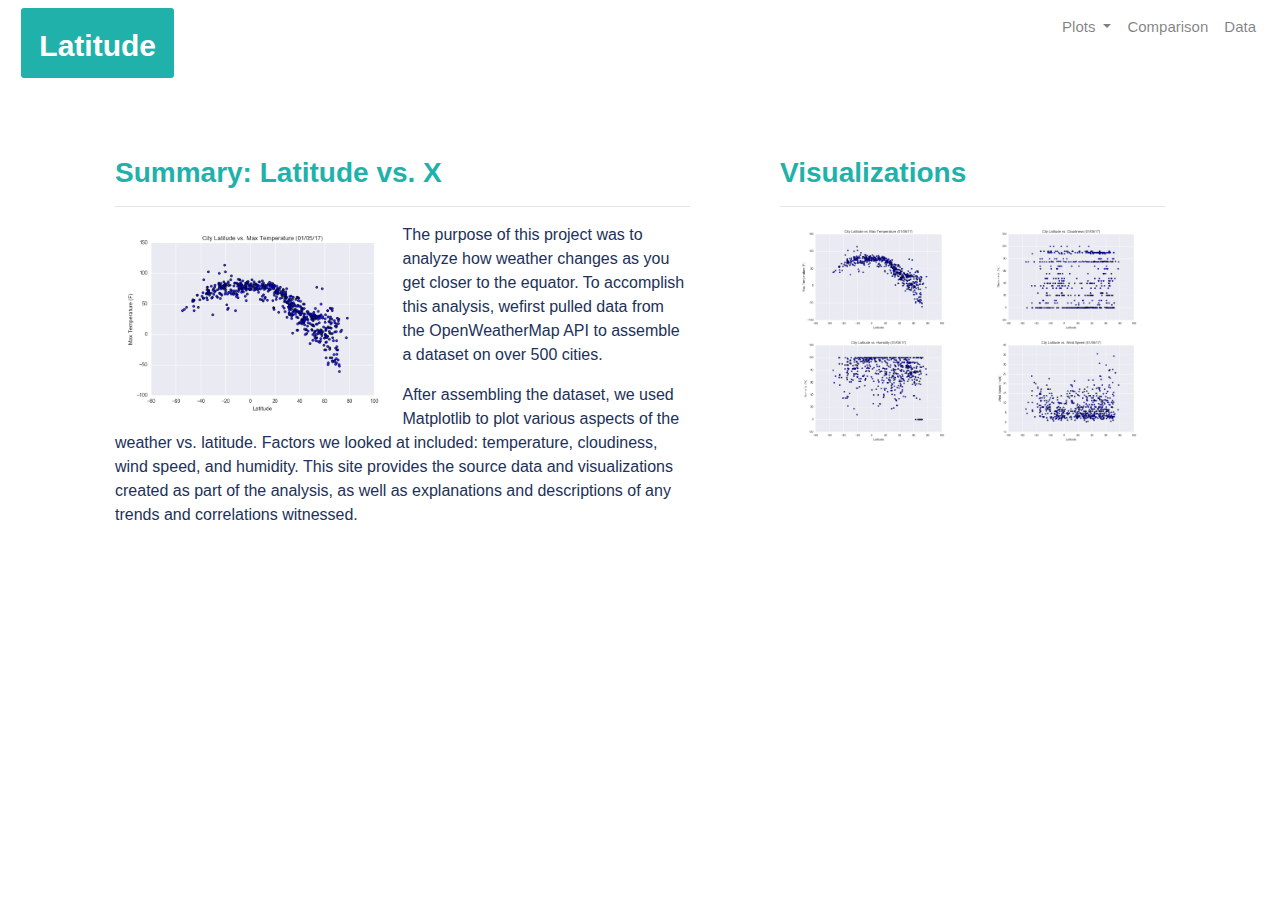
<file: visualizations/index.html>
<!-- Landing page-->
<!DOCTYPE html>
<html lang="en">

<head>
  <meta charset="UTF-8">
  <meta name="viewport" content="width=device-width, initial-scale=1">
  <title>Bootstrap Visualization Dashboard</title>
   <!-- Bootstrap CSS -->
  <link rel="stylesheet" href="https://stackpath.bootstrapcdn.com/bootstrap/4.3.1/css/bootstrap.min.css" integrity="sha384-ggOyR0iXCbMQv3Xipma34MD+dH/1fQ784/j6cY/iJTQUOhcWr7x9JvoRxT2MZw1T" crossorigin="anonymous">
 <!-- CSS Stylesheet -->
  <link rel="stylesheet" type="text/css" href="../Resources/assets/CSS/style.css">
</head>
<body>

   
  
    <!-- Navigation Menu -->
    <div class="row">
        <div class="col-md-1">
            <nav class="navbar navbar-light">
                <a class="navbar-brand" href="index.html" style="color: white">
                    <span class="mb-0 h1"></span>&nbsp;Latitude&nbsp;</a></span>
                </a>
            </nav>
    </div>

    <div class="col-md-8">
    </div>

    <div class="col-md-3">
            <nav class="navbar navbar-expand-lg navbar-light ">
                <div class="navbar-collapse collapse w-100 order-3 dual-collapse2">
                  <ul class="navbar-nav ml-auto">
                    <li class="nav-item dropdown">
                      <a class="nav-link dropdown-toggle" href="#" id="navbarDropdown" role="button" data-toggle="dropdown" aria-haspopup="true" aria-expanded="false">
                        Plots
                      </a>
                      <div class="dropdown-menu" aria-labelledby="navbarDropdown">
                        <a class="dropdown-item" href="MaxTemp.html">Max Temp</a>
                        <a class="dropdown-item" href="Humidity.html">Humidity</a>
                        <a class="dropdown-item" href="cloudiness.html">Cloudiness</a>
                        <a class="dropdown-item" href="WindSpeed.html"> Wind Speed</a>
                    </div>
                    </li>
                    <li class="nav-item">
                        <a class="nav-link" href="Comparison.html">Comparison<span class="sr-only"></span></a>
                    </li>
                    <li class="nav-item">
                        <a class="nav-link" href="Data.html">Data<span class="sr-only"></span></a>
                    </li>
                  </ul>
                </div>
            </nav>        
    </div>
<!-- Content -->
        <!-- Create Overall Grid -->
        <div class="container">
            <div class="row">
                <div class="col-lg-7 col-md-12">
                    <!-- Left Content Box -->
                    <div class="box" style="padding-bottom: 20px;">
                        <h3 class="title">Summary: Latitude vs. X</h3>

                        <hr>
                        <img src="../Resources/assets/images/Fig1.png" class="vizualization rounded float-left" alt="Max Temperature Graph">
                        <p>The purpose of this project was to analyze how weather changes as you get closer to the equator. 
                        To accomplish this analysis, wefirst pulled data from the OpenWeatherMap API to assemble a dataset on over 500 cities.</p>
                        <p>After assembling the dataset, we used Matplotlib to plot various aspects of the weather vs. latitude. 
                        Factors we looked at included: temperature, cloudiness, wind speed, and humidity. This site provides the source data and
                        visualizations created as part of the analysis, as well as explanations and descriptions of any trends and correlations witnessed.</p>
                    </div>
                </div>
            <div class = "col-lg-5 col-md-12">
                <!-- Right Content Box -->
                <div class="box">
                    <h3 class="title">Visualizations</h3>
                    <hr>
                    <div class="container">
                        <div class="row" style="padding-bottom: 30px;">
                            <div class="col-6">
                                <a href ="MaxTemp.html">
                                <img class ="panel"src ="../Resources/assets/images/Fig1.png" alt= "Max Temperature Graph">
                                </a>
                            </div>

                        <div class= "col-6">
                            <a href ="cloudiness.html">
                                <img class ="panel"src ="../Resources/assets/images/Fig3.png" alt= "Cloudines Graph">
                                </a>
                        </div>
                        <div class= "col-6">
                            <a href ="Humidity.html">
                                <img class ="panel"src ="../Resources/assets/images/Fig2.png" alt= "Humidity Graph">
                                </a>
                        </div>
                        <div class= "col-6">
                            <a href ="WindSpeed.html">
                                <img class ="panel"src ="../Resources/assets/images/Fig4.png" alt= "Wind Speed Graph">
                                </a>
                        </div>
                    </div>
                </div>
            </div>
        </div>
    </div>
</div>

    


               


 <!-- Bootstrap JavaScript -->
    <!-- jQuery, Popper.js & Bootstrap JS -->

<script src="https://code.jquery.com/jquery-3.3.1.slim.min.js" integrity="sha384-q8i/X+965DzO0rT7abK41JStQIAqVgRVzpbzo5smXKp4YfRvH+8abtTE1Pi6jizo" crossorigin="anonymous"></script>
<script src="https://cdnjs.cloudflare.com/ajax/libs/popper.js/1.14.7/umd/popper.min.js" integrity="sha384-UO2eT0CpHqdSJQ6hJty5KVphtPhzWj9WO1clHTMGa3JDZwrnQq4sF86dIHNDz0W1" crossorigin="anonymous"></script>
<script src="https://stackpath.bootstrapcdn.com/bootstrap/4.3.1/js/bootstrap.min.js" integrity="sha384-JjSmVgyd0p3pXB1rRibZUAYoIIy6OrQ6VrjIEaFf/nJGzIxFDsf4x0xIM+B07jRM" crossorigin="anonymous"></script>

</body>

</html>
</file>
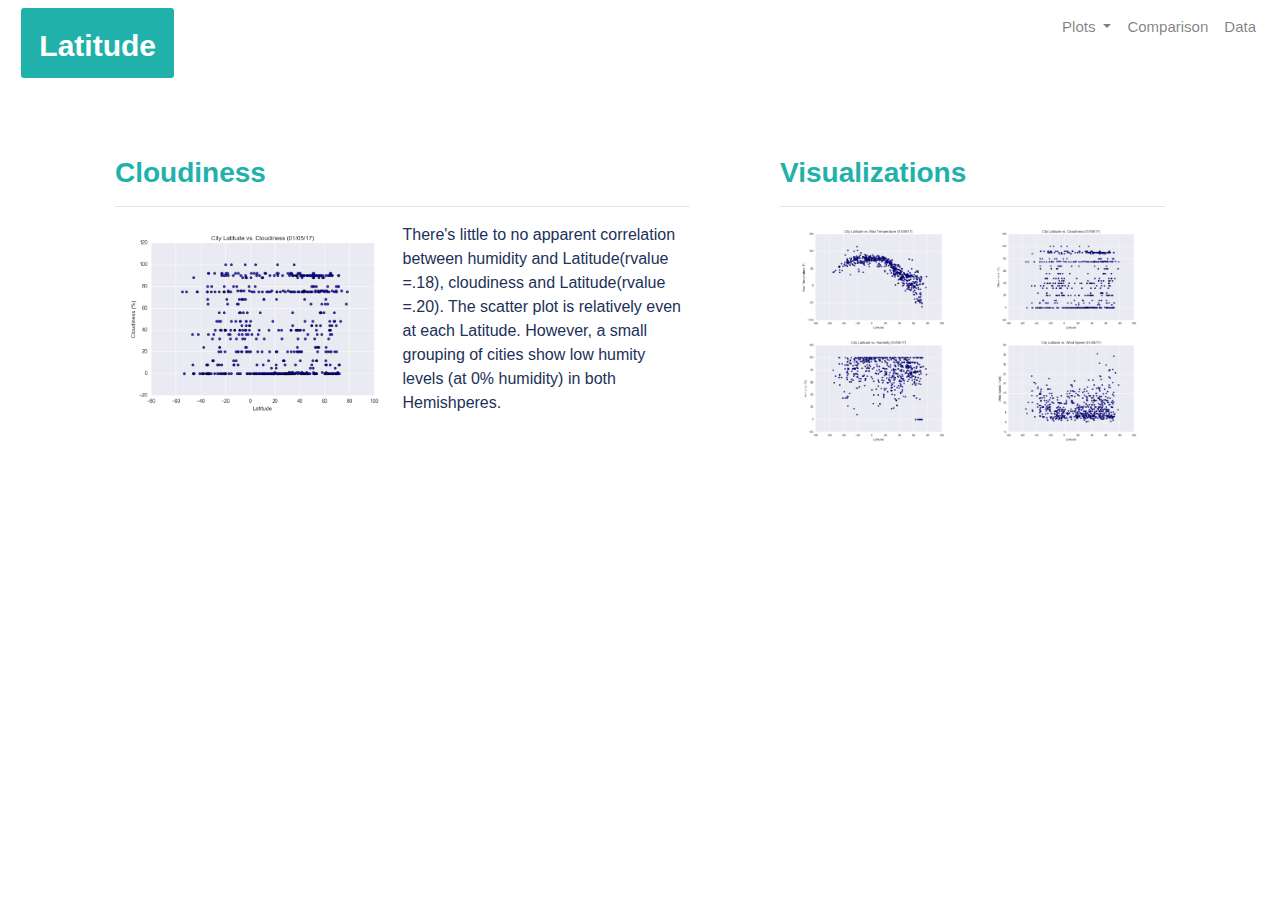
<file: visualizations/cloudiness.html>
<!-- Landing page-->
<!DOCTYPE html>
<html lang="en">

<head>
  <meta charset="UTF-8">
  <meta name="viewport" content="width=device-width, initial-scale=1">
  <title>Bootstrap Visualization Dashboard</title>
   <!-- Bootstrap CSS -->
  <link rel="stylesheet" href="https://stackpath.bootstrapcdn.com/bootstrap/4.3.1/css/bootstrap.min.css" integrity="sha384-ggOyR0iXCbMQv3Xipma34MD+dH/1fQ784/j6cY/iJTQUOhcWr7x9JvoRxT2MZw1T" crossorigin="anonymous">
 <!-- CSS Stylesheet -->
  <link rel="stylesheet" type="text/css" href="../Resources/assets/CSS/style.css">
</head>
<body>

    <div class="row">
        <div class="col-md-1">
            <nav class="navbar navbar-light">
                <a class="navbar-brand" href="index.html" style="color: white">
                    <span class="mb-0 h1"></span>&nbsp;Latitude&nbsp;</a></span>
                </a>
            </nav>
    </div>

    <div class="col-md-8">
    </div>

    <div class="col-md-3">
            <nav class="navbar navbar-expand-lg navbar-light ">
                <div class="navbar-collapse collapse w-100 order-3 dual-collapse2">
                  <ul class="navbar-nav ml-auto">
                    <li class="nav-item dropdown">
                      <a class="nav-link dropdown-toggle" href="#" id="navbarDropdown" role="button" data-toggle="dropdown" aria-haspopup="true" aria-expanded="false">
                        Plots
                      </a>
                      <div class="dropdown-menu" aria-labelledby="navbarDropdown">
                        <a class="dropdown-item" href="MaxTemp.html">Max Temp</a>
                        <a class="dropdown-item" href="Humidity.html">Humidity</a>
                        <a class="dropdown-item" href="cloudiness.html">Cloudiness</a>
                        <a class="dropdown-item" href="WindSpeed.html"> Wind Speed</a>
                    </div>
                    </li>
                    <li class="nav-item">
                        <a class="nav-link" href="Comparison.html">Comparison<span class="sr-only"></span></a>
                    </li>
                    <li class="nav-item">
                        <a class="nav-link" href="Data.html">Data<span class="sr-only"></span></a>
                    </li>
                  </ul>
                </div>
            </nav>        
    </div>
     <!-- Create Overall Grid -->
     <div class="container">
        <div class="row">
            <div class="col-lg-7 col-md-12">
                <!-- Left Content Box -->
                <div class="box">
                    <h3 class="title">Cloudiness</h3>
                    <hr>
                    <img src="../Resources/assets/images/Fig3.png" class="vizualization rounded float-left" alt="Cloudiness">
                    <p>There's little to no apparent correlation between humidity and Latitude(rvalue =.18), cloudiness and Latitude(rvalue =.20). The scatter plot is relatively even at each Latitude. However, a small grouping of cities show low humity levels (at 0% humidity) in both Hemishperes.</p>
                </div>
            </div>
            <div class = "col-lg-5 col-md-12">
                <!-- Right Content Box -->
                <div class="box">
                    <h3 class="title">Visualizations</h3>
                    <hr>
                    <div class="container">
                        <div class="row" style="padding-bottom: 30px;">
                            <div class="col-6">
                                <a href ="MaxTemp.html">
                                <img class ="panel"src ="../Resources/assets/images/Fig1.png" alt= "Max Temperature Graph">
                                </a>
                            </div>
                            
                        <div class= "col-6">
                            <a href ="cloudiness.html">
                                <img class ="panel"src ="../Resources/assets/images/Fig3.png" alt= "Cloudines Graph">
                            </a>
                        </div>
                        <div class= "col-6">
                            <a href ="Humidity.html">
                                <img class ="panel"src ="../Resources/assets/images/Fig2.png" alt= "Humidity Graph">
                            </a>
                        </div>
                        <div class= "col-6">
                            <a href ="WindSpeed.html">
                                <img class ="panel"src ="../Resources/assets/images/Fig4.png" alt= "Wind Speed Graph">
                            </a>
                        </div>
                    </div>
                </div>
            </div>
        </div>
    </div>
</div>


 <!-- Bootstrap JavaScript -->
 <!-- jQuery, Popper.js & Bootstrap JS -->

<script src="https://code.jquery.com/jquery-3.3.1.slim.min.js" integrity="sha384-q8i/X+965DzO0rT7abK41JStQIAqVgRVzpbzo5smXKp4YfRvH+8abtTE1Pi6jizo" crossorigin="anonymous"></script>
<script src="https://cdnjs.cloudflare.com/ajax/libs/popper.js/1.14.7/umd/popper.min.js" integrity="sha384-UO2eT0CpHqdSJQ6hJty5KVphtPhzWj9WO1clHTMGa3JDZwrnQq4sF86dIHNDz0W1" crossorigin="anonymous"></script>
<script src="https://stackpath.bootstrapcdn.com/bootstrap/4.3.1/js/bootstrap.min.js" integrity="sha384-JjSmVgyd0p3pXB1rRibZUAYoIIy6OrQ6VrjIEaFf/nJGzIxFDsf4x0xIM+B07jRM" crossorigin="anonymous"></script>

</body>

</html>
</file>
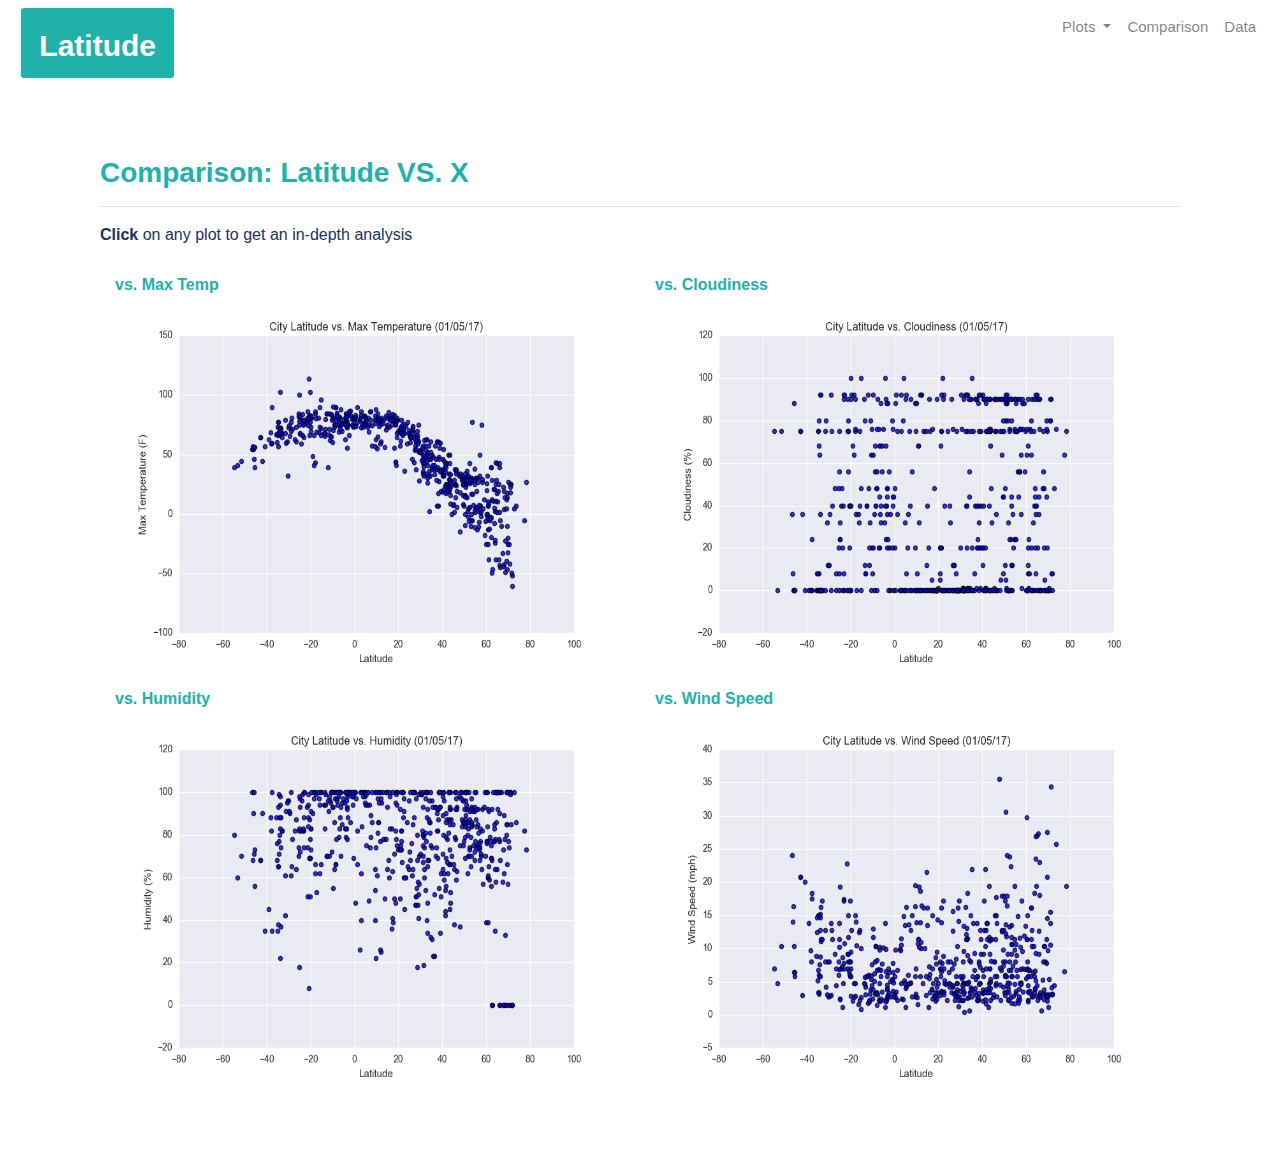
<file: visualizations/comparison.html>
<!-- Landing page-->
<!DOCTYPE html>
<html lang="en">

<head>
  <meta charset="UTF-8">
  <meta name="viewport" content="width=device-width, initial-scale=1">
  <title>Bootstrap Visualization Dashboard</title>
   <!-- Bootstrap CSS -->
  <link rel="stylesheet" href="https://stackpath.bootstrapcdn.com/bootstrap/4.3.1/css/bootstrap.min.css" integrity="sha384-ggOyR0iXCbMQv3Xipma34MD+dH/1fQ784/j6cY/iJTQUOhcWr7x9JvoRxT2MZw1T" crossorigin="anonymous">
 <!-- CSS Stylesheet -->
  <link rel="stylesheet" type="text/css" href="../Resources/assets/CSS/style.css">
</head>
<body>

    <div class="row">
        <div class="col-md-1">
            <nav class="navbar navbar-light">
                <a class="navbar-brand" href="index.html" style="color: white">
                    <span class="mb-0 h1"></span>&nbsp;Latitude&nbsp;</a></span>
                </a>
            </nav>
         
    </div>

    <div class="col-md-8">
    </div>

    <div class="col-md-3">
            <nav class="navbar navbar-expand-lg navbar-light ">
                <div class="navbar-collapse collapse w-100 order-3 dual-collapse2">
                  <ul class="navbar-nav ml-auto">
                    <li class="nav-item dropdown">
                      <a class="nav-link dropdown-toggle" href="#" id="navbarDropdown" role="button" data-toggle="dropdown" aria-haspopup="true" aria-expanded="false">
                        Plots
                      </a>
                      <div class="dropdown-menu" aria-labelledby="navbarDropdown">
                        <a class="dropdown-item" href="MaxTemp.html">Max Temp</a>
                        <a class="dropdown-item" href="Humidity.html">Humidity</a>
                        <a class="dropdown-item" href="cloudiness.html">Cloudiness</a>
                        <a class="dropdown-item" href="WindSpeed.html"> Wind Speed</a>
                    </div>
                    </li>
                    <li class="nav-item">
                        <a class="nav-link" href="Comparison.html">Comparison<span class="sr-only"></span></a>
                    </li>
                    <li class="nav-item">
                        <a class="nav-link" href="Data.html">Data<span class="sr-only"></span></a>
                    </li>
                  </ul>
                </div>
            </nav>        
    </div>
     <!-- Create Overall Grid -->
     <div class="container">
        <div class="row">
            <div class="box">
                <h3 class="title">Comparison: Latitude VS. X</h3>
                <hr>
                <p><strong>Click</strong> on any plot to get an in-depth analysis</p>
                <div class="container"style="padding-bottom: 10px;">
                        <div class="row">
                            <div class="col-lg-6" style="padding-bottom: 30px;">
                                <div class="title">vs. Max Temp</div>
                                <a href ="MaxTemp.html">
                                    <img class ="panel"src ="../Resources/assets/images/Fig1.png" alt= "Max Temperature Graph">
                                </a>
                            </div>
                            <div class="col-lg-6" style="padding-bottom: 30px;">
                                <div class="title">vs. Cloudiness</div>
                                <a href ="cloudiness.html">
                                    <img class ="panel"src ="../Resources/assets/images/Fig3.png" alt= "Cloudines Graph">
                                </a>
                            </div>
                        </div>
                        <div class ="row">
                            <div class="col-lg-6" style="padding-bottom: 30px;">
                                <div class="title">vs. Humidity</div>
                                <a href ="Humidity.html">
                                    <img class ="panel"src ="../Resources/assets/images/Fig2.png" alt= "Humidity Graph">
                                </a>
                            </div>
                            <div class="col-lg-6" style="padding-bottom: 30px;">
                                <div class="title">vs. Wind Speed</div>
                                <a href ="WindSpeed.html">
                                    <img class ="panel"src ="../Resources/assets/images/Fig4.png" alt= "Wind Speed Graph">
                                </a>
                            </div>
                        </div>
                    </div>
                </div>
            </div>
        </div>
    </div>


<!-- Bootstrap JavaScript -->
<!-- jQuery, Popper.js & Bootstrap JS -->

<script src="https://code.jquery.com/jquery-3.3.1.slim.min.js" integrity="sha384-q8i/X+965DzO0rT7abK41JStQIAqVgRVzpbzo5smXKp4YfRvH+8abtTE1Pi6jizo" crossorigin="anonymous"></script>
<script src="https://cdnjs.cloudflare.com/ajax/libs/popper.js/1.14.7/umd/popper.min.js" integrity="sha384-UO2eT0CpHqdSJQ6hJty5KVphtPhzWj9WO1clHTMGa3JDZwrnQq4sF86dIHNDz0W1" crossorigin="anonymous"></script>
<script src="https://stackpath.bootstrapcdn.com/bootstrap/4.3.1/js/bootstrap.min.js" integrity="sha384-JjSmVgyd0p3pXB1rRibZUAYoIIy6OrQ6VrjIEaFf/nJGzIxFDsf4x0xIM+B07jRM" crossorigin="anonymous"></script>
</body>
</html>
</file>
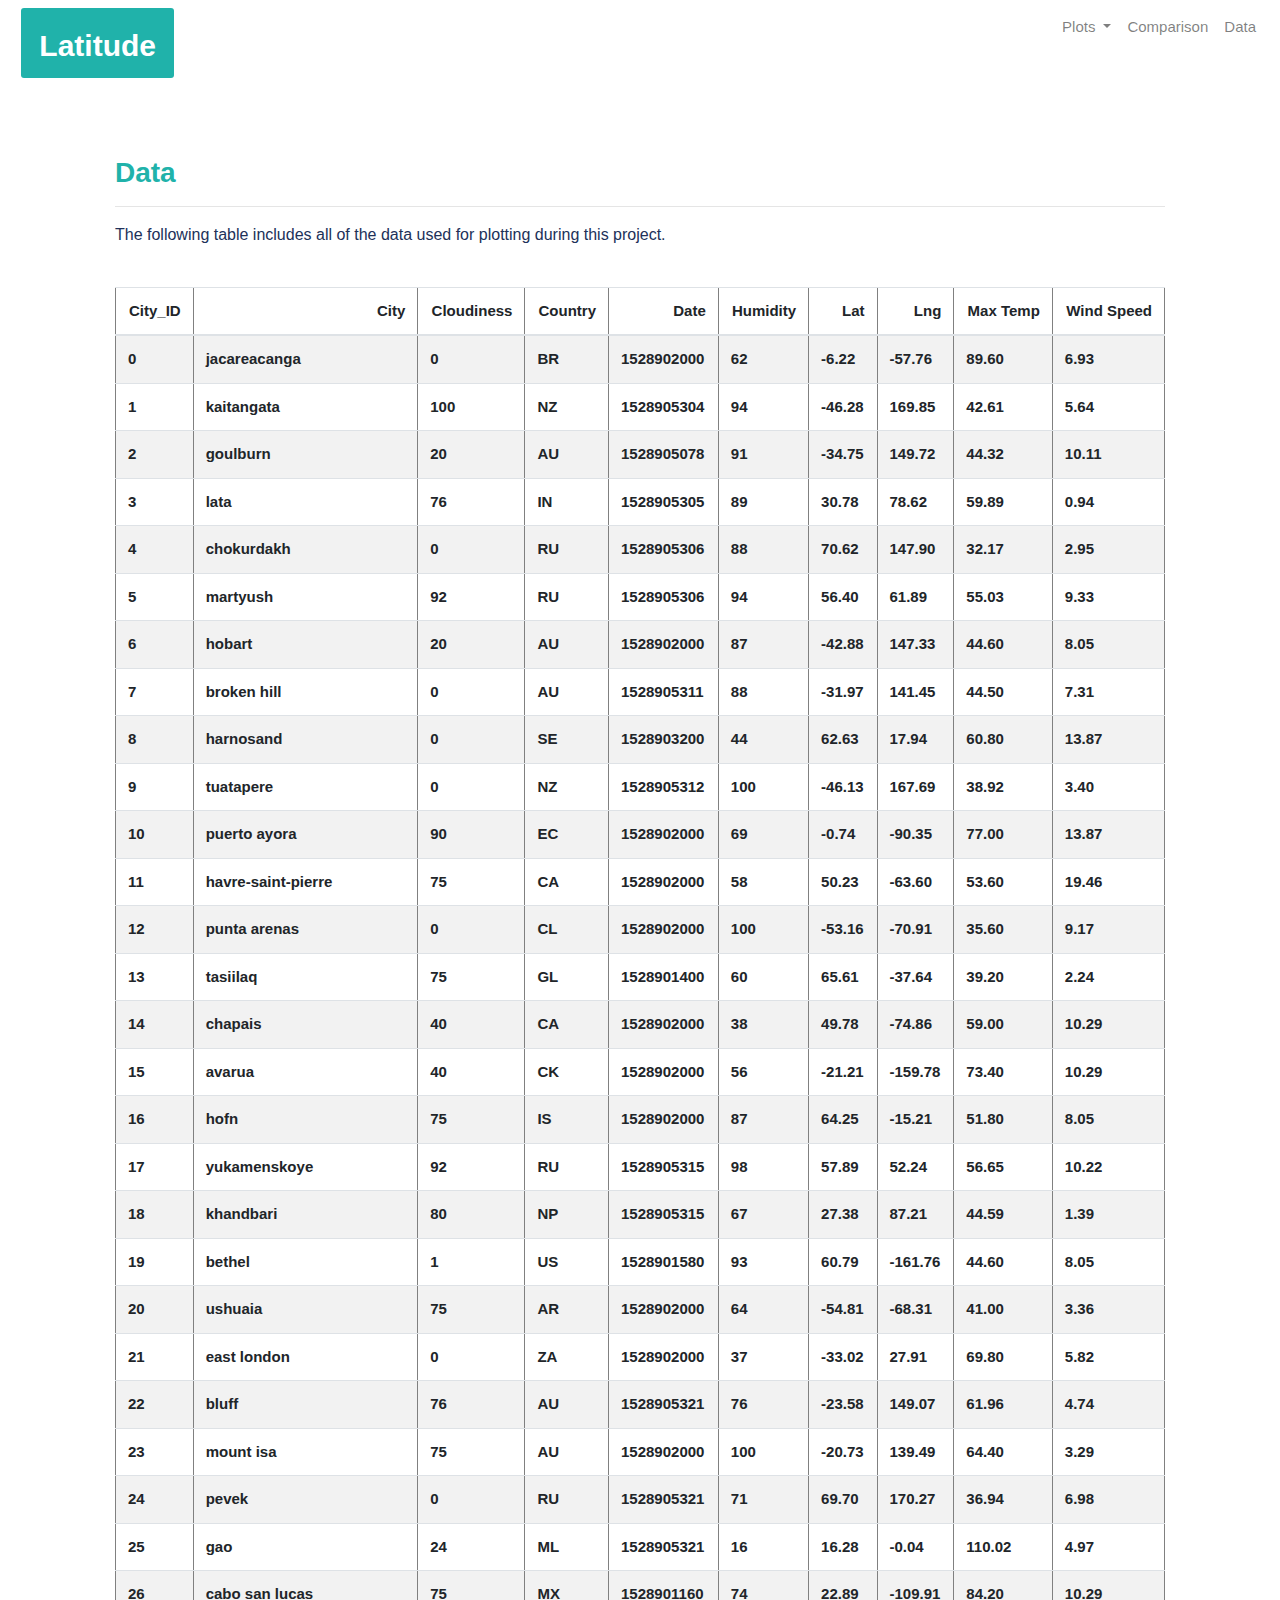
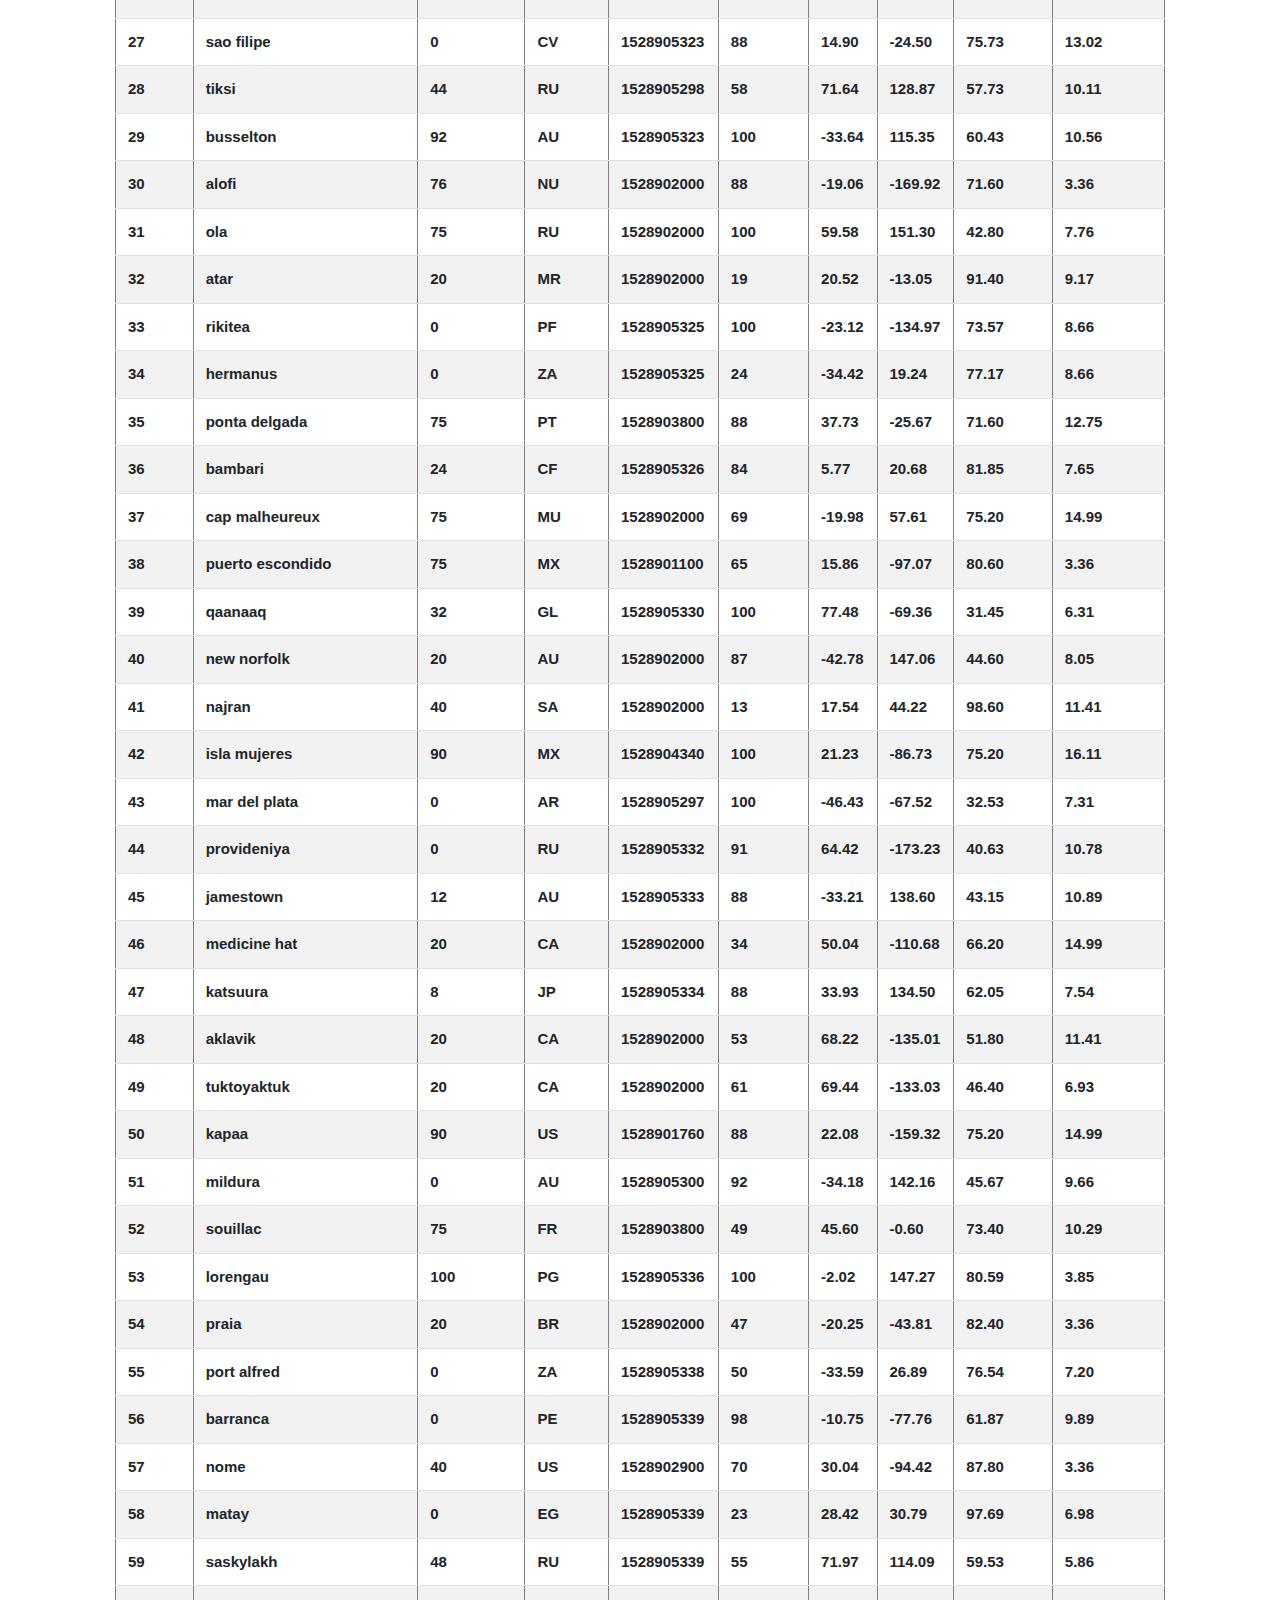
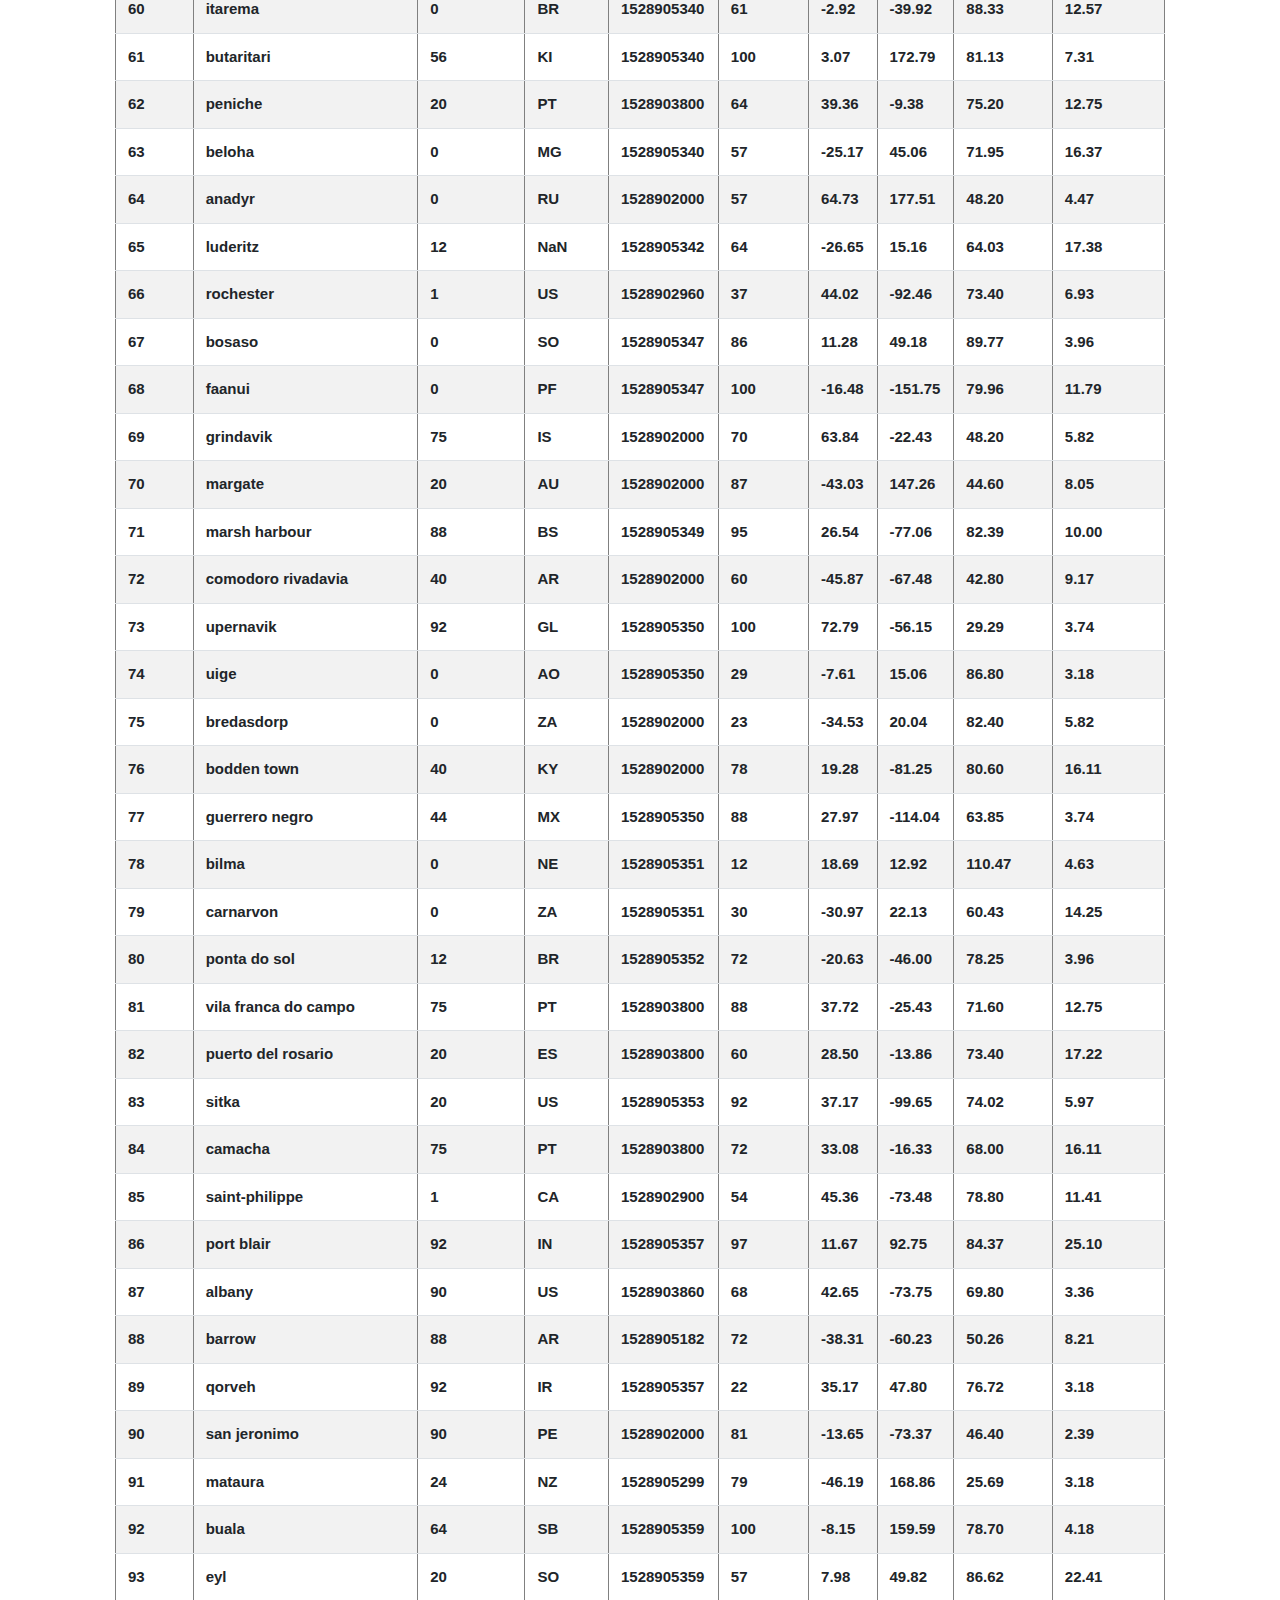
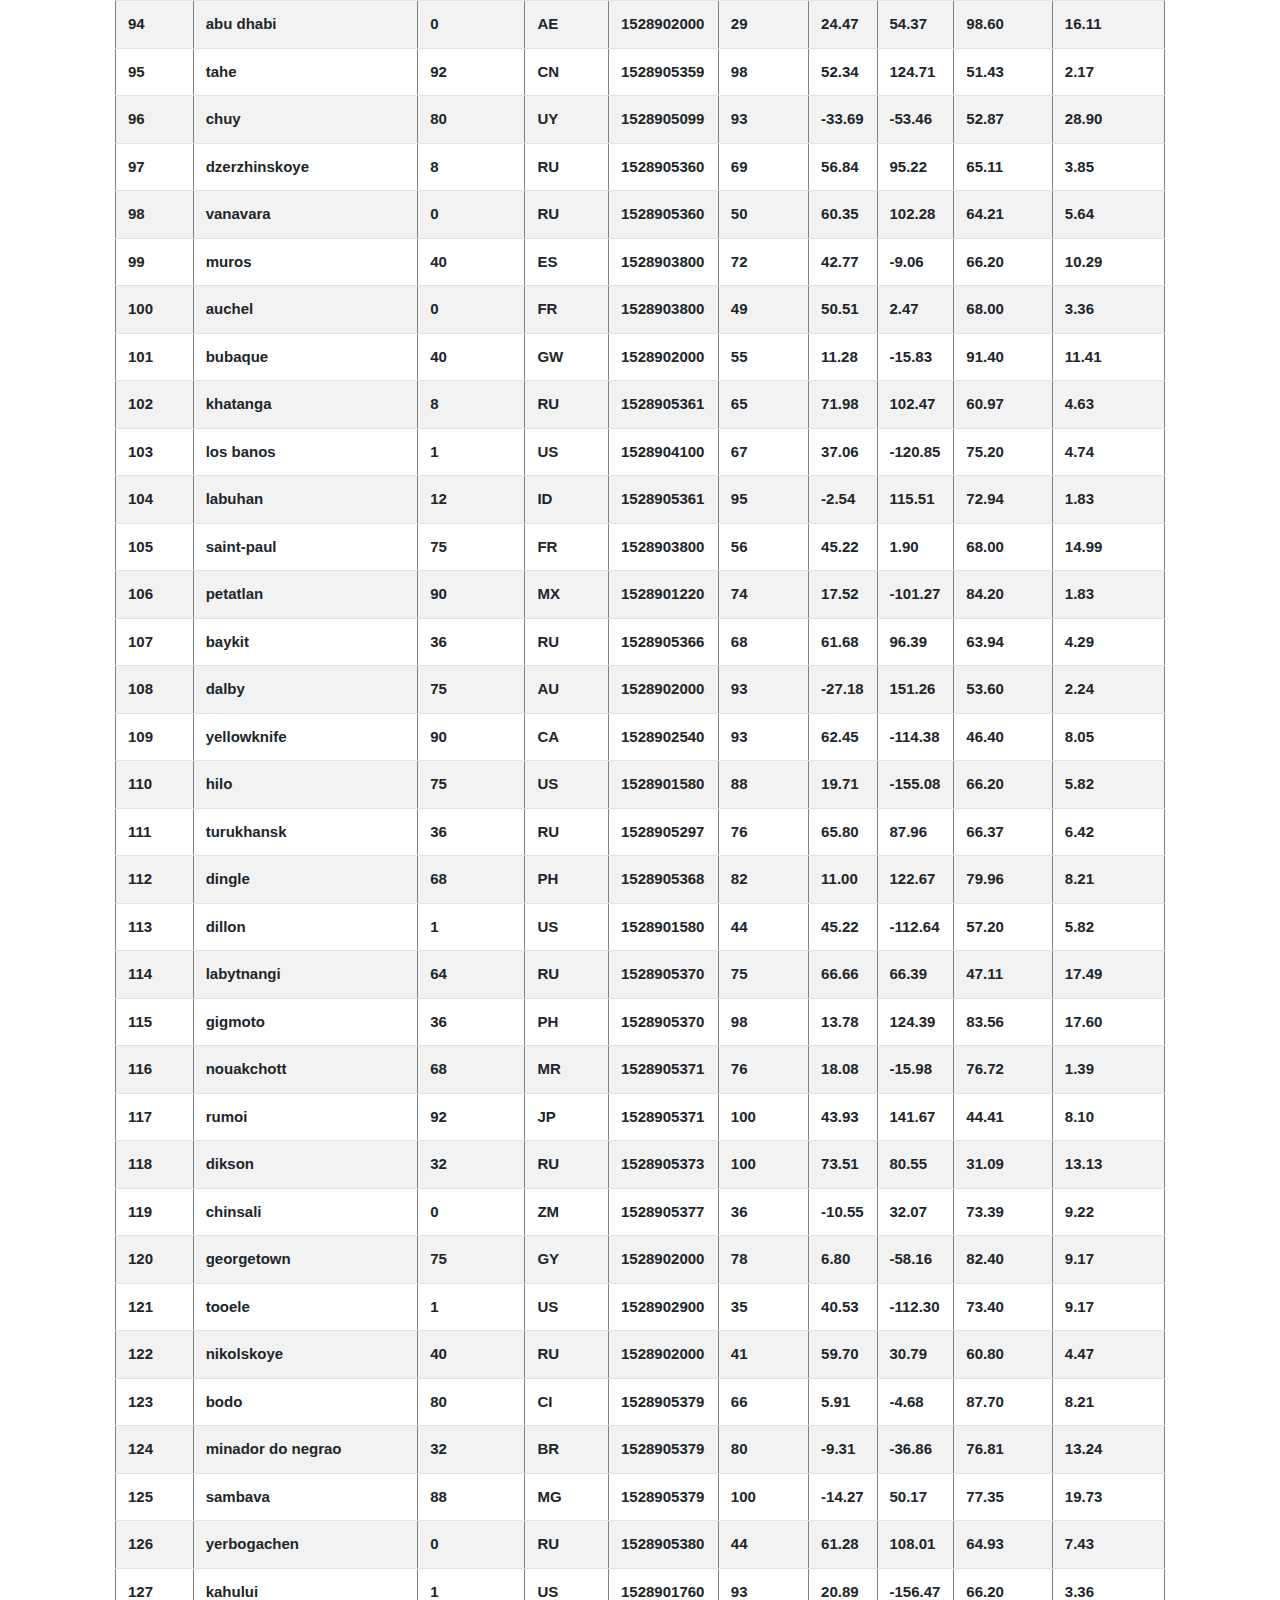
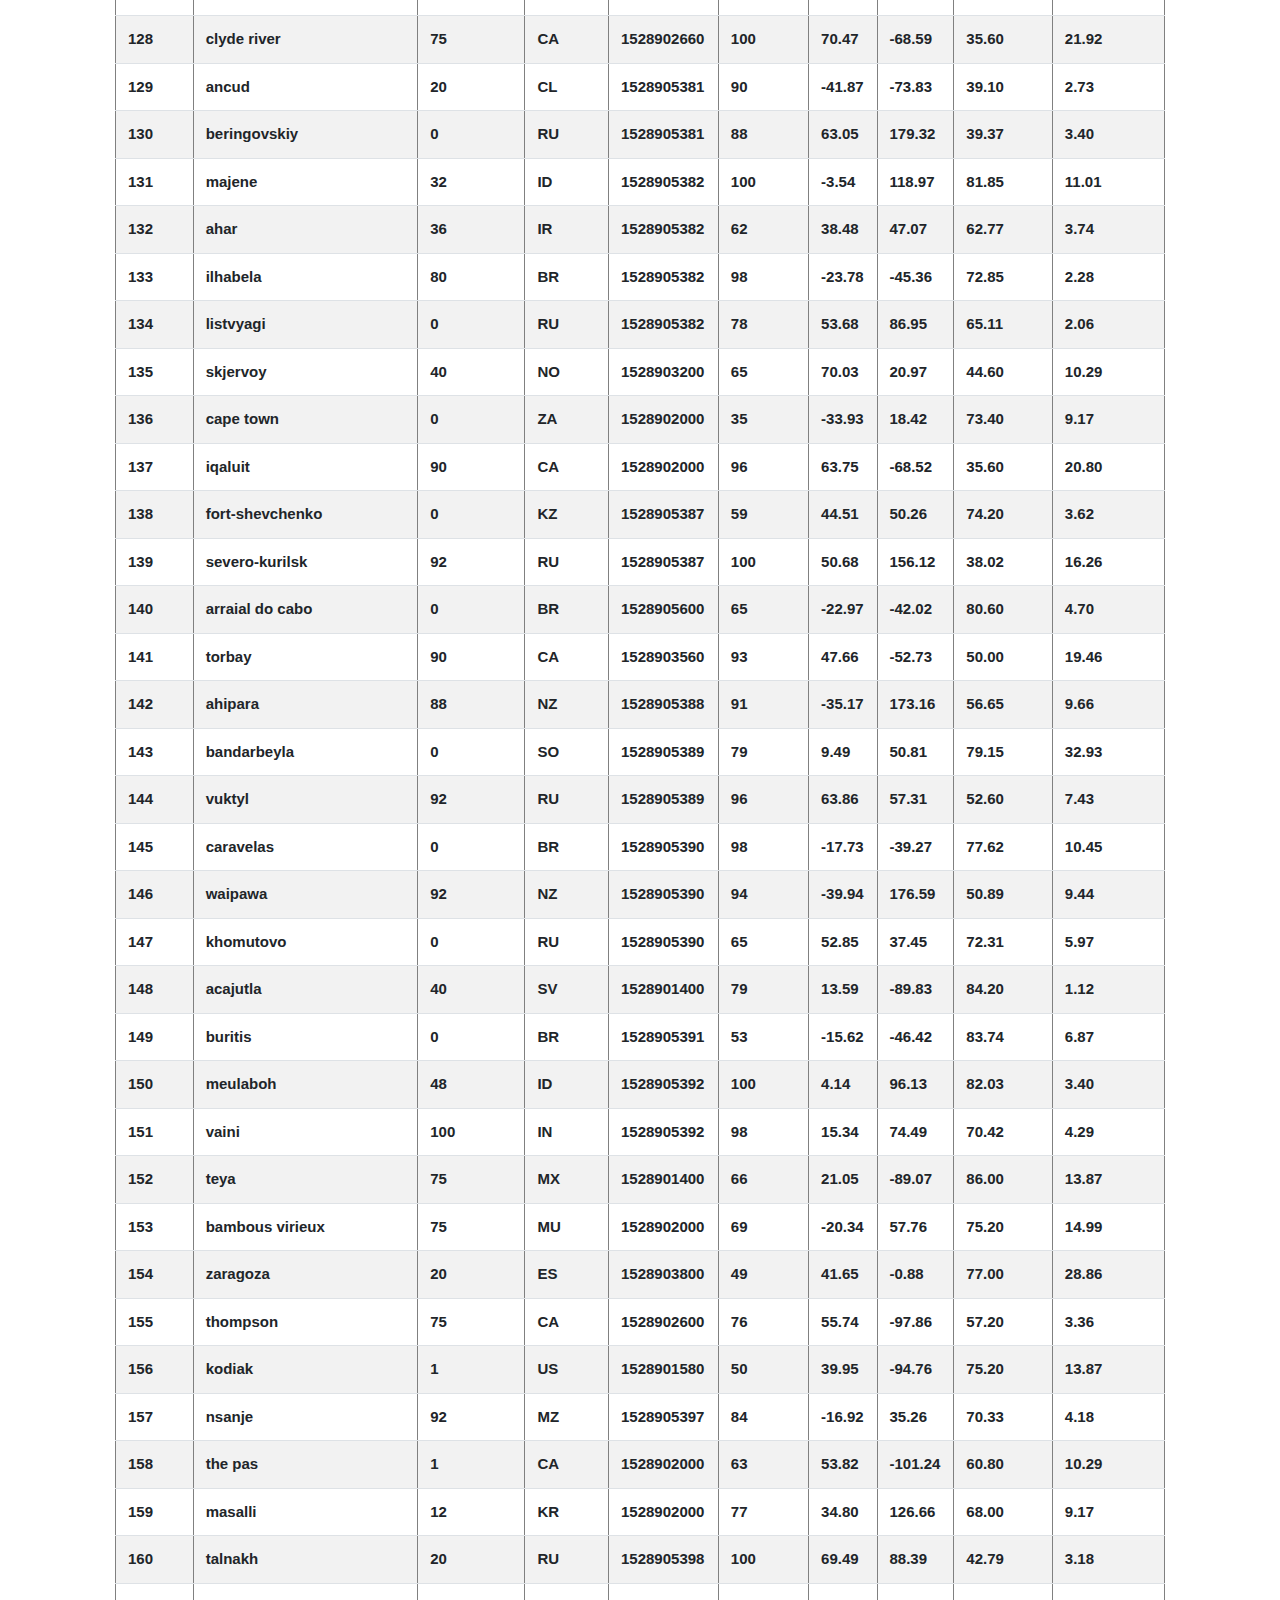
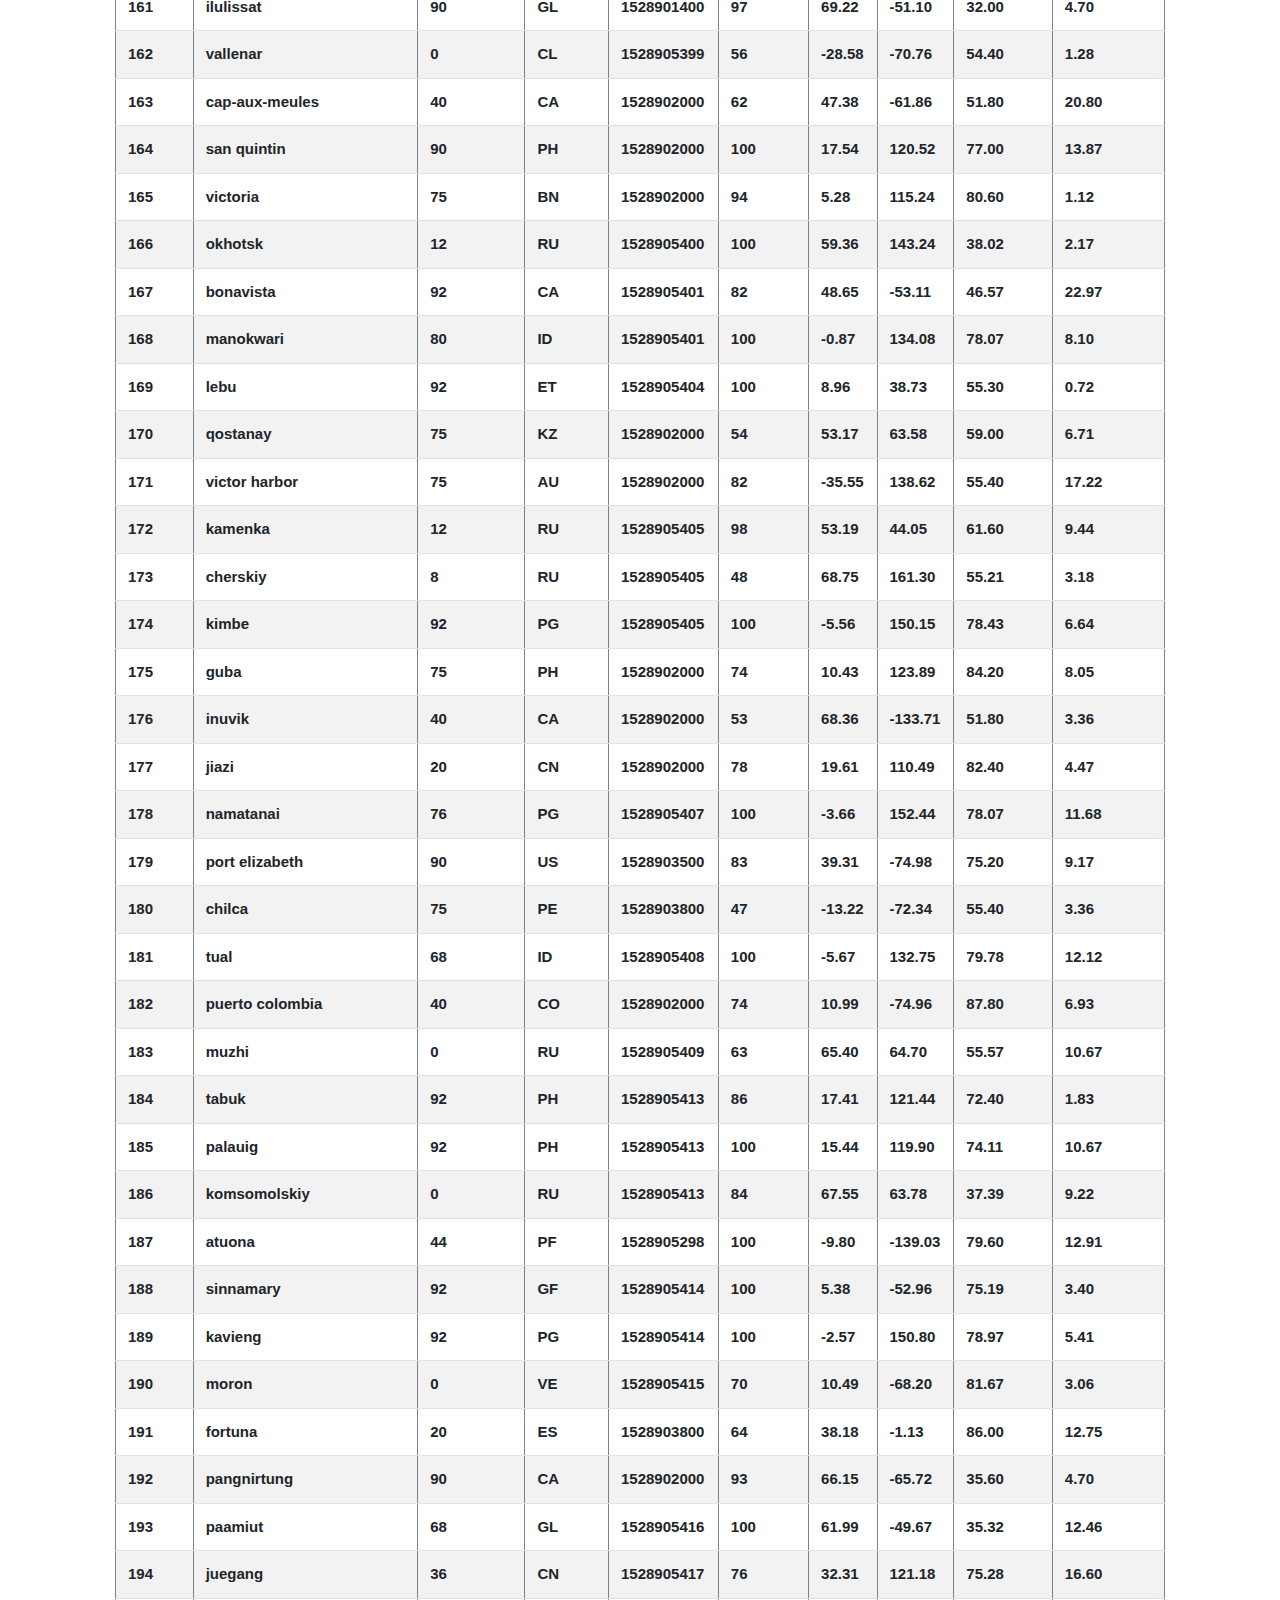
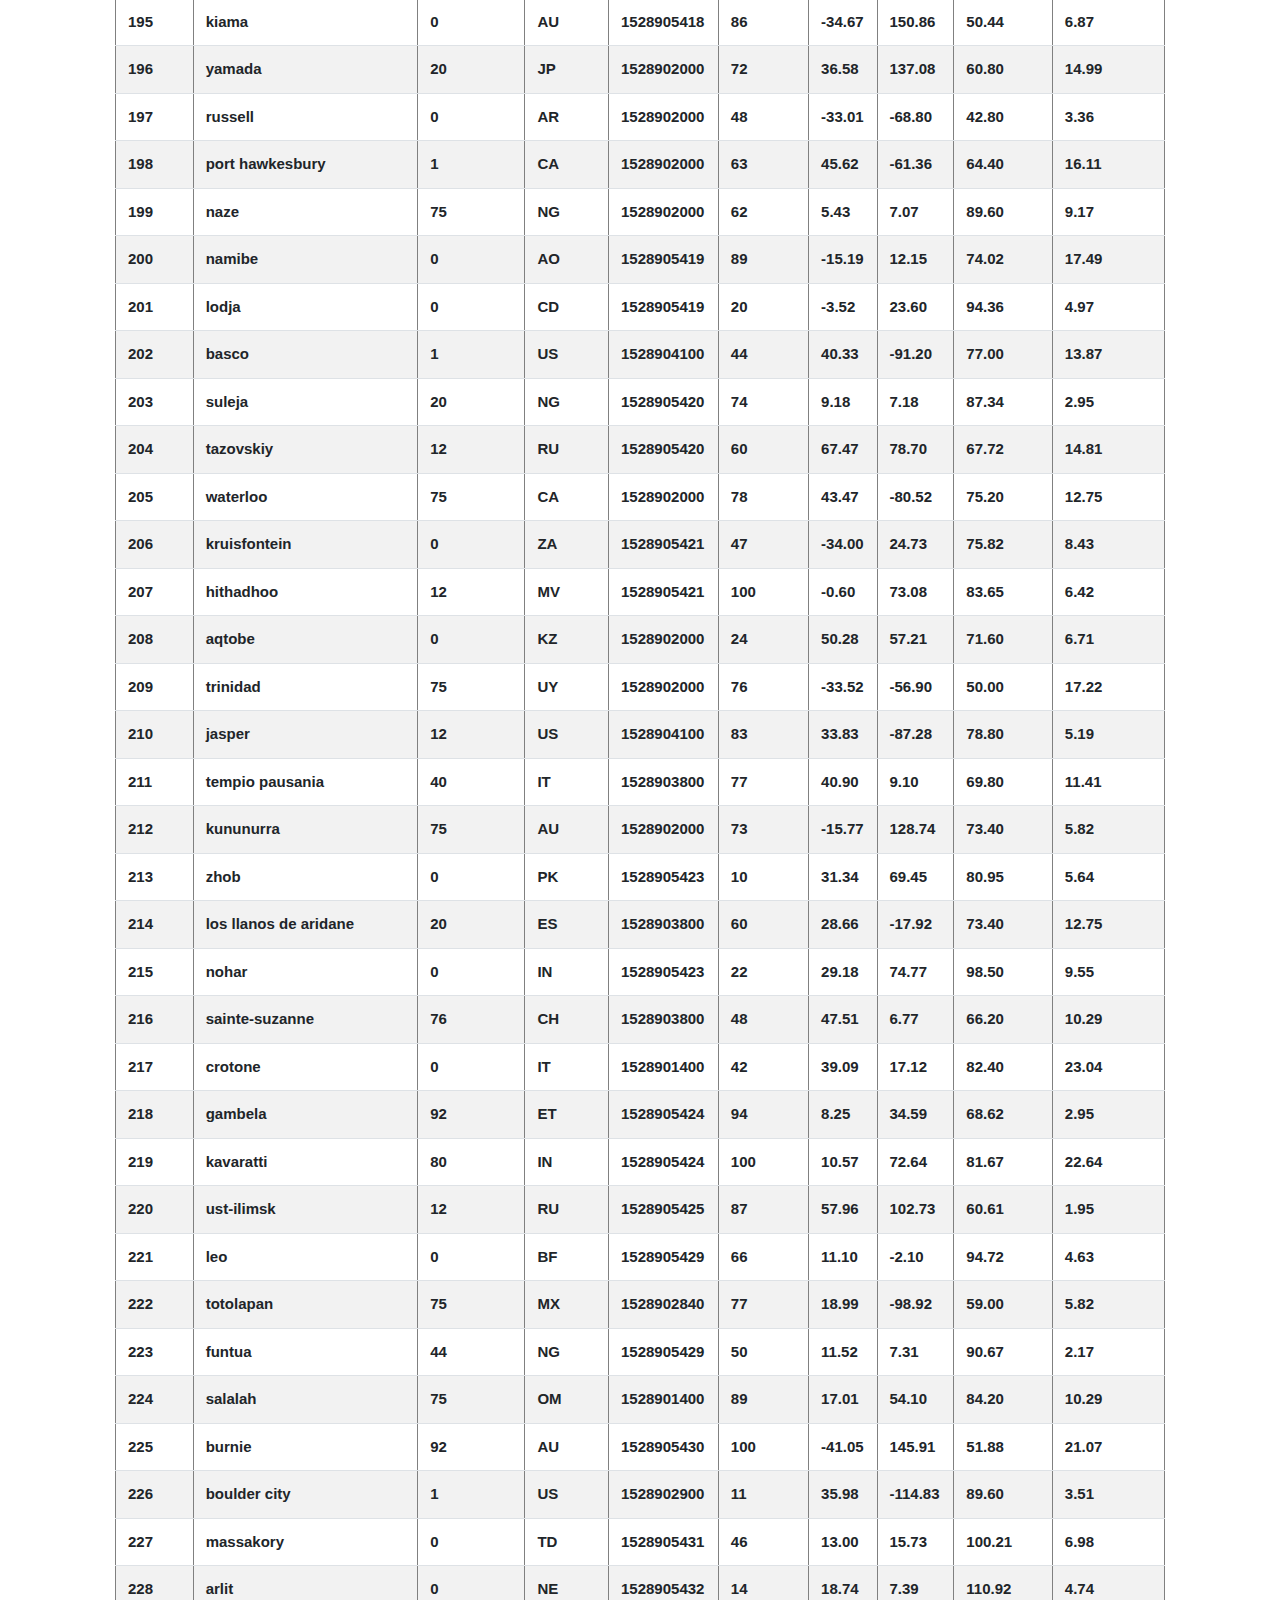
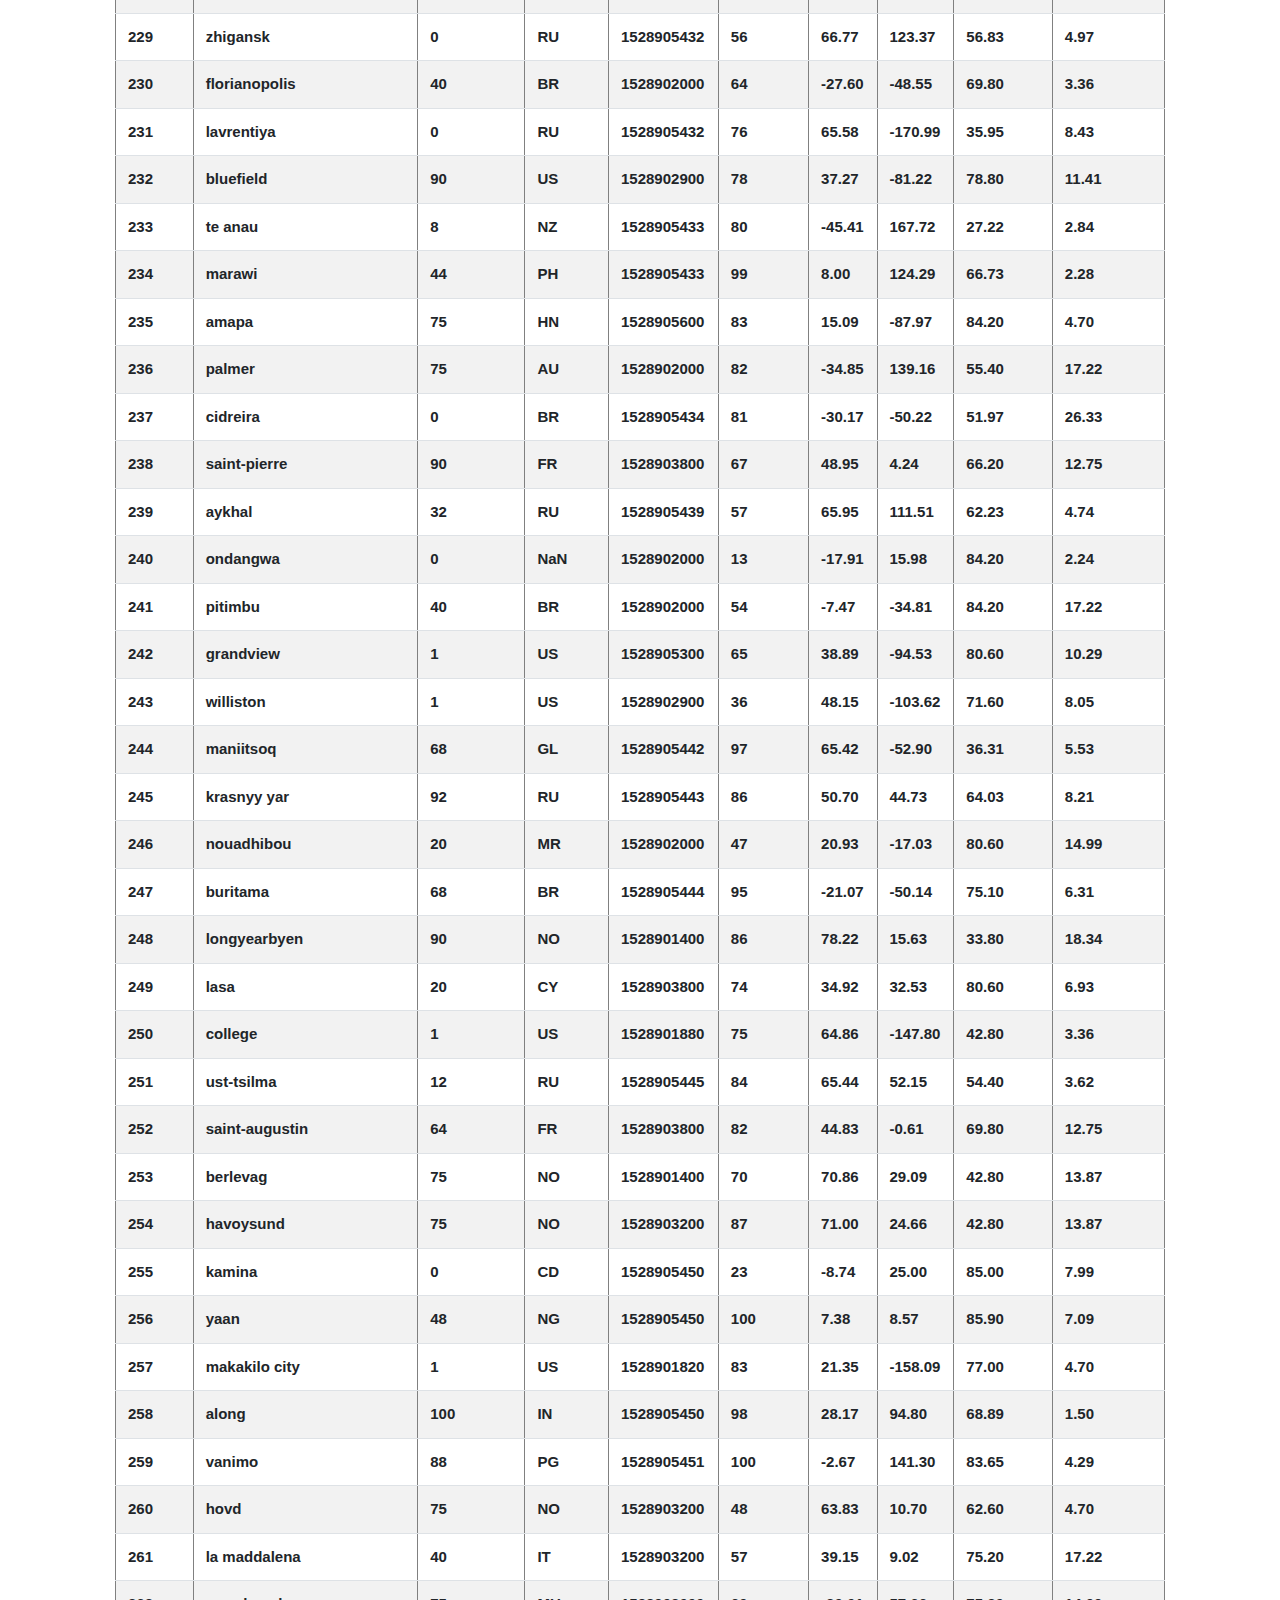
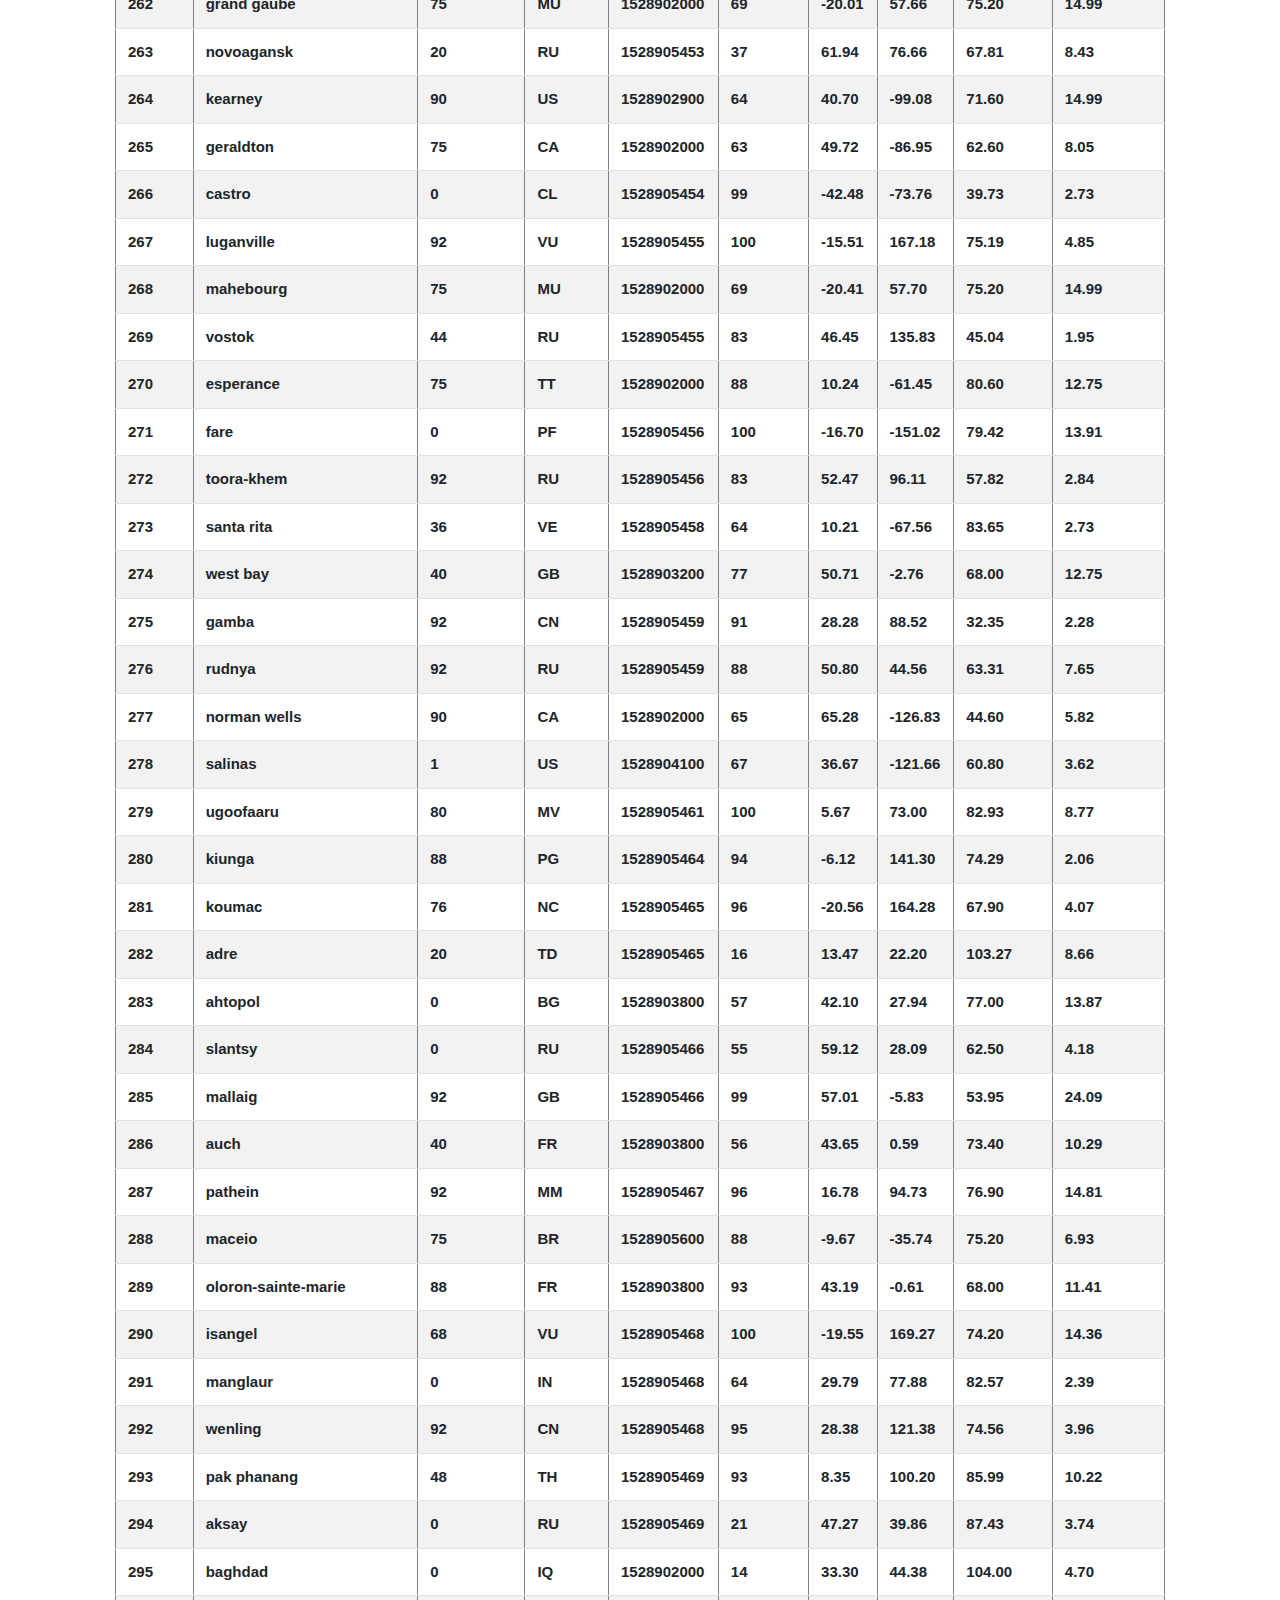
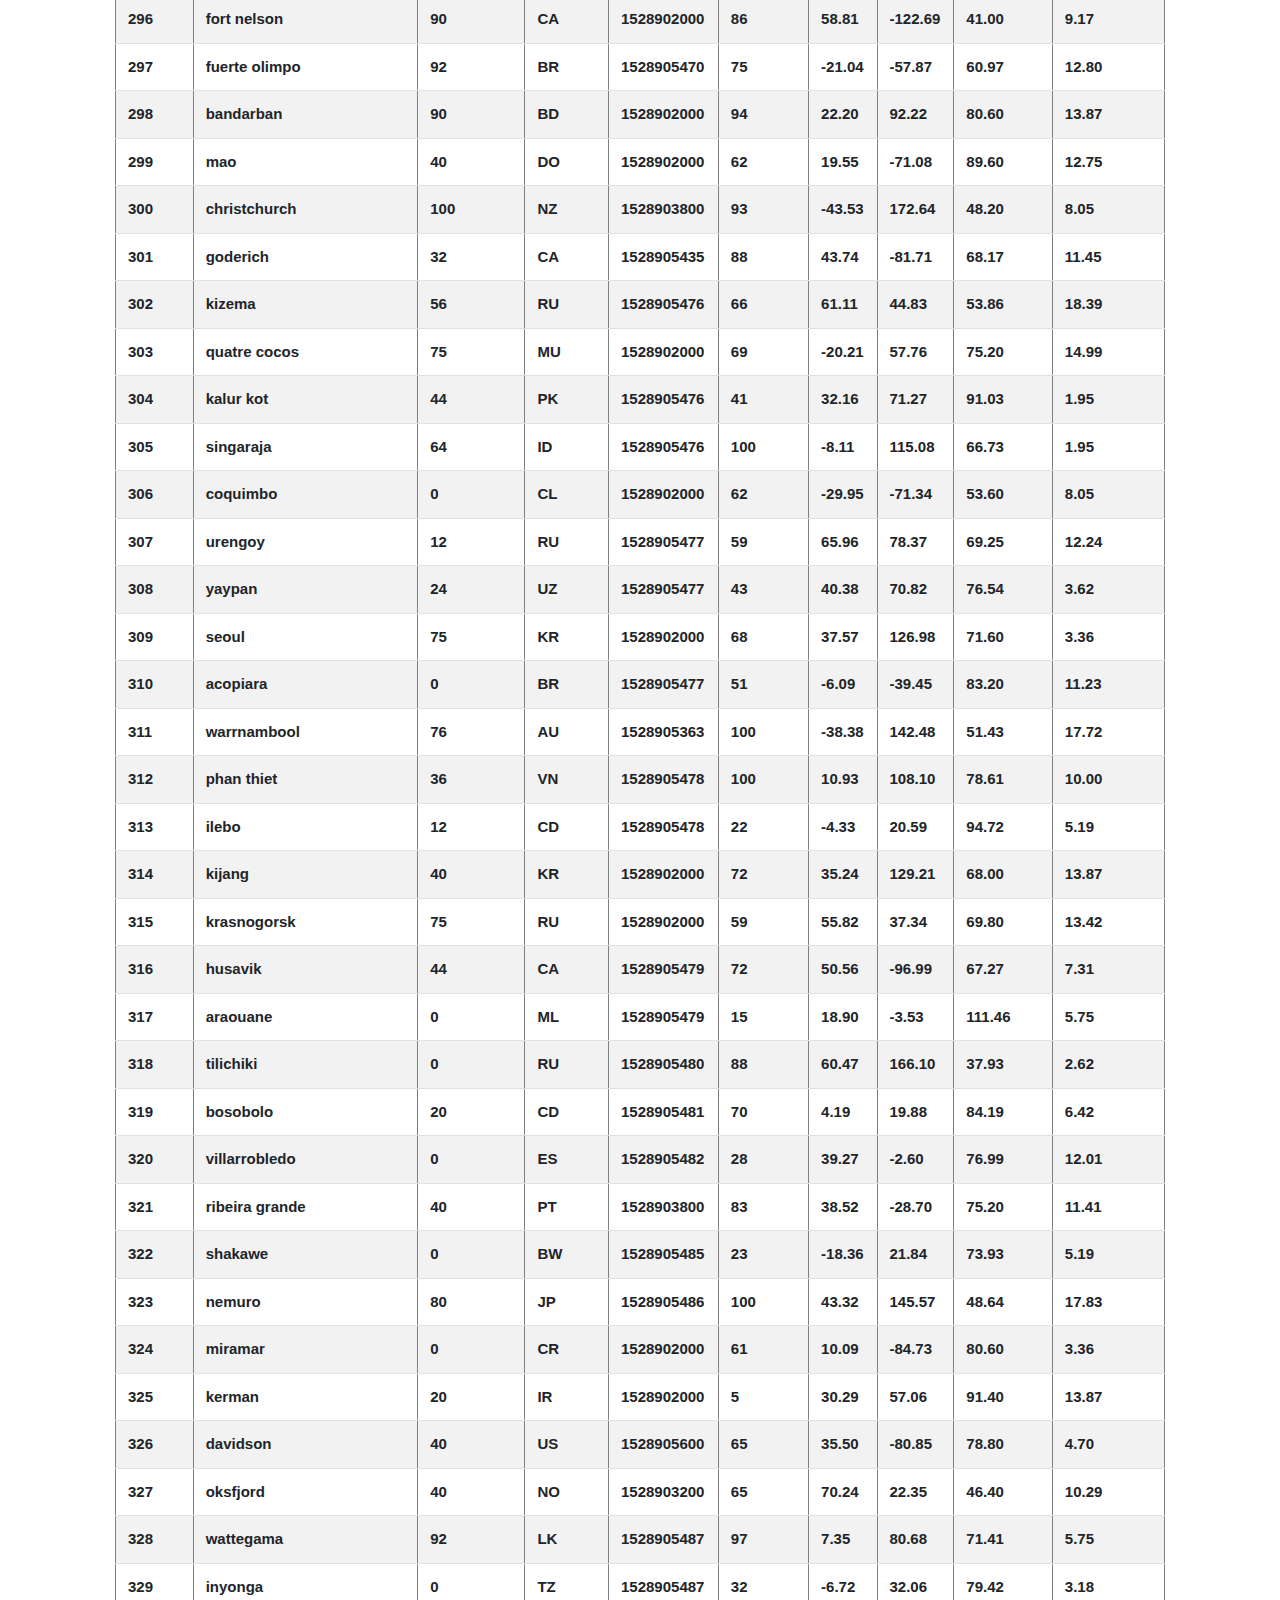
<file: visualizations/Data.html>
<!-- Landing page-->
<!DOCTYPE html>
<html lang="en">

<head>
  <meta charset="UTF-8">
  <meta name="viewport" content="width=device-width, initial-scale=1">
  <title>Bootstrap Visualization Dashboard</title>
   <!-- Bootstrap CSS -->
  <link rel="stylesheet" href="https://stackpath.bootstrapcdn.com/bootstrap/4.3.1/css/bootstrap.min.css" integrity="sha384-ggOyR0iXCbMQv3Xipma34MD+dH/1fQ784/j6cY/iJTQUOhcWr7x9JvoRxT2MZw1T" crossorigin="anonymous">
 <!-- CSS Stylesheet -->
  <link rel="stylesheet" type="text/css" href="../Resources/assets/CSS/style.css">
</head>
<body>

    <div class="row">
        <div class="col-md-1">
            <nav class="navbar navbar-light">
                <a class="navbar-brand" href="index.html" style="color: white">
                    <span class="mb-0 h1"></span>&nbsp;Latitude&nbsp;</a></span>
                </a>
            </nav>
    </div>

    <div class="col-md-8">
    </div>

    <div class="col-md-3">
            <nav class="navbar navbar-expand-lg navbar-light ">
                <div class="navbar-collapse collapse w-100 order-3 dual-collapse2">
                  <ul class="navbar-nav ml-auto">
                    <li class="nav-item dropdown">
                      <a class="nav-link dropdown-toggle" href="#" id="navbarDropdown" role="button" data-toggle="dropdown" aria-haspopup="true" aria-expanded="false">
                        Plots
                      </a>
                      <div class="dropdown-menu" aria-labelledby="navbarDropdown">
                        <a class="dropdown-item" href="MaxTemp.html">Max Temp</a>
                        <a class="dropdown-item" href="Humidity.html">Humidity</a>
                        <a class="dropdown-item" href="cloudiness.html">Cloudiness</a>
                        <a class="dropdown-item" href="WindSpeed.html"> Wind Speed</a>
                    </div>
                    </li>
                    <li class="nav-item">
                        <a class="nav-link" href="Comparison.html">Comparison<span class="sr-only"></span></a>
                    </li>
                    <li class="nav-item">
                        <a class="nav-link" href="Data.html">Data<span class="sr-only"></span></a>
                    </li>
                  </ul>
                </div>
            </nav>        
    </div>
 <!-- Content -->
 <div class="container">
    <div class="box">
        <h3 class="title">Data</h3>
        <hr>
        <p>The following table includes all of the data used for plotting during this project.</p>
        <br>
        <div class="table-responsive">
            <table border="1"class="table table-striped table-hover table-condensed">
                <!-- ConvertCSV Data -->
                <thead>
                <tr style="text-align: right;">
                <th title="Field #1">City_ID</th>
                <th title="Field #2">City</th>
                <th title="Field #3">Cloudiness</th>
                <th title="Field #4">Country</th>
                <th title="Field #5">Date</th>
                <th title="Field #6">Humidity</th>
                <th title="Field #7">Lat</th>
                <th title="Field #8">Lng</th>
                <th title="Field #9">Max Temp</th>
                <th title="Field #10">Wind Speed</th>
                </tr></thead>
                <tbody><tr>
       
                    <tbody>
                        <tr>
                          <th>0</th>
                          <th>jacareacanga</th>
                          <th>0</th>
                          <th>BR</th>
                          <th>1528902000</th>
                          <th>62</th>
                          <th>-6.22</th>
                          <th>-57.76</th>
                          <th>89.60</th>
                          <th>6.93</th>
                        </tr>
                        <tr>
                          <th>1</th>
                          <th>kaitangata</th>
                          <th>100</th>
                          <th>NZ</th>
                          <th>1528905304</th>
                          <th>94</th>
                          <th>-46.28</th>
                          <th>169.85</th>
                          <th>42.61</th>
                          <th>5.64</th>
                        </tr>
                        <tr>
                          <th>2</th>
                          <th>goulburn</th>
                          <th>20</th>
                          <th>AU</th>
                          <th>1528905078</th>
                          <th>91</th>
                          <th>-34.75</th>
                          <th>149.72</th>
                          <th>44.32</th>
                          <th>10.11</th>
                        </tr>
                        <tr>
                          <th>3</th>
                          <th>lata</th>
                          <th>76</th>
                          <th>IN</th>
                          <th>1528905305</th>
                          <th>89</th>
                          <th>30.78</th>
                          <th>78.62</th>
                          <th>59.89</th>
                          <th>0.94</th>
                        </tr>
                        <tr>
                          <th>4</th>
                          <th>chokurdakh</th>
                          <th>0</th>
                          <th>RU</th>
                          <th>1528905306</th>
                          <th>88</th>
                          <th>70.62</th>
                          <th>147.90</th>
                          <th>32.17</th>
                          <th>2.95</th>
                        </tr>
                        <tr>
                          <th>5</th>
                          <th>martyush</th>
                          <th>92</th>
                          <th>RU</th>
                          <th>1528905306</th>
                          <th>94</th>
                          <th>56.40</th>
                          <th>61.89</th>
                          <th>55.03</th>
                          <th>9.33</th>
                        </tr>
                        <tr>
                          <th>6</th>
                          <th>hobart</th>
                          <th>20</th>
                          <th>AU</th>
                          <th>1528902000</th>
                          <th>87</th>
                          <th>-42.88</th>
                          <th>147.33</th>
                          <th>44.60</th>
                          <th>8.05</th>
                        </tr>
                        <tr>
                          <th>7</th>
                          <th>broken hill</th>
                          <th>0</th>
                          <th>AU</th>
                          <th>1528905311</th>
                          <th>88</th>
                          <th>-31.97</th>
                          <th>141.45</th>
                          <th>44.50</th>
                          <th>7.31</th>
                        </tr>
                        <tr>
                          <th>8</th>
                          <th>harnosand</th>
                          <th>0</th>
                          <th>SE</th>
                          <th>1528903200</th>
                          <th>44</th>
                          <th>62.63</th>
                          <th>17.94</th>
                          <th>60.80</th>
                          <th>13.87</th>
                        </tr>
                        <tr>
                          <th>9</th>
                          <th>tuatapere</th>
                          <th>0</th>
                          <th>NZ</th>
                          <th>1528905312</th>
                          <th>100</th>
                          <th>-46.13</th>
                          <th>167.69</th>
                          <th>38.92</th>
                          <th>3.40</th>
                        </tr>
                        <tr>
                          <th>10</th>
                          <th>puerto ayora</th>
                          <th>90</th>
                          <th>EC</th>
                          <th>1528902000</th>
                          <th>69</th>
                          <th>-0.74</th>
                          <th>-90.35</th>
                          <th>77.00</th>
                          <th>13.87</th>
                        </tr>
                        <tr>
                          <th>11</th>
                          <th>havre-saint-pierre</th>
                          <th>75</th>
                          <th>CA</th>
                          <th>1528902000</th>
                          <th>58</th>
                          <th>50.23</th>
                          <th>-63.60</th>
                          <th>53.60</th>
                          <th>19.46</th>
                        </tr>
                        <tr>
                          <th>12</th>
                          <th>punta arenas</th>
                          <th>0</th>
                          <th>CL</th>
                          <th>1528902000</th>
                          <th>100</th>
                          <th>-53.16</th>
                          <th>-70.91</th>
                          <th>35.60</th>
                          <th>9.17</th>
                        </tr>
                        <tr>
                          <th>13</th>
                          <th>tasiilaq</th>
                          <th>75</th>
                          <th>GL</th>
                          <th>1528901400</th>
                          <th>60</th>
                          <th>65.61</th>
                          <th>-37.64</th>
                          <th>39.20</th>
                          <th>2.24</th>
                        </tr>
                        <tr>
                          <th>14</th>
                          <th>chapais</th>
                          <th>40</th>
                          <th>CA</th>
                          <th>1528902000</th>
                          <th>38</th>
                          <th>49.78</th>
                          <th>-74.86</th>
                          <th>59.00</th>
                          <th>10.29</th>
                        </tr>
                        <tr>
                          <th>15</th>
                          <th>avarua</th>
                          <th>40</th>
                          <th>CK</th>
                          <th>1528902000</th>
                          <th>56</th>
                          <th>-21.21</th>
                          <th>-159.78</th>
                          <th>73.40</th>
                          <th>10.29</th>
                        </tr>
                        <tr>
                          <th>16</th>
                          <th>hofn</th>
                          <th>75</th>
                          <th>IS</th>
                          <th>1528902000</th>
                          <th>87</th>
                          <th>64.25</th>
                          <th>-15.21</th>
                          <th>51.80</th>
                          <th>8.05</th>
                        </tr>
                        <tr>
                          <th>17</th>
                          <th>yukamenskoye</th>
                          <th>92</th>
                          <th>RU</th>
                          <th>1528905315</th>
                          <th>98</th>
                          <th>57.89</th>
                          <th>52.24</th>
                          <th>56.65</th>
                          <th>10.22</th>
                        </tr>
                        <tr>
                          <th>18</th>
                          <th>khandbari</th>
                          <th>80</th>
                          <th>NP</th>
                          <th>1528905315</th>
                          <th>67</th>
                          <th>27.38</th>
                          <th>87.21</th>
                          <th>44.59</th>
                          <th>1.39</th>
                        </tr>
                        <tr>
                          <th>19</th>
                          <th>bethel</th>
                          <th>1</th>
                          <th>US</th>
                          <th>1528901580</th>
                          <th>93</th>
                          <th>60.79</th>
                          <th>-161.76</th>
                          <th>44.60</th>
                          <th>8.05</th>
                        </tr>
                        <tr>
                          <th>20</th>
                          <th>ushuaia</th>
                          <th>75</th>
                          <th>AR</th>
                          <th>1528902000</th>
                          <th>64</th>
                          <th>-54.81</th>
                          <th>-68.31</th>
                          <th>41.00</th>
                          <th>3.36</th>
                        </tr>
                        <tr>
                          <th>21</th>
                          <th>east london</th>
                          <th>0</th>
                          <th>ZA</th>
                          <th>1528902000</th>
                          <th>37</th>
                          <th>-33.02</th>
                          <th>27.91</th>
                          <th>69.80</th>
                          <th>5.82</th>
                        </tr>
                        <tr>
                          <th>22</th>
                          <th>bluff</th>
                          <th>76</th>
                          <th>AU</th>
                          <th>1528905321</th>
                          <th>76</th>
                          <th>-23.58</th>
                          <th>149.07</th>
                          <th>61.96</th>
                          <th>4.74</th>
                        </tr>
                        <tr>
                          <th>23</th>
                          <th>mount isa</th>
                          <th>75</th>
                          <th>AU</th>
                          <th>1528902000</th>
                          <th>100</th>
                          <th>-20.73</th>
                          <th>139.49</th>
                          <th>64.40</th>
                          <th>3.29</th>
                        </tr>
                        <tr>
                          <th>24</th>
                          <th>pevek</th>
                          <th>0</th>
                          <th>RU</th>
                          <th>1528905321</th>
                          <th>71</th>
                          <th>69.70</th>
                          <th>170.27</th>
                          <th>36.94</th>
                          <th>6.98</th>
                        </tr>
                        <tr>
                          <th>25</th>
                          <th>gao</th>
                          <th>24</th>
                          <th>ML</th>
                          <th>1528905321</th>
                          <th>16</th>
                          <th>16.28</th>
                          <th>-0.04</th>
                          <th>110.02</th>
                          <th>4.97</th>
                        </tr>
                        <tr>
                          <th>26</th>
                          <th>cabo san lucas</th>
                          <th>75</th>
                          <th>MX</th>
                          <th>1528901160</th>
                          <th>74</th>
                          <th>22.89</th>
                          <th>-109.91</th>
                          <th>84.20</th>
                          <th>10.29</th>
                        </tr>
                        <tr>
                          <th>27</th>
                          <th>sao filipe</th>
                          <th>0</th>
                          <th>CV</th>
                          <th>1528905323</th>
                          <th>88</th>
                          <th>14.90</th>
                          <th>-24.50</th>
                          <th>75.73</th>
                          <th>13.02</th>
                        </tr>
                        <tr>
                          <th>28</th>
                          <th>tiksi</th>
                          <th>44</th>
                          <th>RU</th>
                          <th>1528905298</th>
                          <th>58</th>
                          <th>71.64</th>
                          <th>128.87</th>
                          <th>57.73</th>
                          <th>10.11</th>
                        </tr>
                        <tr>
                          <th>29</th>
                          <th>busselton</th>
                          <th>92</th>
                          <th>AU</th>
                          <th>1528905323</th>
                          <th>100</th>
                          <th>-33.64</th>
                          <th>115.35</th>
                          <th>60.43</th>
                          <th>10.56</th>
                        </tr>
                        <tr>
                          <th>30</th>
                          <th>alofi</th>
                          <th>76</th>
                          <th>NU</th>
                          <th>1528902000</th>
                          <th>88</th>
                          <th>-19.06</th>
                          <th>-169.92</th>
                          <th>71.60</th>
                          <th>3.36</th>
                        </tr>
                        <tr>
                          <th>31</th>
                          <th>ola</th>
                          <th>75</th>
                          <th>RU</th>
                          <th>1528902000</th>
                          <th>100</th>
                          <th>59.58</th>
                          <th>151.30</th>
                          <th>42.80</th>
                          <th>7.76</th>
                        </tr>
                        <tr>
                          <th>32</th>
                          <th>atar</th>
                          <th>20</th>
                          <th>MR</th>
                          <th>1528902000</th>
                          <th>19</th>
                          <th>20.52</th>
                          <th>-13.05</th>
                          <th>91.40</th>
                          <th>9.17</th>
                        </tr>
                        <tr>
                          <th>33</th>
                          <th>rikitea</th>
                          <th>0</th>
                          <th>PF</th>
                          <th>1528905325</th>
                          <th>100</th>
                          <th>-23.12</th>
                          <th>-134.97</th>
                          <th>73.57</th>
                          <th>8.66</th>
                        </tr>
                        <tr>
                          <th>34</th>
                          <th>hermanus</th>
                          <th>0</th>
                          <th>ZA</th>
                          <th>1528905325</th>
                          <th>24</th>
                          <th>-34.42</th>
                          <th>19.24</th>
                          <th>77.17</th>
                          <th>8.66</th>
                        </tr>
                        <tr>
                          <th>35</th>
                          <th>ponta delgada</th>
                          <th>75</th>
                          <th>PT</th>
                          <th>1528903800</th>
                          <th>88</th>
                          <th>37.73</th>
                          <th>-25.67</th>
                          <th>71.60</th>
                          <th>12.75</th>
                        </tr>
                        <tr>
                          <th>36</th>
                          <th>bambari</th>
                          <th>24</th>
                          <th>CF</th>
                          <th>1528905326</th>
                          <th>84</th>
                          <th>5.77</th>
                          <th>20.68</th>
                          <th>81.85</th>
                          <th>7.65</th>
                        </tr>
                        <tr>
                          <th>37</th>
                          <th>cap malheureux</th>
                          <th>75</th>
                          <th>MU</th>
                          <th>1528902000</th>
                          <th>69</th>
                          <th>-19.98</th>
                          <th>57.61</th>
                          <th>75.20</th>
                          <th>14.99</th>
                        </tr>
                        <tr>
                          <th>38</th>
                          <th>puerto escondido</th>
                          <th>75</th>
                          <th>MX</th>
                          <th>1528901100</th>
                          <th>65</th>
                          <th>15.86</th>
                          <th>-97.07</th>
                          <th>80.60</th>
                          <th>3.36</th>
                        </tr>
                        <tr>
                          <th>39</th>
                          <th>qaanaaq</th>
                          <th>32</th>
                          <th>GL</th>
                          <th>1528905330</th>
                          <th>100</th>
                          <th>77.48</th>
                          <th>-69.36</th>
                          <th>31.45</th>
                          <th>6.31</th>
                        </tr>
                        <tr>
                          <th>40</th>
                          <th>new norfolk</th>
                          <th>20</th>
                          <th>AU</th>
                          <th>1528902000</th>
                          <th>87</th>
                          <th>-42.78</th>
                          <th>147.06</th>
                          <th>44.60</th>
                          <th>8.05</th>
                        </tr>
                        <tr>
                          <th>41</th>
                          <th>najran</th>
                          <th>40</th>
                          <th>SA</th>
                          <th>1528902000</th>
                          <th>13</th>
                          <th>17.54</th>
                          <th>44.22</th>
                          <th>98.60</th>
                          <th>11.41</th>
                        </tr>
                        <tr>
                          <th>42</th>
                          <th>isla mujeres</th>
                          <th>90</th>
                          <th>MX</th>
                          <th>1528904340</th>
                          <th>100</th>
                          <th>21.23</th>
                          <th>-86.73</th>
                          <th>75.20</th>
                          <th>16.11</th>
                        </tr>
                        <tr>
                          <th>43</th>
                          <th>mar del plata</th>
                          <th>0</th>
                          <th>AR</th>
                          <th>1528905297</th>
                          <th>100</th>
                          <th>-46.43</th>
                          <th>-67.52</th>
                          <th>32.53</th>
                          <th>7.31</th>
                        </tr>
                        <tr>
                          <th>44</th>
                          <th>provideniya</th>
                          <th>0</th>
                          <th>RU</th>
                          <th>1528905332</th>
                          <th>91</th>
                          <th>64.42</th>
                          <th>-173.23</th>
                          <th>40.63</th>
                          <th>10.78</th>
                        </tr>
                        <tr>
                          <th>45</th>
                          <th>jamestown</th>
                          <th>12</th>
                          <th>AU</th>
                          <th>1528905333</th>
                          <th>88</th>
                          <th>-33.21</th>
                          <th>138.60</th>
                          <th>43.15</th>
                          <th>10.89</th>
                        </tr>
                        <tr>
                          <th>46</th>
                          <th>medicine hat</th>
                          <th>20</th>
                          <th>CA</th>
                          <th>1528902000</th>
                          <th>34</th>
                          <th>50.04</th>
                          <th>-110.68</th>
                          <th>66.20</th>
                          <th>14.99</th>
                        </tr>
                        <tr>
                          <th>47</th>
                          <th>katsuura</th>
                          <th>8</th>
                          <th>JP</th>
                          <th>1528905334</th>
                          <th>88</th>
                          <th>33.93</th>
                          <th>134.50</th>
                          <th>62.05</th>
                          <th>7.54</th>
                        </tr>
                        <tr>
                          <th>48</th>
                          <th>aklavik</th>
                          <th>20</th>
                          <th>CA</th>
                          <th>1528902000</th>
                          <th>53</th>
                          <th>68.22</th>
                          <th>-135.01</th>
                          <th>51.80</th>
                          <th>11.41</th>
                        </tr>
                        <tr>
                          <th>49</th>
                          <th>tuktoyaktuk</th>
                          <th>20</th>
                          <th>CA</th>
                          <th>1528902000</th>
                          <th>61</th>
                          <th>69.44</th>
                          <th>-133.03</th>
                          <th>46.40</th>
                          <th>6.93</th>
                        </tr>
                        <tr>
                          <th>50</th>
                          <th>kapaa</th>
                          <th>90</th>
                          <th>US</th>
                          <th>1528901760</th>
                          <th>88</th>
                          <th>22.08</th>
                          <th>-159.32</th>
                          <th>75.20</th>
                          <th>14.99</th>
                        </tr>
                        <tr>
                          <th>51</th>
                          <th>mildura</th>
                          <th>0</th>
                          <th>AU</th>
                          <th>1528905300</th>
                          <th>92</th>
                          <th>-34.18</th>
                          <th>142.16</th>
                          <th>45.67</th>
                          <th>9.66</th>
                        </tr>
                        <tr>
                          <th>52</th>
                          <th>souillac</th>
                          <th>75</th>
                          <th>FR</th>
                          <th>1528903800</th>
                          <th>49</th>
                          <th>45.60</th>
                          <th>-0.60</th>
                          <th>73.40</th>
                          <th>10.29</th>
                        </tr>
                        <tr>
                          <th>53</th>
                          <th>lorengau</th>
                          <th>100</th>
                          <th>PG</th>
                          <th>1528905336</th>
                          <th>100</th>
                          <th>-2.02</th>
                          <th>147.27</th>
                          <th>80.59</th>
                          <th>3.85</th>
                        </tr>
                        <tr>
                          <th>54</th>
                          <th>praia</th>
                          <th>20</th>
                          <th>BR</th>
                          <th>1528902000</th>
                          <th>47</th>
                          <th>-20.25</th>
                          <th>-43.81</th>
                          <th>82.40</th>
                          <th>3.36</th>
                        </tr>
                        <tr>
                          <th>55</th>
                          <th>port alfred</th>
                          <th>0</th>
                          <th>ZA</th>
                          <th>1528905338</th>
                          <th>50</th>
                          <th>-33.59</th>
                          <th>26.89</th>
                          <th>76.54</th>
                          <th>7.20</th>
                        </tr>
                        <tr>
                          <th>56</th>
                          <th>barranca</th>
                          <th>0</th>
                          <th>PE</th>
                          <th>1528905339</th>
                          <th>98</th>
                          <th>-10.75</th>
                          <th>-77.76</th>
                          <th>61.87</th>
                          <th>9.89</th>
                        </tr>
                        <tr>
                          <th>57</th>
                          <th>nome</th>
                          <th>40</th>
                          <th>US</th>
                          <th>1528902900</th>
                          <th>70</th>
                          <th>30.04</th>
                          <th>-94.42</th>
                          <th>87.80</th>
                          <th>3.36</th>
                        </tr>
                        <tr>
                          <th>58</th>
                          <th>matay</th>
                          <th>0</th>
                          <th>EG</th>
                          <th>1528905339</th>
                          <th>23</th>
                          <th>28.42</th>
                          <th>30.79</th>
                          <th>97.69</th>
                          <th>6.98</th>
                        </tr>
                        <tr>
                          <th>59</th>
                          <th>saskylakh</th>
                          <th>48</th>
                          <th>RU</th>
                          <th>1528905339</th>
                          <th>55</th>
                          <th>71.97</th>
                          <th>114.09</th>
                          <th>59.53</th>
                          <th>5.86</th>
                        </tr>
                        <tr>
                          <th>60</th>
                          <th>itarema</th>
                          <th>0</th>
                          <th>BR</th>
                          <th>1528905340</th>
                          <th>61</th>
                          <th>-2.92</th>
                          <th>-39.92</th>
                          <th>88.33</th>
                          <th>12.57</th>
                        </tr>
                        <tr>
                          <th>61</th>
                          <th>butaritari</th>
                          <th>56</th>
                          <th>KI</th>
                          <th>1528905340</th>
                          <th>100</th>
                          <th>3.07</th>
                          <th>172.79</th>
                          <th>81.13</th>
                          <th>7.31</th>
                        </tr>
                        <tr>
                          <th>62</th>
                          <th>peniche</th>
                          <th>20</th>
                          <th>PT</th>
                          <th>1528903800</th>
                          <th>64</th>
                          <th>39.36</th>
                          <th>-9.38</th>
                          <th>75.20</th>
                          <th>12.75</th>
                        </tr>
                        <tr>
                          <th>63</th>
                          <th>beloha</th>
                          <th>0</th>
                          <th>MG</th>
                          <th>1528905340</th>
                          <th>57</th>
                          <th>-25.17</th>
                          <th>45.06</th>
                          <th>71.95</th>
                          <th>16.37</th>
                        </tr>
                        <tr>
                          <th>64</th>
                          <th>anadyr</th>
                          <th>0</th>
                          <th>RU</th>
                          <th>1528902000</th>
                          <th>57</th>
                          <th>64.73</th>
                          <th>177.51</th>
                          <th>48.20</th>
                          <th>4.47</th>
                        </tr>
                        <tr>
                          <th>65</th>
                          <th>luderitz</th>
                          <th>12</th>
                          <th>NaN</th>
                          <th>1528905342</th>
                          <th>64</th>
                          <th>-26.65</th>
                          <th>15.16</th>
                          <th>64.03</th>
                          <th>17.38</th>
                        </tr>
                        <tr>
                          <th>66</th>
                          <th>rochester</th>
                          <th>1</th>
                          <th>US</th>
                          <th>1528902960</th>
                          <th>37</th>
                          <th>44.02</th>
                          <th>-92.46</th>
                          <th>73.40</th>
                          <th>6.93</th>
                        </tr>
                        <tr>
                          <th>67</th>
                          <th>bosaso</th>
                          <th>0</th>
                          <th>SO</th>
                          <th>1528905347</th>
                          <th>86</th>
                          <th>11.28</th>
                          <th>49.18</th>
                          <th>89.77</th>
                          <th>3.96</th>
                        </tr>
                        <tr>
                          <th>68</th>
                          <th>faanui</th>
                          <th>0</th>
                          <th>PF</th>
                          <th>1528905347</th>
                          <th>100</th>
                          <th>-16.48</th>
                          <th>-151.75</th>
                          <th>79.96</th>
                          <th>11.79</th>
                        </tr>
                        <tr>
                          <th>69</th>
                          <th>grindavik</th>
                          <th>75</th>
                          <th>IS</th>
                          <th>1528902000</th>
                          <th>70</th>
                          <th>63.84</th>
                          <th>-22.43</th>
                          <th>48.20</th>
                          <th>5.82</th>
                        </tr>
                        <tr>
                          <th>70</th>
                          <th>margate</th>
                          <th>20</th>
                          <th>AU</th>
                          <th>1528902000</th>
                          <th>87</th>
                          <th>-43.03</th>
                          <th>147.26</th>
                          <th>44.60</th>
                          <th>8.05</th>
                        </tr>
                        <tr>
                          <th>71</th>
                          <th>marsh harbour</th>
                          <th>88</th>
                          <th>BS</th>
                          <th>1528905349</th>
                          <th>95</th>
                          <th>26.54</th>
                          <th>-77.06</th>
                          <th>82.39</th>
                          <th>10.00</th>
                        </tr>
                        <tr>
                          <th>72</th>
                          <th>comodoro rivadavia</th>
                          <th>40</th>
                          <th>AR</th>
                          <th>1528902000</th>
                          <th>60</th>
                          <th>-45.87</th>
                          <th>-67.48</th>
                          <th>42.80</th>
                          <th>9.17</th>
                        </tr>
                        <tr>
                          <th>73</th>
                          <th>upernavik</th>
                          <th>92</th>
                          <th>GL</th>
                          <th>1528905350</th>
                          <th>100</th>
                          <th>72.79</th>
                          <th>-56.15</th>
                          <th>29.29</th>
                          <th>3.74</th>
                        </tr>
                        <tr>
                          <th>74</th>
                          <th>uige</th>
                          <th>0</th>
                          <th>AO</th>
                          <th>1528905350</th>
                          <th>29</th>
                          <th>-7.61</th>
                          <th>15.06</th>
                          <th>86.80</th>
                          <th>3.18</th>
                        </tr>
                        <tr>
                          <th>75</th>
                          <th>bredasdorp</th>
                          <th>0</th>
                          <th>ZA</th>
                          <th>1528902000</th>
                          <th>23</th>
                          <th>-34.53</th>
                          <th>20.04</th>
                          <th>82.40</th>
                          <th>5.82</th>
                        </tr>
                        <tr>
                          <th>76</th>
                          <th>bodden town</th>
                          <th>40</th>
                          <th>KY</th>
                          <th>1528902000</th>
                          <th>78</th>
                          <th>19.28</th>
                          <th>-81.25</th>
                          <th>80.60</th>
                          <th>16.11</th>
                        </tr>
                        <tr>
                          <th>77</th>
                          <th>guerrero negro</th>
                          <th>44</th>
                          <th>MX</th>
                          <th>1528905350</th>
                          <th>88</th>
                          <th>27.97</th>
                          <th>-114.04</th>
                          <th>63.85</th>
                          <th>3.74</th>
                        </tr>
                        <tr>
                          <th>78</th>
                          <th>bilma</th>
                          <th>0</th>
                          <th>NE</th>
                          <th>1528905351</th>
                          <th>12</th>
                          <th>18.69</th>
                          <th>12.92</th>
                          <th>110.47</th>
                          <th>4.63</th>
                        </tr>
                        <tr>
                          <th>79</th>
                          <th>carnarvon</th>
                          <th>0</th>
                          <th>ZA</th>
                          <th>1528905351</th>
                          <th>30</th>
                          <th>-30.97</th>
                          <th>22.13</th>
                          <th>60.43</th>
                          <th>14.25</th>
                        </tr>
                        <tr>
                          <th>80</th>
                          <th>ponta do sol</th>
                          <th>12</th>
                          <th>BR</th>
                          <th>1528905352</th>
                          <th>72</th>
                          <th>-20.63</th>
                          <th>-46.00</th>
                          <th>78.25</th>
                          <th>3.96</th>
                        </tr>
                        <tr>
                          <th>81</th>
                          <th>vila franca do campo</th>
                          <th>75</th>
                          <th>PT</th>
                          <th>1528903800</th>
                          <th>88</th>
                          <th>37.72</th>
                          <th>-25.43</th>
                          <th>71.60</th>
                          <th>12.75</th>
                        </tr>
                        <tr>
                          <th>82</th>
                          <th>puerto del rosario</th>
                          <th>20</th>
                          <th>ES</th>
                          <th>1528903800</th>
                          <th>60</th>
                          <th>28.50</th>
                          <th>-13.86</th>
                          <th>73.40</th>
                          <th>17.22</th>
                        </tr>
                        <tr>
                          <th>83</th>
                          <th>sitka</th>
                          <th>20</th>
                          <th>US</th>
                          <th>1528905353</th>
                          <th>92</th>
                          <th>37.17</th>
                          <th>-99.65</th>
                          <th>74.02</th>
                          <th>5.97</th>
                        </tr>
                        <tr>
                          <th>84</th>
                          <th>camacha</th>
                          <th>75</th>
                          <th>PT</th>
                          <th>1528903800</th>
                          <th>72</th>
                          <th>33.08</th>
                          <th>-16.33</th>
                          <th>68.00</th>
                          <th>16.11</th>
                        </tr>
                        <tr>
                          <th>85</th>
                          <th>saint-philippe</th>
                          <th>1</th>
                          <th>CA</th>
                          <th>1528902900</th>
                          <th>54</th>
                          <th>45.36</th>
                          <th>-73.48</th>
                          <th>78.80</th>
                          <th>11.41</th>
                        </tr>
                        <tr>
                          <th>86</th>
                          <th>port blair</th>
                          <th>92</th>
                          <th>IN</th>
                          <th>1528905357</th>
                          <th>97</th>
                          <th>11.67</th>
                          <th>92.75</th>
                          <th>84.37</th>
                          <th>25.10</th>
                        </tr>
                        <tr>
                          <th>87</th>
                          <th>albany</th>
                          <th>90</th>
                          <th>US</th>
                          <th>1528903860</th>
                          <th>68</th>
                          <th>42.65</th>
                          <th>-73.75</th>
                          <th>69.80</th>
                          <th>3.36</th>
                        </tr>
                        <tr>
                          <th>88</th>
                          <th>barrow</th>
                          <th>88</th>
                          <th>AR</th>
                          <th>1528905182</th>
                          <th>72</th>
                          <th>-38.31</th>
                          <th>-60.23</th>
                          <th>50.26</th>
                          <th>8.21</th>
                        </tr>
                        <tr>
                          <th>89</th>
                          <th>qorveh</th>
                          <th>92</th>
                          <th>IR</th>
                          <th>1528905357</th>
                          <th>22</th>
                          <th>35.17</th>
                          <th>47.80</th>
                          <th>76.72</th>
                          <th>3.18</th>
                        </tr>
                        <tr>
                          <th>90</th>
                          <th>san jeronimo</th>
                          <th>90</th>
                          <th>PE</th>
                          <th>1528902000</th>
                          <th>81</th>
                          <th>-13.65</th>
                          <th>-73.37</th>
                          <th>46.40</th>
                          <th>2.39</th>
                        </tr>
                        <tr>
                          <th>91</th>
                          <th>mataura</th>
                          <th>24</th>
                          <th>NZ</th>
                          <th>1528905299</th>
                          <th>79</th>
                          <th>-46.19</th>
                          <th>168.86</th>
                          <th>25.69</th>
                          <th>3.18</th>
                        </tr>
                        <tr>
                          <th>92</th>
                          <th>buala</th>
                          <th>64</th>
                          <th>SB</th>
                          <th>1528905359</th>
                          <th>100</th>
                          <th>-8.15</th>
                          <th>159.59</th>
                          <th>78.70</th>
                          <th>4.18</th>
                        </tr>
                        <tr>
                          <th>93</th>
                          <th>eyl</th>
                          <th>20</th>
                          <th>SO</th>
                          <th>1528905359</th>
                          <th>57</th>
                          <th>7.98</th>
                          <th>49.82</th>
                          <th>86.62</th>
                          <th>22.41</th>
                        </tr>
                        <tr>
                          <th>94</th>
                          <th>abu dhabi</th>
                          <th>0</th>
                          <th>AE</th>
                          <th>1528902000</th>
                          <th>29</th>
                          <th>24.47</th>
                          <th>54.37</th>
                          <th>98.60</th>
                          <th>16.11</th>
                        </tr>
                        <tr>
                          <th>95</th>
                          <th>tahe</th>
                          <th>92</th>
                          <th>CN</th>
                          <th>1528905359</th>
                          <th>98</th>
                          <th>52.34</th>
                          <th>124.71</th>
                          <th>51.43</th>
                          <th>2.17</th>
                        </tr>
                        <tr>
                          <th>96</th>
                          <th>chuy</th>
                          <th>80</th>
                          <th>UY</th>
                          <th>1528905099</th>
                          <th>93</th>
                          <th>-33.69</th>
                          <th>-53.46</th>
                          <th>52.87</th>
                          <th>28.90</th>
                        </tr>
                        <tr>
                          <th>97</th>
                          <th>dzerzhinskoye</th>
                          <th>8</th>
                          <th>RU</th>
                          <th>1528905360</th>
                          <th>69</th>
                          <th>56.84</th>
                          <th>95.22</th>
                          <th>65.11</th>
                          <th>3.85</th>
                        </tr>
                        <tr>
                          <th>98</th>
                          <th>vanavara</th>
                          <th>0</th>
                          <th>RU</th>
                          <th>1528905360</th>
                          <th>50</th>
                          <th>60.35</th>
                          <th>102.28</th>
                          <th>64.21</th>
                          <th>5.64</th>
                        </tr>
                        <tr>
                          <th>99</th>
                          <th>muros</th>
                          <th>40</th>
                          <th>ES</th>
                          <th>1528903800</th>
                          <th>72</th>
                          <th>42.77</th>
                          <th>-9.06</th>
                          <th>66.20</th>
                          <th>10.29</th>
                        </tr>
                        <tr>
                          <th>100</th>
                          <th>auchel</th>
                          <th>0</th>
                          <th>FR</th>
                          <th>1528903800</th>
                          <th>49</th>
                          <th>50.51</th>
                          <th>2.47</th>
                          <th>68.00</th>
                          <th>3.36</th>
                        </tr>
                        <tr>
                          <th>101</th>
                          <th>bubaque</th>
                          <th>40</th>
                          <th>GW</th>
                          <th>1528902000</th>
                          <th>55</th>
                          <th>11.28</th>
                          <th>-15.83</th>
                          <th>91.40</th>
                          <th>11.41</th>
                        </tr>
                        <tr>
                          <th>102</th>
                          <th>khatanga</th>
                          <th>8</th>
                          <th>RU</th>
                          <th>1528905361</th>
                          <th>65</th>
                          <th>71.98</th>
                          <th>102.47</th>
                          <th>60.97</th>
                          <th>4.63</th>
                        </tr>
                        <tr>
                          <th>103</th>
                          <th>los banos</th>
                          <th>1</th>
                          <th>US</th>
                          <th>1528904100</th>
                          <th>67</th>
                          <th>37.06</th>
                          <th>-120.85</th>
                          <th>75.20</th>
                          <th>4.74</th>
                        </tr>
                        <tr>
                          <th>104</th>
                          <th>labuhan</th>
                          <th>12</th>
                          <th>ID</th>
                          <th>1528905361</th>
                          <th>95</th>
                          <th>-2.54</th>
                          <th>115.51</th>
                          <th>72.94</th>
                          <th>1.83</th>
                        </tr>
                        <tr>
                          <th>105</th>
                          <th>saint-paul</th>
                          <th>75</th>
                          <th>FR</th>
                          <th>1528903800</th>
                          <th>56</th>
                          <th>45.22</th>
                          <th>1.90</th>
                          <th>68.00</th>
                          <th>14.99</th>
                        </tr>
                        <tr>
                          <th>106</th>
                          <th>petatlan</th>
                          <th>90</th>
                          <th>MX</th>
                          <th>1528901220</th>
                          <th>74</th>
                          <th>17.52</th>
                          <th>-101.27</th>
                          <th>84.20</th>
                          <th>1.83</th>
                        </tr>
                        <tr>
                          <th>107</th>
                          <th>baykit</th>
                          <th>36</th>
                          <th>RU</th>
                          <th>1528905366</th>
                          <th>68</th>
                          <th>61.68</th>
                          <th>96.39</th>
                          <th>63.94</th>
                          <th>4.29</th>
                        </tr>
                        <tr>
                          <th>108</th>
                          <th>dalby</th>
                          <th>75</th>
                          <th>AU</th>
                          <th>1528902000</th>
                          <th>93</th>
                          <th>-27.18</th>
                          <th>151.26</th>
                          <th>53.60</th>
                          <th>2.24</th>
                        </tr>
                        <tr>
                          <th>109</th>
                          <th>yellowknife</th>
                          <th>90</th>
                          <th>CA</th>
                          <th>1528902540</th>
                          <th>93</th>
                          <th>62.45</th>
                          <th>-114.38</th>
                          <th>46.40</th>
                          <th>8.05</th>
                        </tr>
                        <tr>
                          <th>110</th>
                          <th>hilo</th>
                          <th>75</th>
                          <th>US</th>
                          <th>1528901580</th>
                          <th>88</th>
                          <th>19.71</th>
                          <th>-155.08</th>
                          <th>66.20</th>
                          <th>5.82</th>
                        </tr>
                        <tr>
                          <th>111</th>
                          <th>turukhansk</th>
                          <th>36</th>
                          <th>RU</th>
                          <th>1528905297</th>
                          <th>76</th>
                          <th>65.80</th>
                          <th>87.96</th>
                          <th>66.37</th>
                          <th>6.42</th>
                        </tr>
                        <tr>
                          <th>112</th>
                          <th>dingle</th>
                          <th>68</th>
                          <th>PH</th>
                          <th>1528905368</th>
                          <th>82</th>
                          <th>11.00</th>
                          <th>122.67</th>
                          <th>79.96</th>
                          <th>8.21</th>
                        </tr>
                        <tr>
                          <th>113</th>
                          <th>dillon</th>
                          <th>1</th>
                          <th>US</th>
                          <th>1528901580</th>
                          <th>44</th>
                          <th>45.22</th>
                          <th>-112.64</th>
                          <th>57.20</th>
                          <th>5.82</th>
                        </tr>
                        <tr>
                          <th>114</th>
                          <th>labytnangi</th>
                          <th>64</th>
                          <th>RU</th>
                          <th>1528905370</th>
                          <th>75</th>
                          <th>66.66</th>
                          <th>66.39</th>
                          <th>47.11</th>
                          <th>17.49</th>
                        </tr>
                        <tr>
                          <th>115</th>
                          <th>gigmoto</th>
                          <th>36</th>
                          <th>PH</th>
                          <th>1528905370</th>
                          <th>98</th>
                          <th>13.78</th>
                          <th>124.39</th>
                          <th>83.56</th>
                          <th>17.60</th>
                        </tr>
                        <tr>
                          <th>116</th>
                          <th>nouakchott</th>
                          <th>68</th>
                          <th>MR</th>
                          <th>1528905371</th>
                          <th>76</th>
                          <th>18.08</th>
                          <th>-15.98</th>
                          <th>76.72</th>
                          <th>1.39</th>
                        </tr>
                        <tr>
                          <th>117</th>
                          <th>rumoi</th>
                          <th>92</th>
                          <th>JP</th>
                          <th>1528905371</th>
                          <th>100</th>
                          <th>43.93</th>
                          <th>141.67</th>
                          <th>44.41</th>
                          <th>8.10</th>
                        </tr>
                        <tr>
                          <th>118</th>
                          <th>dikson</th>
                          <th>32</th>
                          <th>RU</th>
                          <th>1528905373</th>
                          <th>100</th>
                          <th>73.51</th>
                          <th>80.55</th>
                          <th>31.09</th>
                          <th>13.13</th>
                        </tr>
                        <tr>
                          <th>119</th>
                          <th>chinsali</th>
                          <th>0</th>
                          <th>ZM</th>
                          <th>1528905377</th>
                          <th>36</th>
                          <th>-10.55</th>
                          <th>32.07</th>
                          <th>73.39</th>
                          <th>9.22</th>
                        </tr>
                        <tr>
                          <th>120</th>
                          <th>georgetown</th>
                          <th>75</th>
                          <th>GY</th>
                          <th>1528902000</th>
                          <th>78</th>
                          <th>6.80</th>
                          <th>-58.16</th>
                          <th>82.40</th>
                          <th>9.17</th>
                        </tr>
                        <tr>
                          <th>121</th>
                          <th>tooele</th>
                          <th>1</th>
                          <th>US</th>
                          <th>1528902900</th>
                          <th>35</th>
                          <th>40.53</th>
                          <th>-112.30</th>
                          <th>73.40</th>
                          <th>9.17</th>
                        </tr>
                        <tr>
                          <th>122</th>
                          <th>nikolskoye</th>
                          <th>40</th>
                          <th>RU</th>
                          <th>1528902000</th>
                          <th>41</th>
                          <th>59.70</th>
                          <th>30.79</th>
                          <th>60.80</th>
                          <th>4.47</th>
                        </tr>
                        <tr>
                          <th>123</th>
                          <th>bodo</th>
                          <th>80</th>
                          <th>CI</th>
                          <th>1528905379</th>
                          <th>66</th>
                          <th>5.91</th>
                          <th>-4.68</th>
                          <th>87.70</th>
                          <th>8.21</th>
                        </tr>
                        <tr>
                          <th>124</th>
                          <th>minador do negrao</th>
                          <th>32</th>
                          <th>BR</th>
                          <th>1528905379</th>
                          <th>80</th>
                          <th>-9.31</th>
                          <th>-36.86</th>
                          <th>76.81</th>
                          <th>13.24</th>
                        </tr>
                        <tr>
                          <th>125</th>
                          <th>sambava</th>
                          <th>88</th>
                          <th>MG</th>
                          <th>1528905379</th>
                          <th>100</th>
                          <th>-14.27</th>
                          <th>50.17</th>
                          <th>77.35</th>
                          <th>19.73</th>
                        </tr>
                        <tr>
                          <th>126</th>
                          <th>yerbogachen</th>
                          <th>0</th>
                          <th>RU</th>
                          <th>1528905380</th>
                          <th>44</th>
                          <th>61.28</th>
                          <th>108.01</th>
                          <th>64.93</th>
                          <th>7.43</th>
                        </tr>
                        <tr>
                          <th>127</th>
                          <th>kahului</th>
                          <th>1</th>
                          <th>US</th>
                          <th>1528901760</th>
                          <th>93</th>
                          <th>20.89</th>
                          <th>-156.47</th>
                          <th>66.20</th>
                          <th>3.36</th>
                        </tr>
                        <tr>
                          <th>128</th>
                          <th>clyde river</th>
                          <th>75</th>
                          <th>CA</th>
                          <th>1528902660</th>
                          <th>100</th>
                          <th>70.47</th>
                          <th>-68.59</th>
                          <th>35.60</th>
                          <th>21.92</th>
                        </tr>
                        <tr>
                          <th>129</th>
                          <th>ancud</th>
                          <th>20</th>
                          <th>CL</th>
                          <th>1528905381</th>
                          <th>90</th>
                          <th>-41.87</th>
                          <th>-73.83</th>
                          <th>39.10</th>
                          <th>2.73</th>
                        </tr>
                        <tr>
                          <th>130</th>
                          <th>beringovskiy</th>
                          <th>0</th>
                          <th>RU</th>
                          <th>1528905381</th>
                          <th>88</th>
                          <th>63.05</th>
                          <th>179.32</th>
                          <th>39.37</th>
                          <th>3.40</th>
                        </tr>
                        <tr>
                          <th>131</th>
                          <th>majene</th>
                          <th>32</th>
                          <th>ID</th>
                          <th>1528905382</th>
                          <th>100</th>
                          <th>-3.54</th>
                          <th>118.97</th>
                          <th>81.85</th>
                          <th>11.01</th>
                        </tr>
                        <tr>
                          <th>132</th>
                          <th>ahar</th>
                          <th>36</th>
                          <th>IR</th>
                          <th>1528905382</th>
                          <th>62</th>
                          <th>38.48</th>
                          <th>47.07</th>
                          <th>62.77</th>
                          <th>3.74</th>
                        </tr>
                        <tr>
                          <th>133</th>
                          <th>ilhabela</th>
                          <th>80</th>
                          <th>BR</th>
                          <th>1528905382</th>
                          <th>98</th>
                          <th>-23.78</th>
                          <th>-45.36</th>
                          <th>72.85</th>
                          <th>2.28</th>
                        </tr>
                        <tr>
                          <th>134</th>
                          <th>listvyagi</th>
                          <th>0</th>
                          <th>RU</th>
                          <th>1528905382</th>
                          <th>78</th>
                          <th>53.68</th>
                          <th>86.95</th>
                          <th>65.11</th>
                          <th>2.06</th>
                        </tr>
                        <tr>
                          <th>135</th>
                          <th>skjervoy</th>
                          <th>40</th>
                          <th>NO</th>
                          <th>1528903200</th>
                          <th>65</th>
                          <th>70.03</th>
                          <th>20.97</th>
                          <th>44.60</th>
                          <th>10.29</th>
                        </tr>
                        <tr>
                          <th>136</th>
                          <th>cape town</th>
                          <th>0</th>
                          <th>ZA</th>
                          <th>1528902000</th>
                          <th>35</th>
                          <th>-33.93</th>
                          <th>18.42</th>
                          <th>73.40</th>
                          <th>9.17</th>
                        </tr>
                        <tr>
                          <th>137</th>
                          <th>iqaluit</th>
                          <th>90</th>
                          <th>CA</th>
                          <th>1528902000</th>
                          <th>96</th>
                          <th>63.75</th>
                          <th>-68.52</th>
                          <th>35.60</th>
                          <th>20.80</th>
                        </tr>
                        <tr>
                          <th>138</th>
                          <th>fort-shevchenko</th>
                          <th>0</th>
                          <th>KZ</th>
                          <th>1528905387</th>
                          <th>59</th>
                          <th>44.51</th>
                          <th>50.26</th>
                          <th>74.20</th>
                          <th>3.62</th>
                        </tr>
                        <tr>
                          <th>139</th>
                          <th>severo-kurilsk</th>
                          <th>92</th>
                          <th>RU</th>
                          <th>1528905387</th>
                          <th>100</th>
                          <th>50.68</th>
                          <th>156.12</th>
                          <th>38.02</th>
                          <th>16.26</th>
                        </tr>
                        <tr>
                          <th>140</th>
                          <th>arraial do cabo</th>
                          <th>0</th>
                          <th>BR</th>
                          <th>1528905600</th>
                          <th>65</th>
                          <th>-22.97</th>
                          <th>-42.02</th>
                          <th>80.60</th>
                          <th>4.70</th>
                        </tr>
                        <tr>
                          <th>141</th>
                          <th>torbay</th>
                          <th>90</th>
                          <th>CA</th>
                          <th>1528903560</th>
                          <th>93</th>
                          <th>47.66</th>
                          <th>-52.73</th>
                          <th>50.00</th>
                          <th>19.46</th>
                        </tr>
                        <tr>
                          <th>142</th>
                          <th>ahipara</th>
                          <th>88</th>
                          <th>NZ</th>
                          <th>1528905388</th>
                          <th>91</th>
                          <th>-35.17</th>
                          <th>173.16</th>
                          <th>56.65</th>
                          <th>9.66</th>
                        </tr>
                        <tr>
                          <th>143</th>
                          <th>bandarbeyla</th>
                          <th>0</th>
                          <th>SO</th>
                          <th>1528905389</th>
                          <th>79</th>
                          <th>9.49</th>
                          <th>50.81</th>
                          <th>79.15</th>
                          <th>32.93</th>
                        </tr>
                        <tr>
                          <th>144</th>
                          <th>vuktyl</th>
                          <th>92</th>
                          <th>RU</th>
                          <th>1528905389</th>
                          <th>96</th>
                          <th>63.86</th>
                          <th>57.31</th>
                          <th>52.60</th>
                          <th>7.43</th>
                        </tr>
                        <tr>
                          <th>145</th>
                          <th>caravelas</th>
                          <th>0</th>
                          <th>BR</th>
                          <th>1528905390</th>
                          <th>98</th>
                          <th>-17.73</th>
                          <th>-39.27</th>
                          <th>77.62</th>
                          <th>10.45</th>
                        </tr>
                        <tr>
                          <th>146</th>
                          <th>waipawa</th>
                          <th>92</th>
                          <th>NZ</th>
                          <th>1528905390</th>
                          <th>94</th>
                          <th>-39.94</th>
                          <th>176.59</th>
                          <th>50.89</th>
                          <th>9.44</th>
                        </tr>
                        <tr>
                          <th>147</th>
                          <th>khomutovo</th>
                          <th>0</th>
                          <th>RU</th>
                          <th>1528905390</th>
                          <th>65</th>
                          <th>52.85</th>
                          <th>37.45</th>
                          <th>72.31</th>
                          <th>5.97</th>
                        </tr>
                        <tr>
                          <th>148</th>
                          <th>acajutla</th>
                          <th>40</th>
                          <th>SV</th>
                          <th>1528901400</th>
                          <th>79</th>
                          <th>13.59</th>
                          <th>-89.83</th>
                          <th>84.20</th>
                          <th>1.12</th>
                        </tr>
                        <tr>
                          <th>149</th>
                          <th>buritis</th>
                          <th>0</th>
                          <th>BR</th>
                          <th>1528905391</th>
                          <th>53</th>
                          <th>-15.62</th>
                          <th>-46.42</th>
                          <th>83.74</th>
                          <th>6.87</th>
                        </tr>
                        <tr>
                          <th>150</th>
                          <th>meulaboh</th>
                          <th>48</th>
                          <th>ID</th>
                          <th>1528905392</th>
                          <th>100</th>
                          <th>4.14</th>
                          <th>96.13</th>
                          <th>82.03</th>
                          <th>3.40</th>
                        </tr>
                        <tr>
                          <th>151</th>
                          <th>vaini</th>
                          <th>100</th>
                          <th>IN</th>
                          <th>1528905392</th>
                          <th>98</th>
                          <th>15.34</th>
                          <th>74.49</th>
                          <th>70.42</th>
                          <th>4.29</th>
                        </tr>
                        <tr>
                          <th>152</th>
                          <th>teya</th>
                          <th>75</th>
                          <th>MX</th>
                          <th>1528901400</th>
                          <th>66</th>
                          <th>21.05</th>
                          <th>-89.07</th>
                          <th>86.00</th>
                          <th>13.87</th>
                        </tr>
                        <tr>
                          <th>153</th>
                          <th>bambous virieux</th>
                          <th>75</th>
                          <th>MU</th>
                          <th>1528902000</th>
                          <th>69</th>
                          <th>-20.34</th>
                          <th>57.76</th>
                          <th>75.20</th>
                          <th>14.99</th>
                        </tr>
                        <tr>
                          <th>154</th>
                          <th>zaragoza</th>
                          <th>20</th>
                          <th>ES</th>
                          <th>1528903800</th>
                          <th>49</th>
                          <th>41.65</th>
                          <th>-0.88</th>
                          <th>77.00</th>
                          <th>28.86</th>
                        </tr>
                        <tr>
                          <th>155</th>
                          <th>thompson</th>
                          <th>75</th>
                          <th>CA</th>
                          <th>1528902600</th>
                          <th>76</th>
                          <th>55.74</th>
                          <th>-97.86</th>
                          <th>57.20</th>
                          <th>3.36</th>
                        </tr>
                        <tr>
                          <th>156</th>
                          <th>kodiak</th>
                          <th>1</th>
                          <th>US</th>
                          <th>1528901580</th>
                          <th>50</th>
                          <th>39.95</th>
                          <th>-94.76</th>
                          <th>75.20</th>
                          <th>13.87</th>
                        </tr>
                        <tr>
                          <th>157</th>
                          <th>nsanje</th>
                          <th>92</th>
                          <th>MZ</th>
                          <th>1528905397</th>
                          <th>84</th>
                          <th>-16.92</th>
                          <th>35.26</th>
                          <th>70.33</th>
                          <th>4.18</th>
                        </tr>
                        <tr>
                          <th>158</th>
                          <th>the pas</th>
                          <th>1</th>
                          <th>CA</th>
                          <th>1528902000</th>
                          <th>63</th>
                          <th>53.82</th>
                          <th>-101.24</th>
                          <th>60.80</th>
                          <th>10.29</th>
                        </tr>
                        <tr>
                          <th>159</th>
                          <th>masalli</th>
                          <th>12</th>
                          <th>KR</th>
                          <th>1528902000</th>
                          <th>77</th>
                          <th>34.80</th>
                          <th>126.66</th>
                          <th>68.00</th>
                          <th>9.17</th>
                        </tr>
                        <tr>
                          <th>160</th>
                          <th>talnakh</th>
                          <th>20</th>
                          <th>RU</th>
                          <th>1528905398</th>
                          <th>100</th>
                          <th>69.49</th>
                          <th>88.39</th>
                          <th>42.79</th>
                          <th>3.18</th>
                        </tr>
                        <tr>
                          <th>161</th>
                          <th>ilulissat</th>
                          <th>90</th>
                          <th>GL</th>
                          <th>1528901400</th>
                          <th>97</th>
                          <th>69.22</th>
                          <th>-51.10</th>
                          <th>32.00</th>
                          <th>4.70</th>
                        </tr>
                        <tr>
                          <th>162</th>
                          <th>vallenar</th>
                          <th>0</th>
                          <th>CL</th>
                          <th>1528905399</th>
                          <th>56</th>
                          <th>-28.58</th>
                          <th>-70.76</th>
                          <th>54.40</th>
                          <th>1.28</th>
                        </tr>
                        <tr>
                          <th>163</th>
                          <th>cap-aux-meules</th>
                          <th>40</th>
                          <th>CA</th>
                          <th>1528902000</th>
                          <th>62</th>
                          <th>47.38</th>
                          <th>-61.86</th>
                          <th>51.80</th>
                          <th>20.80</th>
                        </tr>
                        <tr>
                          <th>164</th>
                          <th>san quintin</th>
                          <th>90</th>
                          <th>PH</th>
                          <th>1528902000</th>
                          <th>100</th>
                          <th>17.54</th>
                          <th>120.52</th>
                          <th>77.00</th>
                          <th>13.87</th>
                        </tr>
                        <tr>
                          <th>165</th>
                          <th>victoria</th>
                          <th>75</th>
                          <th>BN</th>
                          <th>1528902000</th>
                          <th>94</th>
                          <th>5.28</th>
                          <th>115.24</th>
                          <th>80.60</th>
                          <th>1.12</th>
                        </tr>
                        <tr>
                          <th>166</th>
                          <th>okhotsk</th>
                          <th>12</th>
                          <th>RU</th>
                          <th>1528905400</th>
                          <th>100</th>
                          <th>59.36</th>
                          <th>143.24</th>
                          <th>38.02</th>
                          <th>2.17</th>
                        </tr>
                        <tr>
                          <th>167</th>
                          <th>bonavista</th>
                          <th>92</th>
                          <th>CA</th>
                          <th>1528905401</th>
                          <th>82</th>
                          <th>48.65</th>
                          <th>-53.11</th>
                          <th>46.57</th>
                          <th>22.97</th>
                        </tr>
                        <tr>
                          <th>168</th>
                          <th>manokwari</th>
                          <th>80</th>
                          <th>ID</th>
                          <th>1528905401</th>
                          <th>100</th>
                          <th>-0.87</th>
                          <th>134.08</th>
                          <th>78.07</th>
                          <th>8.10</th>
                        </tr>
                        <tr>
                          <th>169</th>
                          <th>lebu</th>
                          <th>92</th>
                          <th>ET</th>
                          <th>1528905404</th>
                          <th>100</th>
                          <th>8.96</th>
                          <th>38.73</th>
                          <th>55.30</th>
                          <th>0.72</th>
                        </tr>
                        <tr>
                          <th>170</th>
                          <th>qostanay</th>
                          <th>75</th>
                          <th>KZ</th>
                          <th>1528902000</th>
                          <th>54</th>
                          <th>53.17</th>
                          <th>63.58</th>
                          <th>59.00</th>
                          <th>6.71</th>
                        </tr>
                        <tr>
                          <th>171</th>
                          <th>victor harbor</th>
                          <th>75</th>
                          <th>AU</th>
                          <th>1528902000</th>
                          <th>82</th>
                          <th>-35.55</th>
                          <th>138.62</th>
                          <th>55.40</th>
                          <th>17.22</th>
                        </tr>
                        <tr>
                          <th>172</th>
                          <th>kamenka</th>
                          <th>12</th>
                          <th>RU</th>
                          <th>1528905405</th>
                          <th>98</th>
                          <th>53.19</th>
                          <th>44.05</th>
                          <th>61.60</th>
                          <th>9.44</th>
                        </tr>
                        <tr>
                          <th>173</th>
                          <th>cherskiy</th>
                          <th>8</th>
                          <th>RU</th>
                          <th>1528905405</th>
                          <th>48</th>
                          <th>68.75</th>
                          <th>161.30</th>
                          <th>55.21</th>
                          <th>3.18</th>
                        </tr>
                        <tr>
                          <th>174</th>
                          <th>kimbe</th>
                          <th>92</th>
                          <th>PG</th>
                          <th>1528905405</th>
                          <th>100</th>
                          <th>-5.56</th>
                          <th>150.15</th>
                          <th>78.43</th>
                          <th>6.64</th>
                        </tr>
                        <tr>
                          <th>175</th>
                          <th>guba</th>
                          <th>75</th>
                          <th>PH</th>
                          <th>1528902000</th>
                          <th>74</th>
                          <th>10.43</th>
                          <th>123.89</th>
                          <th>84.20</th>
                          <th>8.05</th>
                        </tr>
                        <tr>
                          <th>176</th>
                          <th>inuvik</th>
                          <th>40</th>
                          <th>CA</th>
                          <th>1528902000</th>
                          <th>53</th>
                          <th>68.36</th>
                          <th>-133.71</th>
                          <th>51.80</th>
                          <th>3.36</th>
                        </tr>
                        <tr>
                          <th>177</th>
                          <th>jiazi</th>
                          <th>20</th>
                          <th>CN</th>
                          <th>1528902000</th>
                          <th>78</th>
                          <th>19.61</th>
                          <th>110.49</th>
                          <th>82.40</th>
                          <th>4.47</th>
                        </tr>
                        <tr>
                          <th>178</th>
                          <th>namatanai</th>
                          <th>76</th>
                          <th>PG</th>
                          <th>1528905407</th>
                          <th>100</th>
                          <th>-3.66</th>
                          <th>152.44</th>
                          <th>78.07</th>
                          <th>11.68</th>
                        </tr>
                        <tr>
                          <th>179</th>
                          <th>port elizabeth</th>
                          <th>90</th>
                          <th>US</th>
                          <th>1528903500</th>
                          <th>83</th>
                          <th>39.31</th>
                          <th>-74.98</th>
                          <th>75.20</th>
                          <th>9.17</th>
                        </tr>
                        <tr>
                          <th>180</th>
                          <th>chilca</th>
                          <th>75</th>
                          <th>PE</th>
                          <th>1528903800</th>
                          <th>47</th>
                          <th>-13.22</th>
                          <th>-72.34</th>
                          <th>55.40</th>
                          <th>3.36</th>
                        </tr>
                        <tr>
                          <th>181</th>
                          <th>tual</th>
                          <th>68</th>
                          <th>ID</th>
                          <th>1528905408</th>
                          <th>100</th>
                          <th>-5.67</th>
                          <th>132.75</th>
                          <th>79.78</th>
                          <th>12.12</th>
                        </tr>
                        <tr>
                          <th>182</th>
                          <th>puerto colombia</th>
                          <th>40</th>
                          <th>CO</th>
                          <th>1528902000</th>
                          <th>74</th>
                          <th>10.99</th>
                          <th>-74.96</th>
                          <th>87.80</th>
                          <th>6.93</th>
                        </tr>
                        <tr>
                          <th>183</th>
                          <th>muzhi</th>
                          <th>0</th>
                          <th>RU</th>
                          <th>1528905409</th>
                          <th>63</th>
                          <th>65.40</th>
                          <th>64.70</th>
                          <th>55.57</th>
                          <th>10.67</th>
                        </tr>
                        <tr>
                          <th>184</th>
                          <th>tabuk</th>
                          <th>92</th>
                          <th>PH</th>
                          <th>1528905413</th>
                          <th>86</th>
                          <th>17.41</th>
                          <th>121.44</th>
                          <th>72.40</th>
                          <th>1.83</th>
                        </tr>
                        <tr>
                          <th>185</th>
                          <th>palauig</th>
                          <th>92</th>
                          <th>PH</th>
                          <th>1528905413</th>
                          <th>100</th>
                          <th>15.44</th>
                          <th>119.90</th>
                          <th>74.11</th>
                          <th>10.67</th>
                        </tr>
                        <tr>
                          <th>186</th>
                          <th>komsomolskiy</th>
                          <th>0</th>
                          <th>RU</th>
                          <th>1528905413</th>
                          <th>84</th>
                          <th>67.55</th>
                          <th>63.78</th>
                          <th>37.39</th>
                          <th>9.22</th>
                        </tr>
                        <tr>
                          <th>187</th>
                          <th>atuona</th>
                          <th>44</th>
                          <th>PF</th>
                          <th>1528905298</th>
                          <th>100</th>
                          <th>-9.80</th>
                          <th>-139.03</th>
                          <th>79.60</th>
                          <th>12.91</th>
                        </tr>
                        <tr>
                          <th>188</th>
                          <th>sinnamary</th>
                          <th>92</th>
                          <th>GF</th>
                          <th>1528905414</th>
                          <th>100</th>
                          <th>5.38</th>
                          <th>-52.96</th>
                          <th>75.19</th>
                          <th>3.40</th>
                        </tr>
                        <tr>
                          <th>189</th>
                          <th>kavieng</th>
                          <th>92</th>
                          <th>PG</th>
                          <th>1528905414</th>
                          <th>100</th>
                          <th>-2.57</th>
                          <th>150.80</th>
                          <th>78.97</th>
                          <th>5.41</th>
                        </tr>
                        <tr>
                          <th>190</th>
                          <th>moron</th>
                          <th>0</th>
                          <th>VE</th>
                          <th>1528905415</th>
                          <th>70</th>
                          <th>10.49</th>
                          <th>-68.20</th>
                          <th>81.67</th>
                          <th>3.06</th>
                        </tr>
                        <tr>
                          <th>191</th>
                          <th>fortuna</th>
                          <th>20</th>
                          <th>ES</th>
                          <th>1528903800</th>
                          <th>64</th>
                          <th>38.18</th>
                          <th>-1.13</th>
                          <th>86.00</th>
                          <th>12.75</th>
                        </tr>
                        <tr>
                          <th>192</th>
                          <th>pangnirtung</th>
                          <th>90</th>
                          <th>CA</th>
                          <th>1528902000</th>
                          <th>93</th>
                          <th>66.15</th>
                          <th>-65.72</th>
                          <th>35.60</th>
                          <th>4.70</th>
                        </tr>
                        <tr>
                          <th>193</th>
                          <th>paamiut</th>
                          <th>68</th>
                          <th>GL</th>
                          <th>1528905416</th>
                          <th>100</th>
                          <th>61.99</th>
                          <th>-49.67</th>
                          <th>35.32</th>
                          <th>12.46</th>
                        </tr>
                        <tr>
                          <th>194</th>
                          <th>juegang</th>
                          <th>36</th>
                          <th>CN</th>
                          <th>1528905417</th>
                          <th>76</th>
                          <th>32.31</th>
                          <th>121.18</th>
                          <th>75.28</th>
                          <th>16.60</th>
                        </tr>
                        <tr>
                          <th>195</th>
                          <th>kiama</th>
                          <th>0</th>
                          <th>AU</th>
                          <th>1528905418</th>
                          <th>86</th>
                          <th>-34.67</th>
                          <th>150.86</th>
                          <th>50.44</th>
                          <th>6.87</th>
                        </tr>
                        <tr>
                          <th>196</th>
                          <th>yamada</th>
                          <th>20</th>
                          <th>JP</th>
                          <th>1528902000</th>
                          <th>72</th>
                          <th>36.58</th>
                          <th>137.08</th>
                          <th>60.80</th>
                          <th>14.99</th>
                        </tr>
                        <tr>
                          <th>197</th>
                          <th>russell</th>
                          <th>0</th>
                          <th>AR</th>
                          <th>1528902000</th>
                          <th>48</th>
                          <th>-33.01</th>
                          <th>-68.80</th>
                          <th>42.80</th>
                          <th>3.36</th>
                        </tr>
                        <tr>
                          <th>198</th>
                          <th>port hawkesbury</th>
                          <th>1</th>
                          <th>CA</th>
                          <th>1528902000</th>
                          <th>63</th>
                          <th>45.62</th>
                          <th>-61.36</th>
                          <th>64.40</th>
                          <th>16.11</th>
                        </tr>
                        <tr>
                          <th>199</th>
                          <th>naze</th>
                          <th>75</th>
                          <th>NG</th>
                          <th>1528902000</th>
                          <th>62</th>
                          <th>5.43</th>
                          <th>7.07</th>
                          <th>89.60</th>
                          <th>9.17</th>
                        </tr>
                        <tr>
                          <th>200</th>
                          <th>namibe</th>
                          <th>0</th>
                          <th>AO</th>
                          <th>1528905419</th>
                          <th>89</th>
                          <th>-15.19</th>
                          <th>12.15</th>
                          <th>74.02</th>
                          <th>17.49</th>
                        </tr>
                        <tr>
                          <th>201</th>
                          <th>lodja</th>
                          <th>0</th>
                          <th>CD</th>
                          <th>1528905419</th>
                          <th>20</th>
                          <th>-3.52</th>
                          <th>23.60</th>
                          <th>94.36</th>
                          <th>4.97</th>
                        </tr>
                        <tr>
                          <th>202</th>
                          <th>basco</th>
                          <th>1</th>
                          <th>US</th>
                          <th>1528904100</th>
                          <th>44</th>
                          <th>40.33</th>
                          <th>-91.20</th>
                          <th>77.00</th>
                          <th>13.87</th>
                        </tr>
                        <tr>
                          <th>203</th>
                          <th>suleja</th>
                          <th>20</th>
                          <th>NG</th>
                          <th>1528905420</th>
                          <th>74</th>
                          <th>9.18</th>
                          <th>7.18</th>
                          <th>87.34</th>
                          <th>2.95</th>
                        </tr>
                        <tr>
                          <th>204</th>
                          <th>tazovskiy</th>
                          <th>12</th>
                          <th>RU</th>
                          <th>1528905420</th>
                          <th>60</th>
                          <th>67.47</th>
                          <th>78.70</th>
                          <th>67.72</th>
                          <th>14.81</th>
                        </tr>
                        <tr>
                          <th>205</th>
                          <th>waterloo</th>
                          <th>75</th>
                          <th>CA</th>
                          <th>1528902000</th>
                          <th>78</th>
                          <th>43.47</th>
                          <th>-80.52</th>
                          <th>75.20</th>
                          <th>12.75</th>
                        </tr>
                        <tr>
                          <th>206</th>
                          <th>kruisfontein</th>
                          <th>0</th>
                          <th>ZA</th>
                          <th>1528905421</th>
                          <th>47</th>
                          <th>-34.00</th>
                          <th>24.73</th>
                          <th>75.82</th>
                          <th>8.43</th>
                        </tr>
                        <tr>
                          <th>207</th>
                          <th>hithadhoo</th>
                          <th>12</th>
                          <th>MV</th>
                          <th>1528905421</th>
                          <th>100</th>
                          <th>-0.60</th>
                          <th>73.08</th>
                          <th>83.65</th>
                          <th>6.42</th>
                        </tr>
                        <tr>
                          <th>208</th>
                          <th>aqtobe</th>
                          <th>0</th>
                          <th>KZ</th>
                          <th>1528902000</th>
                          <th>24</th>
                          <th>50.28</th>
                          <th>57.21</th>
                          <th>71.60</th>
                          <th>6.71</th>
                        </tr>
                        <tr>
                          <th>209</th>
                          <th>trinidad</th>
                          <th>75</th>
                          <th>UY</th>
                          <th>1528902000</th>
                          <th>76</th>
                          <th>-33.52</th>
                          <th>-56.90</th>
                          <th>50.00</th>
                          <th>17.22</th>
                        </tr>
                        <tr>
                          <th>210</th>
                          <th>jasper</th>
                          <th>12</th>
                          <th>US</th>
                          <th>1528904100</th>
                          <th>83</th>
                          <th>33.83</th>
                          <th>-87.28</th>
                          <th>78.80</th>
                          <th>5.19</th>
                        </tr>
                        <tr>
                          <th>211</th>
                          <th>tempio pausania</th>
                          <th>40</th>
                          <th>IT</th>
                          <th>1528903800</th>
                          <th>77</th>
                          <th>40.90</th>
                          <th>9.10</th>
                          <th>69.80</th>
                          <th>11.41</th>
                        </tr>
                        <tr>
                          <th>212</th>
                          <th>kununurra</th>
                          <th>75</th>
                          <th>AU</th>
                          <th>1528902000</th>
                          <th>73</th>
                          <th>-15.77</th>
                          <th>128.74</th>
                          <th>73.40</th>
                          <th>5.82</th>
                        </tr>
                        <tr>
                          <th>213</th>
                          <th>zhob</th>
                          <th>0</th>
                          <th>PK</th>
                          <th>1528905423</th>
                          <th>10</th>
                          <th>31.34</th>
                          <th>69.45</th>
                          <th>80.95</th>
                          <th>5.64</th>
                        </tr>
                        <tr>
                          <th>214</th>
                          <th>los llanos de aridane</th>
                          <th>20</th>
                          <th>ES</th>
                          <th>1528903800</th>
                          <th>60</th>
                          <th>28.66</th>
                          <th>-17.92</th>
                          <th>73.40</th>
                          <th>12.75</th>
                        </tr>
                        <tr>
                          <th>215</th>
                          <th>nohar</th>
                          <th>0</th>
                          <th>IN</th>
                          <th>1528905423</th>
                          <th>22</th>
                          <th>29.18</th>
                          <th>74.77</th>
                          <th>98.50</th>
                          <th>9.55</th>
                        </tr>
                        <tr>
                          <th>216</th>
                          <th>sainte-suzanne</th>
                          <th>76</th>
                          <th>CH</th>
                          <th>1528903800</th>
                          <th>48</th>
                          <th>47.51</th>
                          <th>6.77</th>
                          <th>66.20</th>
                          <th>10.29</th>
                        </tr>
                        <tr>
                          <th>217</th>
                          <th>crotone</th>
                          <th>0</th>
                          <th>IT</th>
                          <th>1528901400</th>
                          <th>42</th>
                          <th>39.09</th>
                          <th>17.12</th>
                          <th>82.40</th>
                          <th>23.04</th>
                        </tr>
                        <tr>
                          <th>218</th>
                          <th>gambela</th>
                          <th>92</th>
                          <th>ET</th>
                          <th>1528905424</th>
                          <th>94</th>
                          <th>8.25</th>
                          <th>34.59</th>
                          <th>68.62</th>
                          <th>2.95</th>
                        </tr>
                        <tr>
                          <th>219</th>
                          <th>kavaratti</th>
                          <th>80</th>
                          <th>IN</th>
                          <th>1528905424</th>
                          <th>100</th>
                          <th>10.57</th>
                          <th>72.64</th>
                          <th>81.67</th>
                          <th>22.64</th>
                        </tr>
                        <tr>
                          <th>220</th>
                          <th>ust-ilimsk</th>
                          <th>12</th>
                          <th>RU</th>
                          <th>1528905425</th>
                          <th>87</th>
                          <th>57.96</th>
                          <th>102.73</th>
                          <th>60.61</th>
                          <th>1.95</th>
                        </tr>
                        <tr>
                          <th>221</th>
                          <th>leo</th>
                          <th>0</th>
                          <th>BF</th>
                          <th>1528905429</th>
                          <th>66</th>
                          <th>11.10</th>
                          <th>-2.10</th>
                          <th>94.72</th>
                          <th>4.63</th>
                        </tr>
                        <tr>
                          <th>222</th>
                          <th>totolapan</th>
                          <th>75</th>
                          <th>MX</th>
                          <th>1528902840</th>
                          <th>77</th>
                          <th>18.99</th>
                          <th>-98.92</th>
                          <th>59.00</th>
                          <th>5.82</th>
                        </tr>
                        <tr>
                          <th>223</th>
                          <th>funtua</th>
                          <th>44</th>
                          <th>NG</th>
                          <th>1528905429</th>
                          <th>50</th>
                          <th>11.52</th>
                          <th>7.31</th>
                          <th>90.67</th>
                          <th>2.17</th>
                        </tr>
                        <tr>
                          <th>224</th>
                          <th>salalah</th>
                          <th>75</th>
                          <th>OM</th>
                          <th>1528901400</th>
                          <th>89</th>
                          <th>17.01</th>
                          <th>54.10</th>
                          <th>84.20</th>
                          <th>10.29</th>
                        </tr>
                        <tr>
                          <th>225</th>
                          <th>burnie</th>
                          <th>92</th>
                          <th>AU</th>
                          <th>1528905430</th>
                          <th>100</th>
                          <th>-41.05</th>
                          <th>145.91</th>
                          <th>51.88</th>
                          <th>21.07</th>
                        </tr>
                        <tr>
                          <th>226</th>
                          <th>boulder city</th>
                          <th>1</th>
                          <th>US</th>
                          <th>1528902900</th>
                          <th>11</th>
                          <th>35.98</th>
                          <th>-114.83</th>
                          <th>89.60</th>
                          <th>3.51</th>
                        </tr>
                        <tr>
                          <th>227</th>
                          <th>massakory</th>
                          <th>0</th>
                          <th>TD</th>
                          <th>1528905431</th>
                          <th>46</th>
                          <th>13.00</th>
                          <th>15.73</th>
                          <th>100.21</th>
                          <th>6.98</th>
                        </tr>
                        <tr>
                          <th>228</th>
                          <th>arlit</th>
                          <th>0</th>
                          <th>NE</th>
                          <th>1528905432</th>
                          <th>14</th>
                          <th>18.74</th>
                          <th>7.39</th>
                          <th>110.92</th>
                          <th>4.74</th>
                        </tr>
                        <tr>
                          <th>229</th>
                          <th>zhigansk</th>
                          <th>0</th>
                          <th>RU</th>
                          <th>1528905432</th>
                          <th>56</th>
                          <th>66.77</th>
                          <th>123.37</th>
                          <th>56.83</th>
                          <th>4.97</th>
                        </tr>
                        <tr>
                          <th>230</th>
                          <th>florianopolis</th>
                          <th>40</th>
                          <th>BR</th>
                          <th>1528902000</th>
                          <th>64</th>
                          <th>-27.60</th>
                          <th>-48.55</th>
                          <th>69.80</th>
                          <th>3.36</th>
                        </tr>
                        <tr>
                          <th>231</th>
                          <th>lavrentiya</th>
                          <th>0</th>
                          <th>RU</th>
                          <th>1528905432</th>
                          <th>76</th>
                          <th>65.58</th>
                          <th>-170.99</th>
                          <th>35.95</th>
                          <th>8.43</th>
                        </tr>
                        <tr>
                          <th>232</th>
                          <th>bluefield</th>
                          <th>90</th>
                          <th>US</th>
                          <th>1528902900</th>
                          <th>78</th>
                          <th>37.27</th>
                          <th>-81.22</th>
                          <th>78.80</th>
                          <th>11.41</th>
                        </tr>
                        <tr>
                          <th>233</th>
                          <th>te anau</th>
                          <th>8</th>
                          <th>NZ</th>
                          <th>1528905433</th>
                          <th>80</th>
                          <th>-45.41</th>
                          <th>167.72</th>
                          <th>27.22</th>
                          <th>2.84</th>
                        </tr>
                        <tr>
                          <th>234</th>
                          <th>marawi</th>
                          <th>44</th>
                          <th>PH</th>
                          <th>1528905433</th>
                          <th>99</th>
                          <th>8.00</th>
                          <th>124.29</th>
                          <th>66.73</th>
                          <th>2.28</th>
                        </tr>
                        <tr>
                          <th>235</th>
                          <th>amapa</th>
                          <th>75</th>
                          <th>HN</th>
                          <th>1528905600</th>
                          <th>83</th>
                          <th>15.09</th>
                          <th>-87.97</th>
                          <th>84.20</th>
                          <th>4.70</th>
                        </tr>
                        <tr>
                          <th>236</th>
                          <th>palmer</th>
                          <th>75</th>
                          <th>AU</th>
                          <th>1528902000</th>
                          <th>82</th>
                          <th>-34.85</th>
                          <th>139.16</th>
                          <th>55.40</th>
                          <th>17.22</th>
                        </tr>
                        <tr>
                          <th>237</th>
                          <th>cidreira</th>
                          <th>0</th>
                          <th>BR</th>
                          <th>1528905434</th>
                          <th>81</th>
                          <th>-30.17</th>
                          <th>-50.22</th>
                          <th>51.97</th>
                          <th>26.33</th>
                        </tr>
                        <tr>
                          <th>238</th>
                          <th>saint-pierre</th>
                          <th>90</th>
                          <th>FR</th>
                          <th>1528903800</th>
                          <th>67</th>
                          <th>48.95</th>
                          <th>4.24</th>
                          <th>66.20</th>
                          <th>12.75</th>
                        </tr>
                        <tr>
                          <th>239</th>
                          <th>aykhal</th>
                          <th>32</th>
                          <th>RU</th>
                          <th>1528905439</th>
                          <th>57</th>
                          <th>65.95</th>
                          <th>111.51</th>
                          <th>62.23</th>
                          <th>4.74</th>
                        </tr>
                        <tr>
                          <th>240</th>
                          <th>ondangwa</th>
                          <th>0</th>
                          <th>NaN</th>
                          <th>1528902000</th>
                          <th>13</th>
                          <th>-17.91</th>
                          <th>15.98</th>
                          <th>84.20</th>
                          <th>2.24</th>
                        </tr>
                        <tr>
                          <th>241</th>
                          <th>pitimbu</th>
                          <th>40</th>
                          <th>BR</th>
                          <th>1528902000</th>
                          <th>54</th>
                          <th>-7.47</th>
                          <th>-34.81</th>
                          <th>84.20</th>
                          <th>17.22</th>
                        </tr>
                        <tr>
                          <th>242</th>
                          <th>grandview</th>
                          <th>1</th>
                          <th>US</th>
                          <th>1528905300</th>
                          <th>65</th>
                          <th>38.89</th>
                          <th>-94.53</th>
                          <th>80.60</th>
                          <th>10.29</th>
                        </tr>
                        <tr>
                          <th>243</th>
                          <th>williston</th>
                          <th>1</th>
                          <th>US</th>
                          <th>1528902900</th>
                          <th>36</th>
                          <th>48.15</th>
                          <th>-103.62</th>
                          <th>71.60</th>
                          <th>8.05</th>
                        </tr>
                        <tr>
                          <th>244</th>
                          <th>maniitsoq</th>
                          <th>68</th>
                          <th>GL</th>
                          <th>1528905442</th>
                          <th>97</th>
                          <th>65.42</th>
                          <th>-52.90</th>
                          <th>36.31</th>
                          <th>5.53</th>
                        </tr>
                        <tr>
                          <th>245</th>
                          <th>krasnyy yar</th>
                          <th>92</th>
                          <th>RU</th>
                          <th>1528905443</th>
                          <th>86</th>
                          <th>50.70</th>
                          <th>44.73</th>
                          <th>64.03</th>
                          <th>8.21</th>
                        </tr>
                        <tr>
                          <th>246</th>
                          <th>nouadhibou</th>
                          <th>20</th>
                          <th>MR</th>
                          <th>1528902000</th>
                          <th>47</th>
                          <th>20.93</th>
                          <th>-17.03</th>
                          <th>80.60</th>
                          <th>14.99</th>
                        </tr>
                        <tr>
                          <th>247</th>
                          <th>buritama</th>
                          <th>68</th>
                          <th>BR</th>
                          <th>1528905444</th>
                          <th>95</th>
                          <th>-21.07</th>
                          <th>-50.14</th>
                          <th>75.10</th>
                          <th>6.31</th>
                        </tr>
                        <tr>
                          <th>248</th>
                          <th>longyearbyen</th>
                          <th>90</th>
                          <th>NO</th>
                          <th>1528901400</th>
                          <th>86</th>
                          <th>78.22</th>
                          <th>15.63</th>
                          <th>33.80</th>
                          <th>18.34</th>
                        </tr>
                        <tr>
                          <th>249</th>
                          <th>lasa</th>
                          <th>20</th>
                          <th>CY</th>
                          <th>1528903800</th>
                          <th>74</th>
                          <th>34.92</th>
                          <th>32.53</th>
                          <th>80.60</th>
                          <th>6.93</th>
                        </tr>
                        <tr>
                          <th>250</th>
                          <th>college</th>
                          <th>1</th>
                          <th>US</th>
                          <th>1528901880</th>
                          <th>75</th>
                          <th>64.86</th>
                          <th>-147.80</th>
                          <th>42.80</th>
                          <th>3.36</th>
                        </tr>
                        <tr>
                          <th>251</th>
                          <th>ust-tsilma</th>
                          <th>12</th>
                          <th>RU</th>
                          <th>1528905445</th>
                          <th>84</th>
                          <th>65.44</th>
                          <th>52.15</th>
                          <th>54.40</th>
                          <th>3.62</th>
                        </tr>
                        <tr>
                          <th>252</th>
                          <th>saint-augustin</th>
                          <th>64</th>
                          <th>FR</th>
                          <th>1528903800</th>
                          <th>82</th>
                          <th>44.83</th>
                          <th>-0.61</th>
                          <th>69.80</th>
                          <th>12.75</th>
                        </tr>
                        <tr>
                          <th>253</th>
                          <th>berlevag</th>
                          <th>75</th>
                          <th>NO</th>
                          <th>1528901400</th>
                          <th>70</th>
                          <th>70.86</th>
                          <th>29.09</th>
                          <th>42.80</th>
                          <th>13.87</th>
                        </tr>
                        <tr>
                          <th>254</th>
                          <th>havoysund</th>
                          <th>75</th>
                          <th>NO</th>
                          <th>1528903200</th>
                          <th>87</th>
                          <th>71.00</th>
                          <th>24.66</th>
                          <th>42.80</th>
                          <th>13.87</th>
                        </tr>
                        <tr>
                          <th>255</th>
                          <th>kamina</th>
                          <th>0</th>
                          <th>CD</th>
                          <th>1528905450</th>
                          <th>23</th>
                          <th>-8.74</th>
                          <th>25.00</th>
                          <th>85.00</th>
                          <th>7.99</th>
                        </tr>
                        <tr>
                          <th>256</th>
                          <th>yaan</th>
                          <th>48</th>
                          <th>NG</th>
                          <th>1528905450</th>
                          <th>100</th>
                          <th>7.38</th>
                          <th>8.57</th>
                          <th>85.90</th>
                          <th>7.09</th>
                        </tr>
                        <tr>
                          <th>257</th>
                          <th>makakilo city</th>
                          <th>1</th>
                          <th>US</th>
                          <th>1528901820</th>
                          <th>83</th>
                          <th>21.35</th>
                          <th>-158.09</th>
                          <th>77.00</th>
                          <th>4.70</th>
                        </tr>
                        <tr>
                          <th>258</th>
                          <th>along</th>
                          <th>100</th>
                          <th>IN</th>
                          <th>1528905450</th>
                          <th>98</th>
                          <th>28.17</th>
                          <th>94.80</th>
                          <th>68.89</th>
                          <th>1.50</th>
                        </tr>
                        <tr>
                          <th>259</th>
                          <th>vanimo</th>
                          <th>88</th>
                          <th>PG</th>
                          <th>1528905451</th>
                          <th>100</th>
                          <th>-2.67</th>
                          <th>141.30</th>
                          <th>83.65</th>
                          <th>4.29</th>
                        </tr>
                        <tr>
                          <th>260</th>
                          <th>hovd</th>
                          <th>75</th>
                          <th>NO</th>
                          <th>1528903200</th>
                          <th>48</th>
                          <th>63.83</th>
                          <th>10.70</th>
                          <th>62.60</th>
                          <th>4.70</th>
                        </tr>
                        <tr>
                          <th>261</th>
                          <th>la maddalena</th>
                          <th>40</th>
                          <th>IT</th>
                          <th>1528903200</th>
                          <th>57</th>
                          <th>39.15</th>
                          <th>9.02</th>
                          <th>75.20</th>
                          <th>17.22</th>
                        </tr>
                        <tr>
                          <th>262</th>
                          <th>grand gaube</th>
                          <th>75</th>
                          <th>MU</th>
                          <th>1528902000</th>
                          <th>69</th>
                          <th>-20.01</th>
                          <th>57.66</th>
                          <th>75.20</th>
                          <th>14.99</th>
                        </tr>
                        <tr>
                          <th>263</th>
                          <th>novoagansk</th>
                          <th>20</th>
                          <th>RU</th>
                          <th>1528905453</th>
                          <th>37</th>
                          <th>61.94</th>
                          <th>76.66</th>
                          <th>67.81</th>
                          <th>8.43</th>
                        </tr>
                        <tr>
                          <th>264</th>
                          <th>kearney</th>
                          <th>90</th>
                          <th>US</th>
                          <th>1528902900</th>
                          <th>64</th>
                          <th>40.70</th>
                          <th>-99.08</th>
                          <th>71.60</th>
                          <th>14.99</th>
                        </tr>
                        <tr>
                          <th>265</th>
                          <th>geraldton</th>
                          <th>75</th>
                          <th>CA</th>
                          <th>1528902000</th>
                          <th>63</th>
                          <th>49.72</th>
                          <th>-86.95</th>
                          <th>62.60</th>
                          <th>8.05</th>
                        </tr>
                        <tr>
                          <th>266</th>
                          <th>castro</th>
                          <th>0</th>
                          <th>CL</th>
                          <th>1528905454</th>
                          <th>99</th>
                          <th>-42.48</th>
                          <th>-73.76</th>
                          <th>39.73</th>
                          <th>2.73</th>
                        </tr>
                        <tr>
                          <th>267</th>
                          <th>luganville</th>
                          <th>92</th>
                          <th>VU</th>
                          <th>1528905455</th>
                          <th>100</th>
                          <th>-15.51</th>
                          <th>167.18</th>
                          <th>75.19</th>
                          <th>4.85</th>
                        </tr>
                        <tr>
                          <th>268</th>
                          <th>mahebourg</th>
                          <th>75</th>
                          <th>MU</th>
                          <th>1528902000</th>
                          <th>69</th>
                          <th>-20.41</th>
                          <th>57.70</th>
                          <th>75.20</th>
                          <th>14.99</th>
                        </tr>
                        <tr>
                          <th>269</th>
                          <th>vostok</th>
                          <th>44</th>
                          <th>RU</th>
                          <th>1528905455</th>
                          <th>83</th>
                          <th>46.45</th>
                          <th>135.83</th>
                          <th>45.04</th>
                          <th>1.95</th>
                        </tr>
                        <tr>
                          <th>270</th>
                          <th>esperance</th>
                          <th>75</th>
                          <th>TT</th>
                          <th>1528902000</th>
                          <th>88</th>
                          <th>10.24</th>
                          <th>-61.45</th>
                          <th>80.60</th>
                          <th>12.75</th>
                        </tr>
                        <tr>
                          <th>271</th>
                          <th>fare</th>
                          <th>0</th>
                          <th>PF</th>
                          <th>1528905456</th>
                          <th>100</th>
                          <th>-16.70</th>
                          <th>-151.02</th>
                          <th>79.42</th>
                          <th>13.91</th>
                        </tr>
                        <tr>
                          <th>272</th>
                          <th>toora-khem</th>
                          <th>92</th>
                          <th>RU</th>
                          <th>1528905456</th>
                          <th>83</th>
                          <th>52.47</th>
                          <th>96.11</th>
                          <th>57.82</th>
                          <th>2.84</th>
                        </tr>
                        <tr>
                          <th>273</th>
                          <th>santa rita</th>
                          <th>36</th>
                          <th>VE</th>
                          <th>1528905458</th>
                          <th>64</th>
                          <th>10.21</th>
                          <th>-67.56</th>
                          <th>83.65</th>
                          <th>2.73</th>
                        </tr>
                        <tr>
                          <th>274</th>
                          <th>west bay</th>
                          <th>40</th>
                          <th>GB</th>
                          <th>1528903200</th>
                          <th>77</th>
                          <th>50.71</th>
                          <th>-2.76</th>
                          <th>68.00</th>
                          <th>12.75</th>
                        </tr>
                        <tr>
                          <th>275</th>
                          <th>gamba</th>
                          <th>92</th>
                          <th>CN</th>
                          <th>1528905459</th>
                          <th>91</th>
                          <th>28.28</th>
                          <th>88.52</th>
                          <th>32.35</th>
                          <th>2.28</th>
                        </tr>
                        <tr>
                          <th>276</th>
                          <th>rudnya</th>
                          <th>92</th>
                          <th>RU</th>
                          <th>1528905459</th>
                          <th>88</th>
                          <th>50.80</th>
                          <th>44.56</th>
                          <th>63.31</th>
                          <th>7.65</th>
                        </tr>
                        <tr>
                          <th>277</th>
                          <th>norman wells</th>
                          <th>90</th>
                          <th>CA</th>
                          <th>1528902000</th>
                          <th>65</th>
                          <th>65.28</th>
                          <th>-126.83</th>
                          <th>44.60</th>
                          <th>5.82</th>
                        </tr>
                        <tr>
                          <th>278</th>
                          <th>salinas</th>
                          <th>1</th>
                          <th>US</th>
                          <th>1528904100</th>
                          <th>67</th>
                          <th>36.67</th>
                          <th>-121.66</th>
                          <th>60.80</th>
                          <th>3.62</th>
                        </tr>
                        <tr>
                          <th>279</th>
                          <th>ugoofaaru</th>
                          <th>80</th>
                          <th>MV</th>
                          <th>1528905461</th>
                          <th>100</th>
                          <th>5.67</th>
                          <th>73.00</th>
                          <th>82.93</th>
                          <th>8.77</th>
                        </tr>
                        <tr>
                          <th>280</th>
                          <th>kiunga</th>
                          <th>88</th>
                          <th>PG</th>
                          <th>1528905464</th>
                          <th>94</th>
                          <th>-6.12</th>
                          <th>141.30</th>
                          <th>74.29</th>
                          <th>2.06</th>
                        </tr>
                        <tr>
                          <th>281</th>
                          <th>koumac</th>
                          <th>76</th>
                          <th>NC</th>
                          <th>1528905465</th>
                          <th>96</th>
                          <th>-20.56</th>
                          <th>164.28</th>
                          <th>67.90</th>
                          <th>4.07</th>
                        </tr>
                        <tr>
                          <th>282</th>
                          <th>adre</th>
                          <th>20</th>
                          <th>TD</th>
                          <th>1528905465</th>
                          <th>16</th>
                          <th>13.47</th>
                          <th>22.20</th>
                          <th>103.27</th>
                          <th>8.66</th>
                        </tr>
                        <tr>
                          <th>283</th>
                          <th>ahtopol</th>
                          <th>0</th>
                          <th>BG</th>
                          <th>1528903800</th>
                          <th>57</th>
                          <th>42.10</th>
                          <th>27.94</th>
                          <th>77.00</th>
                          <th>13.87</th>
                        </tr>
                        <tr>
                          <th>284</th>
                          <th>slantsy</th>
                          <th>0</th>
                          <th>RU</th>
                          <th>1528905466</th>
                          <th>55</th>
                          <th>59.12</th>
                          <th>28.09</th>
                          <th>62.50</th>
                          <th>4.18</th>
                        </tr>
                        <tr>
                          <th>285</th>
                          <th>mallaig</th>
                          <th>92</th>
                          <th>GB</th>
                          <th>1528905466</th>
                          <th>99</th>
                          <th>57.01</th>
                          <th>-5.83</th>
                          <th>53.95</th>
                          <th>24.09</th>
                        </tr>
                        <tr>
                          <th>286</th>
                          <th>auch</th>
                          <th>40</th>
                          <th>FR</th>
                          <th>1528903800</th>
                          <th>56</th>
                          <th>43.65</th>
                          <th>0.59</th>
                          <th>73.40</th>
                          <th>10.29</th>
                        </tr>
                        <tr>
                          <th>287</th>
                          <th>pathein</th>
                          <th>92</th>
                          <th>MM</th>
                          <th>1528905467</th>
                          <th>96</th>
                          <th>16.78</th>
                          <th>94.73</th>
                          <th>76.90</th>
                          <th>14.81</th>
                        </tr>
                        <tr>
                          <th>288</th>
                          <th>maceio</th>
                          <th>75</th>
                          <th>BR</th>
                          <th>1528905600</th>
                          <th>88</th>
                          <th>-9.67</th>
                          <th>-35.74</th>
                          <th>75.20</th>
                          <th>6.93</th>
                        </tr>
                        <tr>
                          <th>289</th>
                          <th>oloron-sainte-marie</th>
                          <th>88</th>
                          <th>FR</th>
                          <th>1528903800</th>
                          <th>93</th>
                          <th>43.19</th>
                          <th>-0.61</th>
                          <th>68.00</th>
                          <th>11.41</th>
                        </tr>
                        <tr>
                          <th>290</th>
                          <th>isangel</th>
                          <th>68</th>
                          <th>VU</th>
                          <th>1528905468</th>
                          <th>100</th>
                          <th>-19.55</th>
                          <th>169.27</th>
                          <th>74.20</th>
                          <th>14.36</th>
                        </tr>
                        <tr>
                          <th>291</th>
                          <th>manglaur</th>
                          <th>0</th>
                          <th>IN</th>
                          <th>1528905468</th>
                          <th>64</th>
                          <th>29.79</th>
                          <th>77.88</th>
                          <th>82.57</th>
                          <th>2.39</th>
                        </tr>
                        <tr>
                          <th>292</th>
                          <th>wenling</th>
                          <th>92</th>
                          <th>CN</th>
                          <th>1528905468</th>
                          <th>95</th>
                          <th>28.38</th>
                          <th>121.38</th>
                          <th>74.56</th>
                          <th>3.96</th>
                        </tr>
                        <tr>
                          <th>293</th>
                          <th>pak phanang</th>
                          <th>48</th>
                          <th>TH</th>
                          <th>1528905469</th>
                          <th>93</th>
                          <th>8.35</th>
                          <th>100.20</th>
                          <th>85.99</th>
                          <th>10.22</th>
                        </tr>
                        <tr>
                          <th>294</th>
                          <th>aksay</th>
                          <th>0</th>
                          <th>RU</th>
                          <th>1528905469</th>
                          <th>21</th>
                          <th>47.27</th>
                          <th>39.86</th>
                          <th>87.43</th>
                          <th>3.74</th>
                        </tr>
                        <tr>
                          <th>295</th>
                          <th>baghdad</th>
                          <th>0</th>
                          <th>IQ</th>
                          <th>1528902000</th>
                          <th>14</th>
                          <th>33.30</th>
                          <th>44.38</th>
                          <th>104.00</th>
                          <th>4.70</th>
                        </tr>
                        <tr>
                          <th>296</th>
                          <th>fort nelson</th>
                          <th>90</th>
                          <th>CA</th>
                          <th>1528902000</th>
                          <th>86</th>
                          <th>58.81</th>
                          <th>-122.69</th>
                          <th>41.00</th>
                          <th>9.17</th>
                        </tr>
                        <tr>
                          <th>297</th>
                          <th>fuerte olimpo</th>
                          <th>92</th>
                          <th>BR</th>
                          <th>1528905470</th>
                          <th>75</th>
                          <th>-21.04</th>
                          <th>-57.87</th>
                          <th>60.97</th>
                          <th>12.80</th>
                        </tr>
                        <tr>
                          <th>298</th>
                          <th>bandarban</th>
                          <th>90</th>
                          <th>BD</th>
                          <th>1528902000</th>
                          <th>94</th>
                          <th>22.20</th>
                          <th>92.22</th>
                          <th>80.60</th>
                          <th>13.87</th>
                        </tr>
                        <tr>
                          <th>299</th>
                          <th>mao</th>
                          <th>40</th>
                          <th>DO</th>
                          <th>1528902000</th>
                          <th>62</th>
                          <th>19.55</th>
                          <th>-71.08</th>
                          <th>89.60</th>
                          <th>12.75</th>
                        </tr>
                        <tr>
                          <th>300</th>
                          <th>christchurch</th>
                          <th>100</th>
                          <th>NZ</th>
                          <th>1528903800</th>
                          <th>93</th>
                          <th>-43.53</th>
                          <th>172.64</th>
                          <th>48.20</th>
                          <th>8.05</th>
                        </tr>
                        <tr>
                          <th>301</th>
                          <th>goderich</th>
                          <th>32</th>
                          <th>CA</th>
                          <th>1528905435</th>
                          <th>88</th>
                          <th>43.74</th>
                          <th>-81.71</th>
                          <th>68.17</th>
                          <th>11.45</th>
                        </tr>
                        <tr>
                          <th>302</th>
                          <th>kizema</th>
                          <th>56</th>
                          <th>RU</th>
                          <th>1528905476</th>
                          <th>66</th>
                          <th>61.11</th>
                          <th>44.83</th>
                          <th>53.86</th>
                          <th>18.39</th>
                        </tr>
                        <tr>
                          <th>303</th>
                          <th>quatre cocos</th>
                          <th>75</th>
                          <th>MU</th>
                          <th>1528902000</th>
                          <th>69</th>
                          <th>-20.21</th>
                          <th>57.76</th>
                          <th>75.20</th>
                          <th>14.99</th>
                        </tr>
                        <tr>
                          <th>304</th>
                          <th>kalur kot</th>
                          <th>44</th>
                          <th>PK</th>
                          <th>1528905476</th>
                          <th>41</th>
                          <th>32.16</th>
                          <th>71.27</th>
                          <th>91.03</th>
                          <th>1.95</th>
                        </tr>
                        <tr>
                          <th>305</th>
                          <th>singaraja</th>
                          <th>64</th>
                          <th>ID</th>
                          <th>1528905476</th>
                          <th>100</th>
                          <th>-8.11</th>
                          <th>115.08</th>
                          <th>66.73</th>
                          <th>1.95</th>
                        </tr>
                        <tr>
                          <th>306</th>
                          <th>coquimbo</th>
                          <th>0</th>
                          <th>CL</th>
                          <th>1528902000</th>
                          <th>62</th>
                          <th>-29.95</th>
                          <th>-71.34</th>
                          <th>53.60</th>
                          <th>8.05</th>
                        </tr>
                        <tr>
                          <th>307</th>
                          <th>urengoy</th>
                          <th>12</th>
                          <th>RU</th>
                          <th>1528905477</th>
                          <th>59</th>
                          <th>65.96</th>
                          <th>78.37</th>
                          <th>69.25</th>
                          <th>12.24</th>
                        </tr>
                        <tr>
                          <th>308</th>
                          <th>yaypan</th>
                          <th>24</th>
                          <th>UZ</th>
                          <th>1528905477</th>
                          <th>43</th>
                          <th>40.38</th>
                          <th>70.82</th>
                          <th>76.54</th>
                          <th>3.62</th>
                        </tr>
                        <tr>
                          <th>309</th>
                          <th>seoul</th>
                          <th>75</th>
                          <th>KR</th>
                          <th>1528902000</th>
                          <th>68</th>
                          <th>37.57</th>
                          <th>126.98</th>
                          <th>71.60</th>
                          <th>3.36</th>
                        </tr>
                        <tr>
                          <th>310</th>
                          <th>acopiara</th>
                          <th>0</th>
                          <th>BR</th>
                          <th>1528905477</th>
                          <th>51</th>
                          <th>-6.09</th>
                          <th>-39.45</th>
                          <th>83.20</th>
                          <th>11.23</th>
                        </tr>
                        <tr>
                          <th>311</th>
                          <th>warrnambool</th>
                          <th>76</th>
                          <th>AU</th>
                          <th>1528905363</th>
                          <th>100</th>
                          <th>-38.38</th>
                          <th>142.48</th>
                          <th>51.43</th>
                          <th>17.72</th>
                        </tr>
                        <tr>
                          <th>312</th>
                          <th>phan thiet</th>
                          <th>36</th>
                          <th>VN</th>
                          <th>1528905478</th>
                          <th>100</th>
                          <th>10.93</th>
                          <th>108.10</th>
                          <th>78.61</th>
                          <th>10.00</th>
                        </tr>
                        <tr>
                          <th>313</th>
                          <th>ilebo</th>
                          <th>12</th>
                          <th>CD</th>
                          <th>1528905478</th>
                          <th>22</th>
                          <th>-4.33</th>
                          <th>20.59</th>
                          <th>94.72</th>
                          <th>5.19</th>
                        </tr>
                        <tr>
                          <th>314</th>
                          <th>kijang</th>
                          <th>40</th>
                          <th>KR</th>
                          <th>1528902000</th>
                          <th>72</th>
                          <th>35.24</th>
                          <th>129.21</th>
                          <th>68.00</th>
                          <th>13.87</th>
                        </tr>
                        <tr>
                          <th>315</th>
                          <th>krasnogorsk</th>
                          <th>75</th>
                          <th>RU</th>
                          <th>1528902000</th>
                          <th>59</th>
                          <th>55.82</th>
                          <th>37.34</th>
                          <th>69.80</th>
                          <th>13.42</th>
                        </tr>
                        <tr>
                          <th>316</th>
                          <th>husavik</th>
                          <th>44</th>
                          <th>CA</th>
                          <th>1528905479</th>
                          <th>72</th>
                          <th>50.56</th>
                          <th>-96.99</th>
                          <th>67.27</th>
                          <th>7.31</th>
                        </tr>
                        <tr>
                          <th>317</th>
                          <th>araouane</th>
                          <th>0</th>
                          <th>ML</th>
                          <th>1528905479</th>
                          <th>15</th>
                          <th>18.90</th>
                          <th>-3.53</th>
                          <th>111.46</th>
                          <th>5.75</th>
                        </tr>
                        <tr>
                          <th>318</th>
                          <th>tilichiki</th>
                          <th>0</th>
                          <th>RU</th>
                          <th>1528905480</th>
                          <th>88</th>
                          <th>60.47</th>
                          <th>166.10</th>
                          <th>37.93</th>
                          <th>2.62</th>
                        </tr>
                        <tr>
                          <th>319</th>
                          <th>bosobolo</th>
                          <th>20</th>
                          <th>CD</th>
                          <th>1528905481</th>
                          <th>70</th>
                          <th>4.19</th>
                          <th>19.88</th>
                          <th>84.19</th>
                          <th>6.42</th>
                        </tr>
                        <tr>
                          <th>320</th>
                          <th>villarrobledo</th>
                          <th>0</th>
                          <th>ES</th>
                          <th>1528905482</th>
                          <th>28</th>
                          <th>39.27</th>
                          <th>-2.60</th>
                          <th>76.99</th>
                          <th>12.01</th>
                        </tr>
                        <tr>
                          <th>321</th>
                          <th>ribeira grande</th>
                          <th>40</th>
                          <th>PT</th>
                          <th>1528903800</th>
                          <th>83</th>
                          <th>38.52</th>
                          <th>-28.70</th>
                          <th>75.20</th>
                          <th>11.41</th>
                        </tr>
                        <tr>
                          <th>322</th>
                          <th>shakawe</th>
                          <th>0</th>
                          <th>BW</th>
                          <th>1528905485</th>
                          <th>23</th>
                          <th>-18.36</th>
                          <th>21.84</th>
                          <th>73.93</th>
                          <th>5.19</th>
                        </tr>
                        <tr>
                          <th>323</th>
                          <th>nemuro</th>
                          <th>80</th>
                          <th>JP</th>
                          <th>1528905486</th>
                          <th>100</th>
                          <th>43.32</th>
                          <th>145.57</th>
                          <th>48.64</th>
                          <th>17.83</th>
                        </tr>
                        <tr>
                          <th>324</th>
                          <th>miramar</th>
                          <th>0</th>
                          <th>CR</th>
                          <th>1528902000</th>
                          <th>61</th>
                          <th>10.09</th>
                          <th>-84.73</th>
                          <th>80.60</th>
                          <th>3.36</th>
                        </tr>
                        <tr>
                          <th>325</th>
                          <th>kerman</th>
                          <th>20</th>
                          <th>IR</th>
                          <th>1528902000</th>
                          <th>5</th>
                          <th>30.29</th>
                          <th>57.06</th>
                          <th>91.40</th>
                          <th>13.87</th>
                        </tr>
                        <tr>
                          <th>326</th>
                          <th>davidson</th>
                          <th>40</th>
                          <th>US</th>
                          <th>1528905600</th>
                          <th>65</th>
                          <th>35.50</th>
                          <th>-80.85</th>
                          <th>78.80</th>
                          <th>4.70</th>
                        </tr>
                        <tr>
                          <th>327</th>
                          <th>oksfjord</th>
                          <th>40</th>
                          <th>NO</th>
                          <th>1528903200</th>
                          <th>65</th>
                          <th>70.24</th>
                          <th>22.35</th>
                          <th>46.40</th>
                          <th>10.29</th>
                        </tr>
                        <tr>
                          <th>328</th>
                          <th>wattegama</th>
                          <th>92</th>
                          <th>LK</th>
                          <th>1528905487</th>
                          <th>97</th>
                          <th>7.35</th>
                          <th>80.68</th>
                          <th>71.41</th>
                          <th>5.75</th>
                        </tr>
                        <tr>
                          <th>329</th>
                          <th>inyonga</th>
                          <th>0</th>
                          <th>TZ</th>
                          <th>1528905487</th>
                          <th>32</th>
                          <th>-6.72</th>
                          <th>32.06</th>
                          <th>79.42</th>
                          <th>3.18</th>
                        </tr>
                        <tr>
                          <th>330</th>
                          <th>saint george</th>
                          <th>40</th>
                          <th>GR</th>
                          <th>1528903200</th>
                          <th>54</th>
                          <th>39.45</th>
                          <th>22.34</th>
                          <th>80.60</th>
                          <th>8.05</th>
                        </tr>
                        <tr>
                          <th>331</th>
                          <th>jabinyanah</th>
                          <th>0</th>
                          <th>TN</th>
                          <th>1528902000</th>
                          <th>47</th>
                          <th>35.03</th>
                          <th>10.91</th>
                          <th>80.60</th>
                          <th>13.87</th>
                        </tr>
                        <tr>
                          <th>332</th>
                          <th>siddipet</th>
                          <th>56</th>
                          <th>IN</th>
                          <th>1528905488</th>
                          <th>58</th>
                          <th>18.10</th>
                          <th>78.85</th>
                          <th>84.10</th>
                          <th>11.68</th>
                        </tr>
                        <tr>
                          <th>333</th>
                          <th>praia da vitoria</th>
                          <th>40</th>
                          <th>PT</th>
                          <th>1528902000</th>
                          <th>78</th>
                          <th>38.73</th>
                          <th>-27.07</th>
                          <th>75.20</th>
                          <th>10.22</th>
                        </tr>
                        <tr>
                          <th>334</th>
                          <th>duluth</th>
                          <th>1</th>
                          <th>US</th>
                          <th>1528904100</th>
                          <th>46</th>
                          <th>46.77</th>
                          <th>-92.13</th>
                          <th>73.40</th>
                          <th>8.05</th>
                        </tr>
                        <tr>
                          <th>335</th>
                          <th>oistins</th>
                          <th>20</th>
                          <th>BB</th>
                          <th>1528902000</th>
                          <th>66</th>
                          <th>13.07</th>
                          <th>-59.53</th>
                          <th>86.00</th>
                          <th>25.28</th>
                        </tr>
                        <tr>
                          <th>336</th>
                          <th>san onofre</th>
                          <th>0</th>
                          <th>CO</th>
                          <th>1528905495</th>
                          <th>93</th>
                          <th>9.74</th>
                          <th>-75.52</th>
                          <th>86.44</th>
                          <th>5.30</th>
                        </tr>
                        <tr>
                          <th>337</th>
                          <th>avera</th>
                          <th>90</th>
                          <th>US</th>
                          <th>1528904100</th>
                          <th>83</th>
                          <th>33.19</th>
                          <th>-82.53</th>
                          <th>78.80</th>
                          <th>3.74</th>
                        </tr>
                        <tr>
                          <th>338</th>
                          <th>alizai</th>
                          <th>0</th>
                          <th>PK</th>
                          <th>1528905496</th>
                          <th>30</th>
                          <th>33.94</th>
                          <th>71.55</th>
                          <th>89.77</th>
                          <th>3.29</th>
                        </tr>
                        <tr>
                          <th>339</th>
                          <th>bela</th>
                          <th>36</th>
                          <th>PK</th>
                          <th>1528905496</th>
                          <th>29</th>
                          <th>26.23</th>
                          <th>66.31</th>
                          <th>93.37</th>
                          <th>10.33</th>
                        </tr>
                        <tr>
                          <th>340</th>
                          <th>kalas</th>
                          <th>0</th>
                          <th>PK</th>
                          <th>1528903800</th>
                          <th>25</th>
                          <th>33.49</th>
                          <th>72.96</th>
                          <th>98.60</th>
                          <th>4.97</th>
                        </tr>
                        <tr>
                          <th>341</th>
                          <th>gisborne</th>
                          <th>12</th>
                          <th>NZ</th>
                          <th>1528905498</th>
                          <th>86</th>
                          <th>-38.66</th>
                          <th>178.02</th>
                          <th>52.60</th>
                          <th>10.67</th>
                        </tr>
                        <tr>
                          <th>342</th>
                          <th>yuryevets</th>
                          <th>24</th>
                          <th>RU</th>
                          <th>1528905498</th>
                          <th>69</th>
                          <th>57.32</th>
                          <th>43.11</th>
                          <th>60.70</th>
                          <th>15.03</th>
                        </tr>
                        <tr>
                          <th>343</th>
                          <th>bundaberg</th>
                          <th>88</th>
                          <th>AU</th>
                          <th>1528905498</th>
                          <th>100</th>
                          <th>-24.87</th>
                          <th>152.35</th>
                          <th>64.66</th>
                          <th>12.01</th>
                        </tr>
                        <tr>
                          <th>344</th>
                          <th>griffith</th>
                          <th>80</th>
                          <th>AU</th>
                          <th>1528905499</th>
                          <th>90</th>
                          <th>-34.29</th>
                          <th>146.06</th>
                          <th>50.62</th>
                          <th>8.88</th>
                        </tr>
                        <tr>
                          <th>345</th>
                          <th>raudeberg</th>
                          <th>75</th>
                          <th>NO</th>
                          <th>1528903200</th>
                          <th>71</th>
                          <th>61.99</th>
                          <th>5.14</th>
                          <th>60.80</th>
                          <th>11.41</th>
                        </tr>
                        <tr>
                          <th>346</th>
                          <th>rio gallegos</th>
                          <th>20</th>
                          <th>AR</th>
                          <th>1528902000</th>
                          <th>86</th>
                          <th>-51.62</th>
                          <th>-69.22</th>
                          <th>33.80</th>
                          <th>5.82</th>
                        </tr>
                        <tr>
                          <th>347</th>
                          <th>antalaha</th>
                          <th>88</th>
                          <th>MG</th>
                          <th>1528905500</th>
                          <th>85</th>
                          <th>-14.90</th>
                          <th>50.28</th>
                          <th>75.01</th>
                          <th>14.14</th>
                        </tr>
                        <tr>
                          <th>348</th>
                          <th>houma</th>
                          <th>0</th>
                          <th>CN</th>
                          <th>1528905500</th>
                          <th>58</th>
                          <th>35.63</th>
                          <th>111.36</th>
                          <th>62.32</th>
                          <th>2.51</th>
                        </tr>
                        <tr>
                          <th>349</th>
                          <th>verkhoyansk</th>
                          <th>0</th>
                          <th>RU</th>
                          <th>1528905500</th>
                          <th>63</th>
                          <th>67.55</th>
                          <th>133.39</th>
                          <th>56.29</th>
                          <th>2.62</th>
                        </tr>
                        <tr>
                          <th>350</th>
                          <th>donskoye</th>
                          <th>0</th>
                          <th>RU</th>
                          <th>1528902000</th>
                          <th>30</th>
                          <th>45.45</th>
                          <th>41.98</th>
                          <th>80.60</th>
                          <th>6.71</th>
                        </tr>
                        <tr>
                          <th>351</th>
                          <th>mogadishu</th>
                          <th>64</th>
                          <th>SO</th>
                          <th>1528905402</th>
                          <th>100</th>
                          <th>2.04</th>
                          <th>45.34</th>
                          <th>78.25</th>
                          <th>22.08</th>
                        </tr>
                        <tr>
                          <th>352</th>
                          <th>lewistown</th>
                          <th>1</th>
                          <th>US</th>
                          <th>1528904100</th>
                          <th>53</th>
                          <th>40.39</th>
                          <th>-90.15</th>
                          <th>78.80</th>
                          <th>12.75</th>
                        </tr>
                        <tr>
                          <th>353</th>
                          <th>leningradskiy</th>
                          <th>0</th>
                          <th>RU</th>
                          <th>1528905501</th>
                          <th>88</th>
                          <th>69.38</th>
                          <th>178.42</th>
                          <th>33.79</th>
                          <th>21.74</th>
                        </tr>
                        <tr>
                          <th>354</th>
                          <th>airai</th>
                          <th>76</th>
                          <th>TL</th>
                          <th>1528905503</th>
                          <th>93</th>
                          <th>-8.93</th>
                          <th>125.41</th>
                          <th>68.98</th>
                          <th>1.72</th>
                        </tr>
                        <tr>
                          <th>355</th>
                          <th>nantucket</th>
                          <th>90</th>
                          <th>US</th>
                          <th>1528904100</th>
                          <th>77</th>
                          <th>41.28</th>
                          <th>-70.10</th>
                          <th>69.80</th>
                          <th>17.22</th>
                        </tr>
                        <tr>
                          <th>356</th>
                          <th>mount gambier</th>
                          <th>92</th>
                          <th>AU</th>
                          <th>1528905506</th>
                          <th>81</th>
                          <th>-37.83</th>
                          <th>140.78</th>
                          <th>49.72</th>
                          <th>6.87</th>
                        </tr>
                        <tr>
                          <th>357</th>
                          <th>katobu</th>
                          <th>24</th>
                          <th>ID</th>
                          <th>1528905506</th>
                          <th>100</th>
                          <th>-4.94</th>
                          <th>122.53</th>
                          <th>77.98</th>
                          <th>2.62</th>
                        </tr>
                        <tr>
                          <th>358</th>
                          <th>baiyin</th>
                          <th>0</th>
                          <th>CN</th>
                          <th>1528902000</th>
                          <th>31</th>
                          <th>36.55</th>
                          <th>104.13</th>
                          <th>60.80</th>
                          <th>4.47</th>
                        </tr>
                        <tr>
                          <th>359</th>
                          <th>jumla</th>
                          <th>88</th>
                          <th>NP</th>
                          <th>1528905507</th>
                          <th>95</th>
                          <th>29.28</th>
                          <th>82.18</th>
                          <th>37.75</th>
                          <th>2.51</th>
                        </tr>
                        <tr>
                          <th>360</th>
                          <th>voh</th>
                          <th>8</th>
                          <th>NC</th>
                          <th>1528905507</th>
                          <th>100</th>
                          <th>-20.95</th>
                          <th>164.69</th>
                          <th>71.59</th>
                          <th>14.81</th>
                        </tr>
                        <tr>
                          <th>361</th>
                          <th>kamaishi</th>
                          <th>0</th>
                          <th>JP</th>
                          <th>1528905507</th>
                          <th>78</th>
                          <th>39.28</th>
                          <th>141.86</th>
                          <th>53.95</th>
                          <th>12.80</th>
                        </tr>
                        <tr>
                          <th>362</th>
                          <th>jurm</th>
                          <th>56</th>
                          <th>AF</th>
                          <th>1528905508</th>
                          <th>100</th>
                          <th>36.86</th>
                          <th>70.83</th>
                          <th>40.09</th>
                          <th>1.61</th>
                        </tr>
                        <tr>
                          <th>363</th>
                          <th>la ronge</th>
                          <th>75</th>
                          <th>CA</th>
                          <th>1528902000</th>
                          <th>76</th>
                          <th>55.10</th>
                          <th>-105.30</th>
                          <th>53.60</th>
                          <th>8.05</th>
                        </tr>
                        <tr>
                          <th>364</th>
                          <th>paragominas</th>
                          <th>20</th>
                          <th>BR</th>
                          <th>1528905508</th>
                          <th>56</th>
                          <th>-3.00</th>
                          <th>-47.35</th>
                          <th>91.93</th>
                          <th>5.41</th>
                        </tr>
                        <tr>
                          <th>365</th>
                          <th>fairbanks</th>
                          <th>1</th>
                          <th>US</th>
                          <th>1528901880</th>
                          <th>75</th>
                          <th>64.84</th>
                          <th>-147.72</th>
                          <th>42.80</th>
                          <th>3.36</th>
                        </tr>
                        <tr>
                          <th>366</th>
                          <th>poum</th>
                          <th>40</th>
                          <th>MK</th>
                          <th>1528903800</th>
                          <th>47</th>
                          <th>41.28</th>
                          <th>20.71</th>
                          <th>78.80</th>
                          <th>8.05</th>
                        </tr>
                        <tr>
                          <th>367</th>
                          <th>boyle</th>
                          <th>75</th>
                          <th>IE</th>
                          <th>1528902000</th>
                          <th>100</th>
                          <th>53.97</th>
                          <th>-8.30</th>
                          <th>55.40</th>
                          <th>18.34</th>
                        </tr>
                        <tr>
                          <th>368</th>
                          <th>klaksvik</th>
                          <th>92</th>
                          <th>FO</th>
                          <th>1528903200</th>
                          <th>93</th>
                          <th>62.23</th>
                          <th>-6.59</th>
                          <th>48.20</th>
                          <th>19.46</th>
                        </tr>
                        <tr>
                          <th>369</th>
                          <th>aleksandro-nevskiy</th>
                          <th>0</th>
                          <th>RU</th>
                          <th>1528905510</th>
                          <th>49</th>
                          <th>53.48</th>
                          <th>40.21</th>
                          <th>74.20</th>
                          <th>9.78</th>
                        </tr>
                        <tr>
                          <th>370</th>
                          <th>graham</th>
                          <th>75</th>
                          <th>US</th>
                          <th>1528905240</th>
                          <th>78</th>
                          <th>36.07</th>
                          <th>-79.40</th>
                          <th>75.20</th>
                          <th>9.17</th>
                        </tr>
                        <tr>
                          <th>371</th>
                          <th>paraiso</th>
                          <th>75</th>
                          <th>MX</th>
                          <th>1528901040</th>
                          <th>68</th>
                          <th>24.01</th>
                          <th>-104.61</th>
                          <th>66.20</th>
                          <th>3.36</th>
                        </tr>
                        <tr>
                          <th>372</th>
                          <th>nishihara</th>
                          <th>75</th>
                          <th>JP</th>
                          <th>1528902000</th>
                          <th>68</th>
                          <th>35.74</th>
                          <th>139.53</th>
                          <th>69.80</th>
                          <th>3.36</th>
                        </tr>
                        <tr>
                          <th>373</th>
                          <th>charyshskoye</th>
                          <th>8</th>
                          <th>RU</th>
                          <th>1528905511</th>
                          <th>37</th>
                          <th>51.40</th>
                          <th>83.56</th>
                          <th>69.70</th>
                          <th>3.40</th>
                        </tr>
                        <tr>
                          <th>374</th>
                          <th>struer</th>
                          <th>8</th>
                          <th>DK</th>
                          <th>1528903200</th>
                          <th>63</th>
                          <th>56.48</th>
                          <th>8.60</th>
                          <th>60.80</th>
                          <th>17.22</th>
                        </tr>
                        <tr>
                          <th>375</th>
                          <th>hualmay</th>
                          <th>12</th>
                          <th>PE</th>
                          <th>1528905511</th>
                          <th>77</th>
                          <th>-11.10</th>
                          <th>-77.61</th>
                          <th>65.02</th>
                          <th>3.62</th>
                        </tr>
                        <tr>
                          <th>376</th>
                          <th>ystad</th>
                          <th>75</th>
                          <th>SE</th>
                          <th>1528903200</th>
                          <th>60</th>
                          <th>55.43</th>
                          <th>13.82</th>
                          <th>68.00</th>
                          <th>13.87</th>
                        </tr>
                        <tr>
                          <th>377</th>
                          <th>buin</th>
                          <th>0</th>
                          <th>CL</th>
                          <th>1528905600</th>
                          <th>65</th>
                          <th>-33.73</th>
                          <th>-70.74</th>
                          <th>46.40</th>
                          <th>3.36</th>
                        </tr>
                        <tr>
                          <th>378</th>
                          <th>gamboma</th>
                          <th>0</th>
                          <th>CG</th>
                          <th>1528905516</th>
                          <th>64</th>
                          <th>-1.87</th>
                          <th>15.88</th>
                          <th>87.34</th>
                          <th>6.53</th>
                        </tr>
                        <tr>
                          <th>379</th>
                          <th>bristol</th>
                          <th>75</th>
                          <th>GB</th>
                          <th>1528903200</th>
                          <th>77</th>
                          <th>51.45</th>
                          <th>-2.60</th>
                          <th>68.00</th>
                          <th>10.29</th>
                        </tr>
                        <tr>
                          <th>380</th>
                          <th>imbituba</th>
                          <th>40</th>
                          <th>BR</th>
                          <th>1528902000</th>
                          <th>64</th>
                          <th>-28.24</th>
                          <th>-48.67</th>
                          <th>69.80</th>
                          <th>3.36</th>
                        </tr>
                        <tr>
                          <th>381</th>
                          <th>comrie</th>
                          <th>40</th>
                          <th>GB</th>
                          <th>1528903200</th>
                          <th>72</th>
                          <th>56.09</th>
                          <th>-3.58</th>
                          <th>60.80</th>
                          <th>14.99</th>
                        </tr>
                        <tr>
                          <th>382</th>
                          <th>esil</th>
                          <th>0</th>
                          <th>KZ</th>
                          <th>1528905517</th>
                          <th>50</th>
                          <th>51.96</th>
                          <th>66.41</th>
                          <th>60.25</th>
                          <th>7.65</th>
                        </tr>
                        <tr>
                          <th>383</th>
                          <th>lompoc</th>
                          <th>1</th>
                          <th>US</th>
                          <th>1528904100</th>
                          <th>63</th>
                          <th>34.64</th>
                          <th>-120.46</th>
                          <th>62.60</th>
                          <th>2.51</th>
                        </tr>
                        <tr>
                          <th>384</th>
                          <th>coihaique</th>
                          <th>80</th>
                          <th>CL</th>
                          <th>1528902000</th>
                          <th>85</th>
                          <th>-45.58</th>
                          <th>-72.07</th>
                          <th>33.80</th>
                          <th>2.24</th>
                        </tr>
                        <tr>
                          <th>385</th>
                          <th>hamilton</th>
                          <th>40</th>
                          <th>BM</th>
                          <th>1528901700</th>
                          <th>73</th>
                          <th>32.30</th>
                          <th>-64.78</th>
                          <th>77.00</th>
                          <th>10.29</th>
                        </tr>
                        <tr>
                          <th>386</th>
                          <th>hasaki</th>
                          <th>75</th>
                          <th>JP</th>
                          <th>1528902000</th>
                          <th>93</th>
                          <th>35.73</th>
                          <th>140.83</th>
                          <th>64.40</th>
                          <th>3.36</th>
                        </tr>
                        <tr>
                          <th>387</th>
                          <th>kajaani</th>
                          <th>0</th>
                          <th>FI</th>
                          <th>1528903200</th>
                          <th>52</th>
                          <th>64.22</th>
                          <th>27.73</th>
                          <th>53.60</th>
                          <th>4.70</th>
                        </tr>
                        <tr>
                          <th>388</th>
                          <th>tupik</th>
                          <th>0</th>
                          <th>RU</th>
                          <th>1528905520</th>
                          <th>63</th>
                          <th>54.43</th>
                          <th>119.94</th>
                          <th>51.25</th>
                          <th>4.63</th>
                        </tr>
                        <tr>
                          <th>389</th>
                          <th>kloulklubed</th>
                          <th>90</th>
                          <th>PW</th>
                          <th>1528901700</th>
                          <th>83</th>
                          <th>7.04</th>
                          <th>134.26</th>
                          <th>82.40</th>
                          <th>9.17</th>
                        </tr>
                        <tr>
                          <th>390</th>
                          <th>kieta</th>
                          <th>32</th>
                          <th>PG</th>
                          <th>1528905520</th>
                          <th>100</th>
                          <th>-6.22</th>
                          <th>155.63</th>
                          <th>76.81</th>
                          <th>2.73</th>
                        </tr>
                        <tr>
                          <th>391</th>
                          <th>maldonado</th>
                          <th>75</th>
                          <th>UY</th>
                          <th>1528902000</th>
                          <th>76</th>
                          <th>-34.91</th>
                          <th>-54.96</th>
                          <th>51.80</th>
                          <th>19.46</th>
                        </tr>
                        <tr>
                          <th>392</th>
                          <th>smithers</th>
                          <th>75</th>
                          <th>CA</th>
                          <th>1528902000</th>
                          <th>81</th>
                          <th>54.78</th>
                          <th>-127.17</th>
                          <th>48.20</th>
                          <th>2.62</th>
                        </tr>
                        <tr>
                          <th>393</th>
                          <th>mareeba</th>
                          <th>0</th>
                          <th>AU</th>
                          <th>1528902000</th>
                          <th>93</th>
                          <th>-16.99</th>
                          <th>145.42</th>
                          <th>60.80</th>
                          <th>3.40</th>
                        </tr>
                        <tr>
                          <th>394</th>
                          <th>kaputa</th>
                          <th>0</th>
                          <th>ZM</th>
                          <th>1528905521</th>
                          <th>29</th>
                          <th>-8.47</th>
                          <th>29.66</th>
                          <th>78.88</th>
                          <th>3.62</th>
                        </tr>
                        <tr>
                          <th>395</th>
                          <th>lira</th>
                          <th>68</th>
                          <th>UG</th>
                          <th>1528905521</th>
                          <th>45</th>
                          <th>2.25</th>
                          <th>32.90</th>
                          <th>82.39</th>
                          <th>8.21</th>
                        </tr>
                        <tr>
                          <th>396</th>
                          <th>constitucion</th>
                          <th>75</th>
                          <th>MX</th>
                          <th>1528901040</th>
                          <th>68</th>
                          <th>23.99</th>
                          <th>-104.67</th>
                          <th>66.20</th>
                          <th>3.36</th>
                        </tr>
                        <tr>
                          <th>397</th>
                          <th>ternate</th>
                          <th>90</th>
                          <th>PH</th>
                          <th>1528902000</th>
                          <th>100</th>
                          <th>14.29</th>
                          <th>120.72</th>
                          <th>77.00</th>
                          <th>10.29</th>
                        </tr>
                        <tr>
                          <th>398</th>
                          <th>haines junction</th>
                          <th>68</th>
                          <th>CA</th>
                          <th>1528905526</th>
                          <th>52</th>
                          <th>60.75</th>
                          <th>-137.51</th>
                          <th>42.79</th>
                          <th>2.62</th>
                        </tr>
                        <tr>
                          <th>399</th>
                          <th>zagora</th>
                          <th>75</th>
                          <th>HR</th>
                          <th>1528903800</th>
                          <th>73</th>
                          <th>46.19</th>
                          <th>15.87</th>
                          <th>71.60</th>
                          <th>2.24</th>
                        </tr>
                        <tr>
                          <th>400</th>
                          <th>zhongxing</th>
                          <th>8</th>
                          <th>CN</th>
                          <th>1528905527</th>
                          <th>69</th>
                          <th>32.02</th>
                          <th>116.14</th>
                          <th>74.29</th>
                          <th>7.99</th>
                        </tr>
                        <tr>
                          <th>401</th>
                          <th>snezhnogorsk</th>
                          <th>75</th>
                          <th>RU</th>
                          <th>1528903800</th>
                          <th>70</th>
                          <th>69.19</th>
                          <th>33.23</th>
                          <th>42.80</th>
                          <th>2.24</th>
                        </tr>
                        <tr>
                          <th>402</th>
                          <th>sola</th>
                          <th>75</th>
                          <th>FI</th>
                          <th>1528903200</th>
                          <th>76</th>
                          <th>62.78</th>
                          <th>29.36</th>
                          <th>50.00</th>
                          <th>10.29</th>
                        </tr>
                        <tr>
                          <th>403</th>
                          <th>sioux lookout</th>
                          <th>20</th>
                          <th>CA</th>
                          <th>1528902000</th>
                          <th>59</th>
                          <th>50.10</th>
                          <th>-91.92</th>
                          <th>66.20</th>
                          <th>4.70</th>
                        </tr>
                        <tr>
                          <th>404</th>
                          <th>sur</th>
                          <th>0</th>
                          <th>OM</th>
                          <th>1528905530</th>
                          <th>82</th>
                          <th>22.57</th>
                          <th>59.53</th>
                          <th>89.32</th>
                          <th>4.85</th>
                        </tr>
                        <tr>
                          <th>405</th>
                          <th>utete</th>
                          <th>12</th>
                          <th>TZ</th>
                          <th>1528905531</th>
                          <th>51</th>
                          <th>-7.99</th>
                          <th>38.76</th>
                          <th>81.76</th>
                          <th>6.08</th>
                        </tr>
                        <tr>
                          <th>406</th>
                          <th>saint-joseph</th>
                          <th>75</th>
                          <th>FR</th>
                          <th>1528903800</th>
                          <th>60</th>
                          <th>43.56</th>
                          <th>6.97</th>
                          <th>71.60</th>
                          <th>4.70</th>
                        </tr>
                        <tr>
                          <th>407</th>
                          <th>sadao</th>
                          <th>75</th>
                          <th>TH</th>
                          <th>1528902000</th>
                          <th>83</th>
                          <th>6.63</th>
                          <th>100.42</th>
                          <th>82.40</th>
                          <th>2.24</th>
                        </tr>
                        <tr>
                          <th>408</th>
                          <th>petropavlovsk-kamchatskiy</th>
                          <th>90</th>
                          <th>RU</th>
                          <th>1528902000</th>
                          <th>86</th>
                          <th>53.05</th>
                          <th>158.65</th>
                          <th>41.00</th>
                          <th>2.24</th>
                        </tr>
                        <tr>
                          <th>409</th>
                          <th>vestmanna</th>
                          <th>92</th>
                          <th>FO</th>
                          <th>1528903200</th>
                          <th>93</th>
                          <th>62.16</th>
                          <th>-7.17</th>
                          <th>48.20</th>
                          <th>19.46</th>
                        </tr>
                        <tr>
                          <th>410</th>
                          <th>chifeng</th>
                          <th>8</th>
                          <th>CN</th>
                          <th>1528905536</th>
                          <th>90</th>
                          <th>42.27</th>
                          <th>118.96</th>
                          <th>52.42</th>
                          <th>0.72</th>
                        </tr>
                        <tr>
                          <th>411</th>
                          <th>grants pass</th>
                          <th>90</th>
                          <th>US</th>
                          <th>1528901760</th>
                          <th>50</th>
                          <th>42.44</th>
                          <th>-123.33</th>
                          <th>59.00</th>
                          <th>2.62</th>
                        </tr>
                        <tr>
                          <th>412</th>
                          <th>lampazos de naranjo</th>
                          <th>0</th>
                          <th>MX</th>
                          <th>1528905536</th>
                          <th>57</th>
                          <th>27.02</th>
                          <th>-100.51</th>
                          <th>82.93</th>
                          <th>6.76</th>
                        </tr>
                        <tr>
                          <th>413</th>
                          <th>salym</th>
                          <th>48</th>
                          <th>RU</th>
                          <th>1528905536</th>
                          <th>51</th>
                          <th>60.06</th>
                          <th>71.48</th>
                          <th>60.61</th>
                          <th>5.08</th>
                        </tr>
                        <tr>
                          <th>414</th>
                          <th>verkh-chebula</th>
                          <th>0</th>
                          <th>RU</th>
                          <th>1528905536</th>
                          <th>75</th>
                          <th>56.03</th>
                          <th>87.61</th>
                          <th>67.36</th>
                          <th>2.73</th>
                        </tr>
                        <tr>
                          <th>415</th>
                          <th>tsiroanomandidy</th>
                          <th>64</th>
                          <th>MG</th>
                          <th>1528905537</th>
                          <th>36</th>
                          <th>-18.77</th>
                          <th>46.05</th>
                          <th>71.86</th>
                          <th>4.97</th>
                        </tr>
                        <tr>
                          <th>416</th>
                          <th>lagoa</th>
                          <th>20</th>
                          <th>PT</th>
                          <th>1528903800</th>
                          <th>56</th>
                          <th>37.14</th>
                          <th>-8.45</th>
                          <th>71.60</th>
                          <th>10.29</th>
                        </tr>
                        <tr>
                          <th>417</th>
                          <th>les cayes</th>
                          <th>88</th>
                          <th>HT</th>
                          <th>1528905538</th>
                          <th>92</th>
                          <th>18.19</th>
                          <th>-73.75</th>
                          <th>82.93</th>
                          <th>22.41</th>
                        </tr>
                        <tr>
                          <th>418</th>
                          <th>mackay</th>
                          <th>75</th>
                          <th>CA</th>
                          <th>1528902000</th>
                          <th>81</th>
                          <th>53.65</th>
                          <th>-115.58</th>
                          <th>50.00</th>
                          <th>3.36</th>
                        </tr>
                        <tr>
                          <th>419</th>
                          <th>treuchtlingen</th>
                          <th>75</th>
                          <th>DE</th>
                          <th>1528903200</th>
                          <th>67</th>
                          <th>48.96</th>
                          <th>10.91</th>
                          <th>60.80</th>
                          <th>8.05</th>
                        </tr>
                        <tr>
                          <th>420</th>
                          <th>witney</th>
                          <th>40</th>
                          <th>GB</th>
                          <th>1528903200</th>
                          <th>56</th>
                          <th>51.78</th>
                          <th>-1.49</th>
                          <th>69.80</th>
                          <th>16.11</th>
                        </tr>
                        <tr>
                          <th>421</th>
                          <th>tabou</th>
                          <th>0</th>
                          <th>CI</th>
                          <th>1528905538</th>
                          <th>100</th>
                          <th>4.42</th>
                          <th>-7.36</th>
                          <th>80.86</th>
                          <th>9.78</th>
                        </tr>
                        <tr>
                          <th>422</th>
                          <th>koson</th>
                          <th>0</th>
                          <th>UZ</th>
                          <th>1528902000</th>
                          <th>19</th>
                          <th>39.04</th>
                          <th>65.59</th>
                          <th>89.60</th>
                          <th>9.17</th>
                        </tr>
                        <tr>
                          <th>423</th>
                          <th>burewala</th>
                          <th>0</th>
                          <th>PK</th>
                          <th>1528905539</th>
                          <th>34</th>
                          <th>30.16</th>
                          <th>72.68</th>
                          <th>95.62</th>
                          <th>7.20</th>
                        </tr>
                        <tr>
                          <th>424</th>
                          <th>aksum</th>
                          <th>80</th>
                          <th>ET</th>
                          <th>1528905539</th>
                          <th>94</th>
                          <th>14.12</th>
                          <th>38.72</th>
                          <th>61.15</th>
                          <th>3.40</th>
                        </tr>
                        <tr>
                          <th>425</th>
                          <th>iquitos</th>
                          <th>20</th>
                          <th>PE</th>
                          <th>1528902000</th>
                          <th>74</th>
                          <th>-3.75</th>
                          <th>-73.25</th>
                          <th>84.20</th>
                          <th>4.70</th>
                        </tr>
                        <tr>
                          <th>426</th>
                          <th>bealanana</th>
                          <th>20</th>
                          <th>MG</th>
                          <th>1528905541</th>
                          <th>53</th>
                          <th>-14.54</th>
                          <th>48.75</th>
                          <th>69.07</th>
                          <th>6.98</th>
                        </tr>
                        <tr>
                          <th>427</th>
                          <th>linqiong</th>
                          <th>92</th>
                          <th>CN</th>
                          <th>1528902000</th>
                          <th>83</th>
                          <th>30.42</th>
                          <th>103.46</th>
                          <th>75.20</th>
                          <th>6.71</th>
                        </tr>
                        <tr>
                          <th>428</th>
                          <th>bonaventure</th>
                          <th>75</th>
                          <th>CA</th>
                          <th>1528902000</th>
                          <th>32</th>
                          <th>48.04</th>
                          <th>-65.49</th>
                          <th>66.20</th>
                          <th>8.05</th>
                        </tr>
                        <tr>
                          <th>429</th>
                          <th>ostrovnoy</th>
                          <th>92</th>
                          <th>RU</th>
                          <th>1528905546</th>
                          <th>82</th>
                          <th>68.05</th>
                          <th>39.51</th>
                          <th>36.58</th>
                          <th>18.28</th>
                        </tr>
                        <tr>
                          <th>430</th>
                          <th>narsaq</th>
                          <th>40</th>
                          <th>GL</th>
                          <th>1528905000</th>
                          <th>43</th>
                          <th>60.91</th>
                          <th>-46.05</th>
                          <th>55.40</th>
                          <th>9.17</th>
                        </tr>
                        <tr>
                          <th>431</th>
                          <th>richards bay</th>
                          <th>0</th>
                          <th>ZA</th>
                          <th>1528905547</th>
                          <th>75</th>
                          <th>-28.77</th>
                          <th>32.06</th>
                          <th>68.53</th>
                          <th>1.72</th>
                        </tr>
                        <tr>
                          <th>432</th>
                          <th>antofagasta</th>
                          <th>40</th>
                          <th>CL</th>
                          <th>1528902000</th>
                          <th>67</th>
                          <th>-23.65</th>
                          <th>-70.40</th>
                          <th>57.20</th>
                          <th>8.05</th>
                        </tr>
                        <tr>
                          <th>433</th>
                          <th>yeniseysk</th>
                          <th>8</th>
                          <th>RU</th>
                          <th>1528905547</th>
                          <th>71</th>
                          <th>58.45</th>
                          <th>92.17</th>
                          <th>63.49</th>
                          <th>2.84</th>
                        </tr>
                        <tr>
                          <th>434</th>
                          <th>taguatinga</th>
                          <th>20</th>
                          <th>BR</th>
                          <th>1528902000</th>
                          <th>36</th>
                          <th>-15.83</th>
                          <th>-48.06</th>
                          <th>78.80</th>
                          <th>5.82</th>
                        </tr>
                        <tr>
                          <th>435</th>
                          <th>port-gentil</th>
                          <th>20</th>
                          <th>GA</th>
                          <th>1528902000</th>
                          <th>78</th>
                          <th>-0.72</th>
                          <th>8.78</th>
                          <th>82.40</th>
                          <th>16.11</th>
                        </tr>
                        <tr>
                          <th>436</th>
                          <th>yulara</th>
                          <th>0</th>
                          <th>AU</th>
                          <th>1528902000</th>
                          <th>56</th>
                          <th>-25.24</th>
                          <th>130.99</th>
                          <th>41.00</th>
                          <th>4.70</th>
                        </tr>
                        <tr>
                          <th>437</th>
                          <th>adrar</th>
                          <th>0</th>
                          <th>DZ</th>
                          <th>1528902000</th>
                          <th>12</th>
                          <th>27.87</th>
                          <th>-0.29</th>
                          <th>109.40</th>
                          <th>11.41</th>
                        </tr>
                        <tr>
                          <th>438</th>
                          <th>samur</th>
                          <th>0</th>
                          <th>RU</th>
                          <th>1528905549</th>
                          <th>84</th>
                          <th>41.83</th>
                          <th>48.49</th>
                          <th>71.23</th>
                          <th>13.13</th>
                        </tr>
                        <tr>
                          <th>439</th>
                          <th>chicla</th>
                          <th>20</th>
                          <th>PE</th>
                          <th>1528905550</th>
                          <th>74</th>
                          <th>-11.71</th>
                          <th>-76.27</th>
                          <th>43.69</th>
                          <th>2.39</th>
                        </tr>
                        <tr>
                          <th>440</th>
                          <th>tombouctou</th>
                          <th>24</th>
                          <th>ML</th>
                          <th>1528905550</th>
                          <th>18</th>
                          <th>16.77</th>
                          <th>-3.01</th>
                          <th>110.65</th>
                          <th>4.74</th>
                        </tr>
                        <tr>
                          <th>441</th>
                          <th>pyaozerskiy</th>
                          <th>48</th>
                          <th>RU</th>
                          <th>1528905550</th>
                          <th>57</th>
                          <th>65.83</th>
                          <th>31.17</th>
                          <th>49.00</th>
                          <th>3.96</th>
                        </tr>
                        <tr>
                          <th>442</th>
                          <th>vagur</th>
                          <th>92</th>
                          <th>FO</th>
                          <th>1528905550</th>
                          <th>97</th>
                          <th>61.47</th>
                          <th>-6.81</th>
                          <th>49.63</th>
                          <th>27.89</th>
                        </tr>
                        <tr>
                          <th>443</th>
                          <th>yar-sale</th>
                          <th>76</th>
                          <th>RU</th>
                          <th>1528905551</th>
                          <th>89</th>
                          <th>66.83</th>
                          <th>70.83</th>
                          <th>36.22</th>
                          <th>14.81</th>
                        </tr>
                        <tr>
                          <th>444</th>
                          <th>ust-nera</th>
                          <th>48</th>
                          <th>RU</th>
                          <th>1528905551</th>
                          <th>65</th>
                          <th>64.57</th>
                          <th>143.24</th>
                          <th>46.93</th>
                          <th>1.72</th>
                        </tr>
                        <tr>
                          <th>445</th>
                          <th>solnechnyy</th>
                          <th>0</th>
                          <th>RU</th>
                          <th>1528905551</th>
                          <th>78</th>
                          <th>50.72</th>
                          <th>136.64</th>
                          <th>51.52</th>
                          <th>4.18</th>
                        </tr>
                        <tr>
                          <th>446</th>
                          <th>san patricio</th>
                          <th>0</th>
                          <th>PY</th>
                          <th>1528905551</th>
                          <th>74</th>
                          <th>-26.98</th>
                          <th>-56.83</th>
                          <th>51.79</th>
                          <th>4.63</th>
                        </tr>
                        <tr>
                          <th>447</th>
                          <th>angoram</th>
                          <th>88</th>
                          <th>PG</th>
                          <th>1528905555</th>
                          <th>100</th>
                          <th>-4.06</th>
                          <th>144.07</th>
                          <th>74.47</th>
                          <th>1.95</th>
                        </tr>
                        <tr>
                          <th>448</th>
                          <th>champerico</th>
                          <th>90</th>
                          <th>MX</th>
                          <th>1528900860</th>
                          <th>94</th>
                          <th>16.38</th>
                          <th>-93.60</th>
                          <th>71.60</th>
                          <th>2.62</th>
                        </tr>
                        <tr>
                          <th>449</th>
                          <th>san policarpo</th>
                          <th>80</th>
                          <th>PH</th>
                          <th>1528905556</th>
                          <th>100</th>
                          <th>12.18</th>
                          <th>125.51</th>
                          <th>78.43</th>
                          <th>7.76</th>
                        </tr>
                        <tr>
                          <th>450</th>
                          <th>port-cartier</th>
                          <th>40</th>
                          <th>CA</th>
                          <th>1528902000</th>
                          <th>47</th>
                          <th>50.03</th>
                          <th>-66.88</th>
                          <th>55.40</th>
                          <th>16.11</th>
                        </tr>
                        <tr>
                          <th>451</th>
                          <th>tateyama</th>
                          <th>12</th>
                          <th>JP</th>
                          <th>1528905556</th>
                          <th>100</th>
                          <th>36.66</th>
                          <th>137.31</th>
                          <th>49.45</th>
                          <th>1.95</th>
                        </tr>
                        <tr>
                          <th>452</th>
                          <th>mandalgovi</th>
                          <th>8</th>
                          <th>MN</th>
                          <th>1528905556</th>
                          <th>35</th>
                          <th>45.76</th>
                          <th>106.27</th>
                          <th>62.59</th>
                          <th>6.64</th>
                        </tr>
                        <tr>
                          <th>453</th>
                          <th>bartica</th>
                          <th>75</th>
                          <th>GY</th>
                          <th>1528902000</th>
                          <th>78</th>
                          <th>6.41</th>
                          <th>-58.62</th>
                          <th>82.40</th>
                          <th>9.17</th>
                        </tr>
                        <tr>
                          <th>454</th>
                          <th>bathsheba</th>
                          <th>20</th>
                          <th>BB</th>
                          <th>1528902000</th>
                          <th>66</th>
                          <th>13.22</th>
                          <th>-59.52</th>
                          <th>86.00</th>
                          <th>25.28</th>
                        </tr>
                        <tr>
                          <th>455</th>
                          <th>bueu</th>
                          <th>0</th>
                          <th>ES</th>
                          <th>1528903800</th>
                          <th>53</th>
                          <th>42.33</th>
                          <th>-8.79</th>
                          <th>71.60</th>
                          <th>16.11</th>
                        </tr>
                        <tr>
                          <th>456</th>
                          <th>chaltyr</th>
                          <th>0</th>
                          <th>RU</th>
                          <th>1528905557</th>
                          <th>21</th>
                          <th>47.28</th>
                          <th>39.48</th>
                          <th>87.43</th>
                          <th>3.74</th>
                        </tr>
                        <tr>
                          <th>457</th>
                          <th>prince rupert</th>
                          <th>90</th>
                          <th>CA</th>
                          <th>1528902000</th>
                          <th>93</th>
                          <th>54.32</th>
                          <th>-130.32</th>
                          <th>53.60</th>
                          <th>6.93</th>
                        </tr>
                        <tr>
                          <th>458</th>
                          <th>plouzane</th>
                          <th>90</th>
                          <th>FR</th>
                          <th>1528903800</th>
                          <th>63</th>
                          <th>48.38</th>
                          <th>-4.62</th>
                          <th>66.20</th>
                          <th>8.05</th>
                        </tr>
                        <tr>
                          <th>459</th>
                          <th>belaya gora</th>
                          <th>36</th>
                          <th>RU</th>
                          <th>1528905558</th>
                          <th>35</th>
                          <th>68.54</th>
                          <th>146.19</th>
                          <th>62.77</th>
                          <th>4.07</th>
                        </tr>
                        <tr>
                          <th>460</th>
                          <th>tongren</th>
                          <th>12</th>
                          <th>CN</th>
                          <th>1528905558</th>
                          <th>85</th>
                          <th>27.72</th>
                          <th>109.18</th>
                          <th>67.90</th>
                          <th>1.95</th>
                        </tr>
                        <tr>
                          <th>461</th>
                          <th>narsimhapur</th>
                          <th>88</th>
                          <th>IN</th>
                          <th>1528905558</th>
                          <th>78</th>
                          <th>17.14</th>
                          <th>74.26</th>
                          <th>76.00</th>
                          <th>9.22</th>
                        </tr>
                        <tr>
                          <th>462</th>
                          <th>sao joao da barra</th>
                          <th>0</th>
                          <th>BR</th>
                          <th>1528902000</th>
                          <th>43</th>
                          <th>-21.64</th>
                          <th>-41.05</th>
                          <th>87.80</th>
                          <th>5.82</th>
                        </tr>
                        <tr>
                          <th>463</th>
                          <th>mamakan</th>
                          <th>32</th>
                          <th>RU</th>
                          <th>1528905559</th>
                          <th>83</th>
                          <th>57.82</th>
                          <th>114.02</th>
                          <th>51.70</th>
                          <th>2.06</th>
                        </tr>
                        <tr>
                          <th>464</th>
                          <th>inirida</th>
                          <th>80</th>
                          <th>CO</th>
                          <th>1528905559</th>
                          <th>84</th>
                          <th>3.87</th>
                          <th>-67.92</th>
                          <th>80.32</th>
                          <th>2.95</th>
                        </tr>
                        <tr>
                          <th>465</th>
                          <th>payo</th>
                          <th>56</th>
                          <th>ID</th>
                          <th>1528905559</th>
                          <th>84</th>
                          <th>-3.75</th>
                          <th>103.64</th>
                          <th>77.98</th>
                          <th>4.74</th>
                        </tr>
                        <tr>
                          <th>466</th>
                          <th>san carlos de bariloche</th>
                          <th>75</th>
                          <th>AR</th>
                          <th>1528902000</th>
                          <th>86</th>
                          <th>-41.13</th>
                          <th>-71.31</th>
                          <th>26.60</th>
                          <th>10.29</th>
                        </tr>
                        <tr>
                          <th>467</th>
                          <th>piacabucu</th>
                          <th>44</th>
                          <th>BR</th>
                          <th>1528905560</th>
                          <th>57</th>
                          <th>-10.41</th>
                          <th>-36.43</th>
                          <th>84.37</th>
                          <th>15.48</th>
                        </tr>
                        <tr>
                          <th>468</th>
                          <th>auki</th>
                          <th>44</th>
                          <th>NG</th>
                          <th>1528905560</th>
                          <th>55</th>
                          <th>12.18</th>
                          <th>6.51</th>
                          <th>94.81</th>
                          <th>1.61</th>
                        </tr>
                        <tr>
                          <th>469</th>
                          <th>ambon</th>
                          <th>90</th>
                          <th>FR</th>
                          <th>1528903800</th>
                          <th>64</th>
                          <th>47.55</th>
                          <th>-2.56</th>
                          <th>69.80</th>
                          <th>8.05</th>
                        </tr>
                        <tr>
                          <th>470</th>
                          <th>bilibino</th>
                          <th>0</th>
                          <th>RU</th>
                          <th>1528905560</th>
                          <th>60</th>
                          <th>68.06</th>
                          <th>166.44</th>
                          <th>52.33</th>
                          <th>1.95</th>
                        </tr>
                        <tr>
                          <th>471</th>
                          <th>jiangyou</th>
                          <th>92</th>
                          <th>CN</th>
                          <th>1528905561</th>
                          <th>64</th>
                          <th>31.78</th>
                          <th>104.73</th>
                          <th>73.30</th>
                          <th>4.18</th>
                        </tr>
                        <tr>
                          <th>472</th>
                          <th>ambilobe</th>
                          <th>8</th>
                          <th>MG</th>
                          <th>1528905561</th>
                          <th>44</th>
                          <th>-13.19</th>
                          <th>49.05</th>
                          <th>80.95</th>
                          <th>13.80</th>
                        </tr>
                        <tr>
                          <th>473</th>
                          <th>shebunino</th>
                          <th>0</th>
                          <th>RU</th>
                          <th>1528905561</th>
                          <th>69</th>
                          <th>57.66</th>
                          <th>40.04</th>
                          <th>59.98</th>
                          <th>14.14</th>
                        </tr>
                        <tr>
                          <th>474</th>
                          <th>broome</th>
                          <th>20</th>
                          <th>GB</th>
                          <th>1528903200</th>
                          <th>52</th>
                          <th>52.47</th>
                          <th>1.45</th>
                          <th>71.60</th>
                          <th>11.41</th>
                        </tr>
                        <tr>
                          <th>475</th>
                          <th>biedenkopf</th>
                          <th>75</th>
                          <th>DE</th>
                          <th>1528903200</th>
                          <th>71</th>
                          <th>50.92</th>
                          <th>8.53</th>
                          <th>59.00</th>
                          <th>6.93</th>
                        </tr>
                        <tr>
                          <th>476</th>
                          <th>aquiraz</th>
                          <th>20</th>
                          <th>BR</th>
                          <th>1528905600</th>
                          <th>52</th>
                          <th>-3.90</th>
                          <th>-38.39</th>
                          <th>87.80</th>
                          <th>19.46</th>
                        </tr>
                        <tr>
                          <th>477</th>
                          <th>karangasem</th>
                          <th>20</th>
                          <th>ID</th>
                          <th>1528905563</th>
                          <th>100</th>
                          <th>-6.70</th>
                          <th>108.49</th>
                          <th>81.40</th>
                          <th>15.70</th>
                        </tr>
                        <tr>
                          <th>478</th>
                          <th>boca do acre</th>
                          <th>76</th>
                          <th>BR</th>
                          <th>1528905563</th>
                          <th>77</th>
                          <th>-8.76</th>
                          <th>-67.39</th>
                          <th>83.56</th>
                          <th>2.84</th>
                        </tr>
                        <tr>
                          <th>479</th>
                          <th>la antigua</th>
                          <th>48</th>
                          <th>CO</th>
                          <th>1528905564</th>
                          <th>94</th>
                          <th>6.72</th>
                          <th>-76.08</th>
                          <th>68.35</th>
                          <th>1.50</th>
                        </tr>
                        <tr>
                          <th>480</th>
                          <th>sibolga</th>
                          <th>76</th>
                          <th>ID</th>
                          <th>1528905564</th>
                          <th>94</th>
                          <th>1.74</th>
                          <th>98.78</th>
                          <th>74.56</th>
                          <th>1.95</th>
                        </tr>
                        <tr>
                          <th>481</th>
                          <th>glebychevo</th>
                          <th>68</th>
                          <th>RU</th>
                          <th>1528905564</th>
                          <th>46</th>
                          <th>60.44</th>
                          <th>28.72</th>
                          <th>60.79</th>
                          <th>4.63</th>
                        </tr>
                        <tr>
                          <th>482</th>
                          <th>campos altos</th>
                          <th>0</th>
                          <th>BR</th>
                          <th>1528905564</th>
                          <th>62</th>
                          <th>-19.70</th>
                          <th>-46.17</th>
                          <th>79.69</th>
                          <th>6.42</th>
                        </tr>
                        <tr>
                          <th>483</th>
                          <th>santiago del estero</th>
                          <th>0</th>
                          <th>AR</th>
                          <th>1528905565</th>
                          <th>49</th>
                          <th>-27.80</th>
                          <th>-64.26</th>
                          <th>52.33</th>
                          <th>6.20</th>
                        </tr>
                        <tr>
                          <th>484</th>
                          <th>banff</th>
                          <th>24</th>
                          <th>CA</th>
                          <th>1528905565</th>
                          <th>36</th>
                          <th>51.18</th>
                          <th>-115.57</th>
                          <th>48.01</th>
                          <th>2.17</th>
                        </tr>
                        <tr>
                          <th>485</th>
                          <th>santa helena</th>
                          <th>36</th>
                          <th>BR</th>
                          <th>1528905565</th>
                          <th>71</th>
                          <th>-2.23</th>
                          <th>-45.30</th>
                          <th>88.51</th>
                          <th>6.53</th>
                        </tr>
                        <tr>
                          <th>486</th>
                          <th>lewiston</th>
                          <th>1</th>
                          <th>US</th>
                          <th>1528901760</th>
                          <th>55</th>
                          <th>46.42</th>
                          <th>-117.02</th>
                          <th>64.40</th>
                          <th>4.70</th>
                        </tr>
                        <tr>
                          <th>487</th>
                          <th>bouna</th>
                          <th>0</th>
                          <th>CI</th>
                          <th>1528905567</th>
                          <th>78</th>
                          <th>9.27</th>
                          <th>-3.00</th>
                          <th>89.86</th>
                          <th>4.18</th>
                        </tr>
                        <tr>
                          <th>488</th>
                          <th>upington</th>
                          <th>0</th>
                          <th>ZA</th>
                          <th>1528902000</th>
                          <th>19</th>
                          <th>-28.46</th>
                          <th>21.24</th>
                          <th>69.80</th>
                          <th>5.82</th>
                        </tr>
                        <tr>
                          <th>489</th>
                          <th>acaponeta</th>
                          <th>68</th>
                          <th>MX</th>
                          <th>1528905567</th>
                          <th>100</th>
                          <th>22.49</th>
                          <th>-105.36</th>
                          <th>77.35</th>
                          <th>4.29</th>
                        </tr>
                        <tr>
                          <th>490</th>
                          <th>orito</th>
                          <th>88</th>
                          <th>CO</th>
                          <th>1528905567</th>
                          <th>97</th>
                          <th>0.67</th>
                          <th>-76.88</th>
                          <th>70.42</th>
                          <th>2.73</th>
                        </tr>
                        <tr>
                          <th>491</th>
                          <th>vao</th>
                          <th>0</th>
                          <th>EE</th>
                          <th>1528905567</th>
                          <th>45</th>
                          <th>59.10</th>
                          <th>26.19</th>
                          <th>62.95</th>
                          <th>5.41</th>
                        </tr>
                        <tr>
                          <th>492</th>
                          <th>nkhotakota</th>
                          <th>0</th>
                          <th>MW</th>
                          <th>1528905568</th>
                          <th>74</th>
                          <th>-12.93</th>
                          <th>34.30</th>
                          <th>70.69</th>
                          <th>6.08</th>
                        </tr>
                        <tr>
                          <th>493</th>
                          <th>boyuibe</th>
                          <th>90</th>
                          <th>BO</th>
                          <th>1528902000</th>
                          <th>47</th>
                          <th>-20.43</th>
                          <th>-63.28</th>
                          <th>55.40</th>
                          <th>5.82</th>
                        </tr>
                        <tr>
                          <th>494</th>
                          <th>necochea</th>
                          <th>80</th>
                          <th>AR</th>
                          <th>1528905573</th>
                          <th>81</th>
                          <th>-38.55</th>
                          <th>-58.74</th>
                          <th>50.26</th>
                          <th>14.03</th>
                        </tr>
                        <tr>
                          <th>495</th>
                          <th>paitan</th>
                          <th>0</th>
                          <th>CN</th>
                          <th>1528902000</th>
                          <th>78</th>
                          <th>23.49</th>
                          <th>113.78</th>
                          <th>77.00</th>
                          <th>11.18</th>
                        </tr>
                        <tr>
                          <th>496</th>
                          <th>claresholm</th>
                          <th>1</th>
                          <th>CA</th>
                          <th>1528902000</th>
                          <th>31</th>
                          <th>50.02</th>
                          <th>-113.58</th>
                          <th>60.80</th>
                          <th>23.04</th>
                        </tr>
                        <tr>
                          <th>497</th>
                          <th>sabha</th>
                          <th>24</th>
                          <th>LY</th>
                          <th>1528905575</th>
                          <th>10</th>
                          <th>27.03</th>
                          <th>14.43</th>
                          <th>112.45</th>
                          <th>9.66</th>
                        </tr>
                        <tr>
                          <th>498</th>
                          <th>northam</th>
                          <th>40</th>
                          <th>GB</th>
                          <th>1528903200</th>
                          <th>77</th>
                          <th>51.04</th>
                          <th>-4.21</th>
                          <th>66.20</th>
                          <th>12.75</th>
                        </tr>
                        <tr>
                          <th>499</th>
                          <th>sarakhs</th>
                          <th>80</th>
                          <th>TM</th>
                          <th>1528902000</th>
                          <th>37</th>
                          <th>36.54</th>
                          <th>61.16</th>
                          <th>82.40</th>
                          <th>6.93</th>
                        </tr>
                        <tr>
                          <th>500</th>
                          <th>moroni</th>
                          <th>0</th>
                          <th>US</th>
                          <th>1528905577</th>
                          <th>19</th>
                          <th>39.52</th>
                          <th>-111.59</th>
                          <th>70.69</th>
                          <th>3.06</th>
                        </tr>
                        <tr>
                          <th>501</th>
                          <th>nisia floresta</th>
                          <th>75</th>
                          <th>BR</th>
                          <th>1528905600</th>
                          <th>51</th>
                          <th>-6.09</th>
                          <th>-35.21</th>
                          <th>86.00</th>
                          <th>24.16</th>
                        </tr>
                        <tr>
                          <th>502</th>
                          <th>yantarnyy</th>
                          <th>20</th>
                          <th>RU</th>
                          <th>1528903800</th>
                          <th>72</th>
                          <th>54.87</th>
                          <th>19.94</th>
                          <th>64.40</th>
                          <th>6.71</th>
                        </tr>
                        <tr>
                          <th>503</th>
                          <th>banjar</th>
                          <th>12</th>
                          <th>ID</th>
                          <th>1528905582</th>
                          <th>88</th>
                          <th>-7.37</th>
                          <th>108.54</th>
                          <th>71.50</th>
                          <th>3.62</th>
                        </tr>
                        <tr>
                          <th>504</th>
                          <th>khandyga</th>
                          <th>48</th>
                          <th>RU</th>
                          <th>1528905583</th>
                          <th>47</th>
                          <th>62.65</th>
                          <th>135.58</th>
                          <th>54.85</th>
                          <th>6.20</th>
                        </tr>
                        <tr>
                          <th>505</th>
                          <th>heinola</th>
                          <th>0</th>
                          <th>FI</th>
                          <th>1528903200</th>
                          <th>33</th>
                          <th>61.20</th>
                          <th>26.03</th>
                          <th>62.60</th>
                          <th>3.36</th>
                        </tr>
                        <tr>
                          <th>506</th>
                          <th>sept-iles</th>
                          <th>40</th>
                          <th>CA</th>
                          <th>1528902000</th>
                          <th>47</th>
                          <th>50.20</th>
                          <th>-66.38</th>
                          <th>55.40</th>
                          <th>16.11</th>
                        </tr>
                        <tr>
                          <th>507</th>
                          <th>yenagoa</th>
                          <th>92</th>
                          <th>NG</th>
                          <th>1528905584</th>
                          <th>80</th>
                          <th>4.92</th>
                          <th>6.26</th>
                          <th>81.94</th>
                          <th>11.01</th>
                        </tr>
                        <tr>
                          <th>508</th>
                          <th>pontianak</th>
                          <th>44</th>
                          <th>ID</th>
                          <th>1528905585</th>
                          <th>99</th>
                          <th>-0.02</th>
                          <th>109.34</th>
                          <th>77.89</th>
                          <th>3.40</th>
                        </tr>
                        <tr>
                          <th>509</th>
                          <th>okha</th>
                          <th>80</th>
                          <th>RU</th>
                          <th>1528905585</th>
                          <th>90</th>
                          <th>53.59</th>
                          <th>142.95</th>
                          <th>40.09</th>
                          <th>10.78</th>
                        </tr>
                        <tr>
                          <th>510</th>
                          <th>bismarck</th>
                          <th>1</th>
                          <th>US</th>
                          <th>1528905300</th>
                          <th>30</th>
                          <th>46.81</th>
                          <th>-100.78</th>
                          <th>71.60</th>
                          <th>12.75</th>
                        </tr>
                        <tr>
                          <th>511</th>
                          <th>dunedin</th>
                          <th>92</th>
                          <th>NZ</th>
                          <th>1528905434</th>
                          <th>100</th>
                          <th>-45.87</th>
                          <th>170.50</th>
                          <th>43.33</th>
                          <th>2.95</th>
                        </tr>
                        <tr>
                          <th>512</th>
                          <th>dabakala</th>
                          <th>24</th>
                          <th>CI</th>
                          <th>1528905587</th>
                          <th>74</th>
                          <th>8.36</th>
                          <th>-4.43</th>
                          <th>88.78</th>
                          <th>4.52</th>
                        </tr>
                        <tr>
                          <th>513</th>
                          <th>pitelino</th>
                          <th>64</th>
                          <th>RU</th>
                          <th>1528905589</th>
                          <th>66</th>
                          <th>54.58</th>
                          <th>41.81</th>
                          <th>69.70</th>
                          <th>11.23</th>
                        </tr>
                        <tr>
                          <th>514</th>
                          <th>egvekinot</th>
                          <th>0</th>
                          <th>RU</th>
                          <th>1528905592</th>
                          <th>71</th>
                          <th>66.32</th>
                          <th>-179.17</th>
                          <th>37.30</th>
                          <th>2.51</th>
                        </tr>
                        <tr>
                          <th>515</th>
                          <th>melo</th>
                          <th>56</th>
                          <th>UY</th>
                          <th>1528905592</th>
                          <th>78</th>
                          <th>-32.37</th>
                          <th>-54.17</th>
                          <th>50.08</th>
                          <th>22.08</th>
                        </tr>
                        <tr>
                          <th>516</th>
                          <th>mbeya</th>
                          <th>0</th>
                          <th>TZ</th>
                          <th>1528905593</th>
                          <th>40</th>
                          <th>-8.91</th>
                          <th>33.47</th>
                          <th>71.05</th>
                          <th>3.85</th>
                        </tr>
                        <tr>
                          <th>517</th>
                          <th>kochi</th>
                          <th>90</th>
                          <th>IN</th>
                          <th>1528903800</th>
                          <th>94</th>
                          <th>9.96</th>
                          <th>76.25</th>
                          <th>77.00</th>
                          <th>2.24</th>
                        </tr>
                        <tr>
                          <th>518</th>
                          <th>notse</th>
                          <th>56</th>
                          <th>TG</th>
                          <th>1528905594</th>
                          <th>76</th>
                          <th>6.95</th>
                          <th>1.17</th>
                          <th>86.62</th>
                          <th>8.77</th>
                        </tr>
                        <tr>
                          <th>519</th>
                          <th>amuntai</th>
                          <th>36</th>
                          <th>ID</th>
                          <th>1528905596</th>
                          <th>88</th>
                          <th>-2.42</th>
                          <th>115.25</th>
                          <th>77.17</th>
                          <th>2.17</th>
                        </tr>
                        <tr>
                          <th>520</th>
                          <th>san juan</th>
                          <th>90</th>
                          <th>PH</th>
                          <th>1528902000</th>
                          <th>100</th>
                          <th>14.60</th>
                          <th>121.03</th>
                          <th>77.00</th>
                          <th>10.29</th>
                        </tr>
                        <tr>
                          <th>521</th>
                          <th>rocha</th>
                          <th>56</th>
                          <th>UY</th>
                          <th>1528905597</th>
                          <th>93</th>
                          <th>-34.48</th>
                          <th>-54.34</th>
                          <th>49.99</th>
                          <th>21.18</th>
                        </tr>
                        <tr>
                          <th>522</th>
                          <th>elizabeth city</th>
                          <th>90</th>
                          <th>US</th>
                          <th>1528904640</th>
                          <th>83</th>
                          <th>36.30</th>
                          <th>-76.22</th>
                          <th>78.80</th>
                          <th>12.75</th>
                        </tr>
                        <tr>
                          <th>523</th>
                          <th>narathiwat</th>
                          <th>75</th>
                          <th>TH</th>
                          <th>1528902000</th>
                          <th>83</th>
                          <th>6.43</th>
                          <th>101.80</th>
                          <th>82.40</th>
                          <th>4.70</th>
                        </tr>
                        <tr>
                          <th>524</th>
                          <th>acari</th>
                          <th>0</th>
                          <th>BR</th>
                          <th>1528905599</th>
                          <th>48</th>
                          <th>-6.44</th>
                          <th>-36.64</th>
                          <th>84.10</th>
                          <th>15.26</th>
                        </tr>
                        <tr>
                          <th>525</th>
                          <th>puerto carreno</th>
                          <th>40</th>
                          <th>CO</th>
                          <th>1528902000</th>
                          <th>74</th>
                          <th>6.19</th>
                          <th>-67.49</th>
                          <th>84.20</th>
                          <th>3.36</th>
                        </tr>
                        <tr>
                          <th>526</th>
                          <th>troitskiy</th>
                          <th>0</th>
                          <th>RU</th>
                          <th>1528903800</th>
                          <th>48</th>
                          <th>45.15</th>
                          <th>38.14</th>
                          <th>82.40</th>
                          <th>6.71</th>
                        </tr>
                        <tr>
                          <th>527</th>
                          <th>dhidhdhoo</th>
                          <th>88</th>
                          <th>MV</th>
                          <th>1528905605</th>
                          <th>100</th>
                          <th>6.88</th>
                          <th>73.10</th>
                          <th>82.39</th>
                          <th>12.24</th>
                        </tr>
                        <tr>
                          <th>528</th>
                          <th>santa fe</th>
                          <th>12</th>
                          <th>AR</th>
                          <th>1528905642</th>
                          <th>84</th>
                          <th>-31.62</th>
                          <th>-60.70</th>
                          <th>47.47</th>
                          <th>10.45</th>
                        </tr>
                        <tr>
                          <th>529</th>
                          <th>kuytun</th>
                          <th>20</th>
                          <th>RU</th>
                          <th>1528905610</th>
                          <th>73</th>
                          <th>54.34</th>
                          <th>101.51</th>
                          <th>64.30</th>
                          <th>2.62</th>
                        </tr>
                        <tr>
                          <th>530</th>
                          <th>evans</th>
                          <th>1</th>
                          <th>US</th>
                          <th>1528904100</th>
                          <th>41</th>
                          <th>40.38</th>
                          <th>-104.69</th>
                          <th>78.80</th>
                          <th>3.36</th>
                        </tr>
                        <tr>
                          <th>531</th>
                          <th>sokoni</th>
                          <th>0</th>
                          <th>CD</th>
                          <th>1528905646</th>
                          <th>37</th>
                          <th>-12.89</th>
                          <th>28.78</th>
                          <th>74.56</th>
                          <th>4.07</th>
                        </tr>
                        <tr>
                          <th>532</th>
                          <th>sovetskiy</th>
                          <th>76</th>
                          <th>RU</th>
                          <th>1528905619</th>
                          <th>85</th>
                          <th>56.76</th>
                          <th>48.47</th>
                          <th>61.33</th>
                          <th>14.03</th>
                        </tr>
                        <tr>
                          <th>533</th>
                          <th>pagudpud</th>
                          <th>90</th>
                          <th>PH</th>
                          <th>1528902000</th>
                          <th>100</th>
                          <th>18.56</th>
                          <th>120.79</th>
                          <th>77.00</th>
                          <th>13.87</th>
                        </tr>
                        <tr>
                          <th>534</th>
                          <th>southbridge</th>
                          <th>90</th>
                          <th>US</th>
                          <th>1528903440</th>
                          <th>82</th>
                          <th>42.08</th>
                          <th>-72.03</th>
                          <th>69.80</th>
                          <th>19.46</th>
                        </tr>
                        <tr>
                          <th>535</th>
                          <th>brazzaville</th>
                          <th>8</th>
                          <th>CD</th>
                          <th>1528902000</th>
                          <th>55</th>
                          <th>-4.27</th>
                          <th>15.27</th>
                          <th>86.00</th>
                          <th>5.82</th>
                        </tr>
                        <tr>
                          <th>536</th>
                          <th>tutoia</th>
                          <th>40</th>
                          <th>BR</th>
                          <th>1528902000</th>
                          <th>52</th>
                          <th>-2.76</th>
                          <th>-42.27</th>
                          <th>91.40</th>
                          <th>8.05</th>
                        </tr>
                        <tr>
                          <th>537</th>
                          <th>harlingen</th>
                          <th>75</th>
                          <th>US</th>
                          <th>1528902900</th>
                          <th>62</th>
                          <th>26.19</th>
                          <th>-97.70</th>
                          <th>89.60</th>
                          <th>10.29</th>
                        </tr>
                        <tr>
                          <th>538</th>
                          <th>calamar</th>
                          <th>92</th>
                          <th>CO</th>
                          <th>1528905629</th>
                          <th>100</th>
                          <th>1.96</th>
                          <th>-72.65</th>
                          <th>70.87</th>
                          <th>2.95</th>
                        </tr>
                        <tr>
                          <th>539</th>
                          <th>road town</th>
                          <th>40</th>
                          <th>VG</th>
                          <th>1528905600</th>
                          <th>66</th>
                          <th>18.42</th>
                          <th>-64.62</th>
                          <th>87.80</th>
                          <th>12.75</th>
                        </tr>
                        <tr>
                          <th>540</th>
                          <th>tabas</th>
                          <th>36</th>
                          <th>IR</th>
                          <th>1528905630</th>
                          <th>11</th>
                          <th>33.60</th>
                          <th>56.92</th>
                          <th>94.27</th>
                          <th>6.98</th>
                        </tr>
                        <tr>
                          <th>541</th>
                          <th>shieli</th>
                          <th>88</th>
                          <th>KZ</th>
                          <th>1528905630</th>
                          <th>41</th>
                          <th>44.18</th>
                          <th>66.74</th>
                          <th>67.27</th>
                          <th>14.81</th>
                        </tr>
                        <tr>
                          <th>542</th>
                          <th>scalea</th>
                          <th>36</th>
                          <th>IT</th>
                          <th>1528905631</th>
                          <th>100</th>
                          <th>39.82</th>
                          <th>15.79</th>
                          <th>70.06</th>
                          <th>5.30</th>
                        </tr>
                        <tr>
                          <th>543</th>
                          <th>san andres</th>
                          <th>68</th>
                          <th>PH</th>
                          <th>1528905632</th>
                          <th>100</th>
                          <th>13.32</th>
                          <th>122.68</th>
                          <th>83.47</th>
                          <th>22.64</th>
                        </tr>
                        <tr>
                          <th>544</th>
                          <th>muisne</th>
                          <th>92</th>
                          <th>EC</th>
                          <th>1528905633</th>
                          <th>84</th>
                          <th>0.61</th>
                          <th>-80.02</th>
                          <th>76.90</th>
                          <th>4.63</th>
                        </tr>
                        <tr>
                          <th>545</th>
                          <th>ati</th>
                          <th>20</th>
                          <th>TD</th>
                          <th>1528905633</th>
                          <th>25</th>
                          <th>13.21</th>
                          <th>18.34</th>
                          <th>104.53</th>
                          <th>4.97</th>
                        </tr>
                        <tr>
                          <th>546</th>
                          <th>san luis</th>
                          <th>0</th>
                          <th>AR</th>
                          <th>1528905472</th>
                          <th>53</th>
                          <th>-33.30</th>
                          <th>-66.34</th>
                          <th>42.43</th>
                          <th>2.62</th>
                        </tr>
                      </tbody>
                    </table>

<script src="https://code.jquery.com/jquery-3.3.1.slim.min.js" integrity="sha384-q8i/X+965DzO0rT7abK41JStQIAqVgRVzpbzo5smXKp4YfRvH+8abtTE1Pi6jizo" crossorigin="anonymous"></script>
<script src="https://cdnjs.cloudflare.com/ajax/libs/popper.js/1.14.7/umd/popper.min.js" integrity="sha384-UO2eT0CpHqdSJQ6hJty5KVphtPhzWj9WO1clHTMGa3JDZwrnQq4sF86dIHNDz0W1" crossorigin="anonymous"></script>
<script src="https://stackpath.bootstrapcdn.com/bootstrap/4.3.1/js/bootstrap.min.js" integrity="sha384-JjSmVgyd0p3pXB1rRibZUAYoIIy6OrQ6VrjIEaFf/nJGzIxFDsf4x0xIM+B07jRM" crossorigin="anonymous"></script>

</body>

</html>
</file>
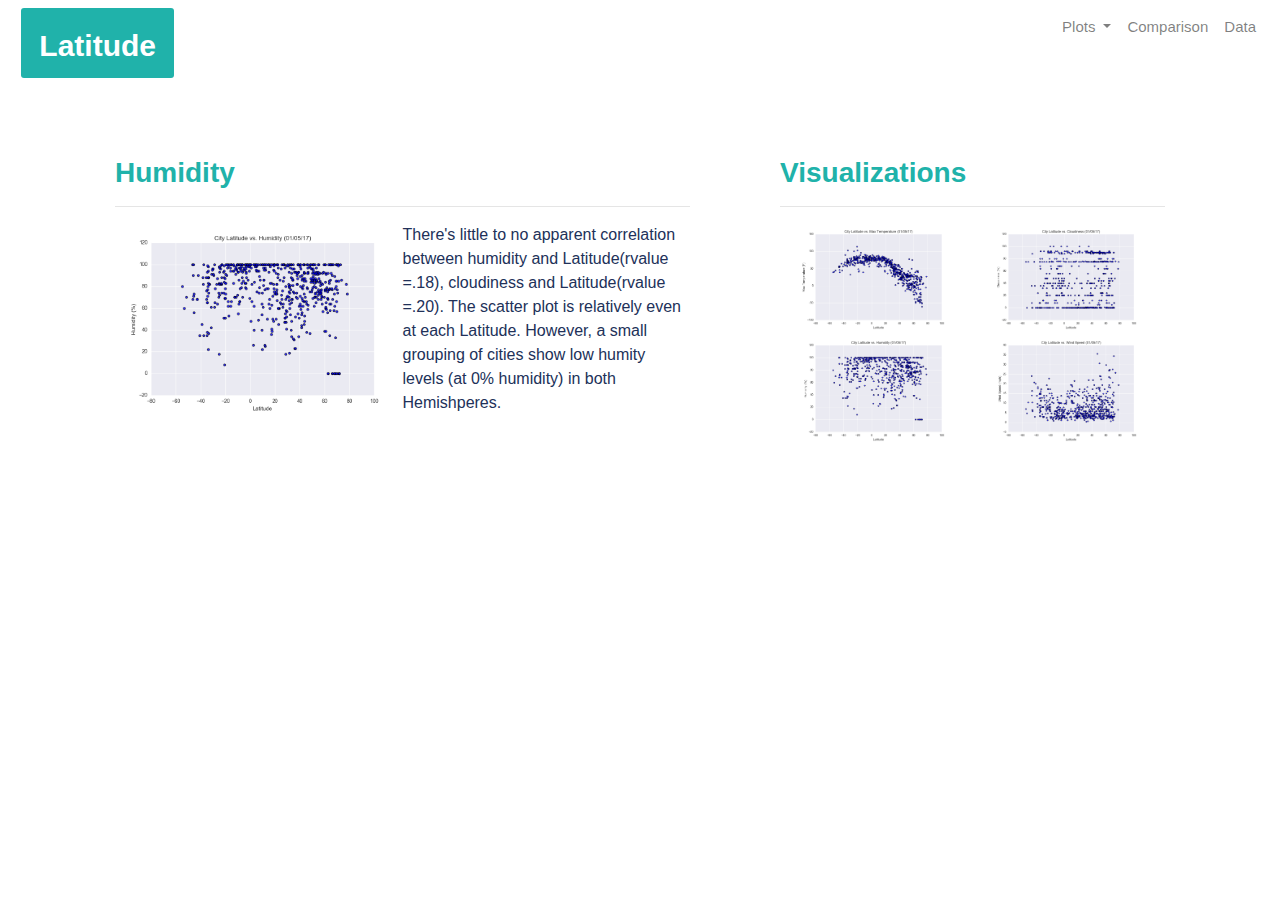
<file: visualizations/Humidity.html>
<!-- Landing page-->
<!DOCTYPE html>
<html lang="en">

<head>
  <meta charset="UTF-8">
  <meta name="viewport" content="width=device-width, initial-scale=1">
  <title>Bootstrap Visualization Dashboard</title>
   <!-- Bootstrap CSS -->
  <link rel="stylesheet" href="https://stackpath.bootstrapcdn.com/bootstrap/4.3.1/css/bootstrap.min.css" integrity="sha384-ggOyR0iXCbMQv3Xipma34MD+dH/1fQ784/j6cY/iJTQUOhcWr7x9JvoRxT2MZw1T" crossorigin="anonymous">
 <!-- CSS Stylesheet -->
  <link rel="stylesheet" type="text/css" href="../Resources/assets/CSS/style.css">
</head>
<body>

    <div class="row">
        <div class="col-md-1">
            <nav class="navbar navbar-light">
                <a class="navbar-brand" href="index.html" style="color: white">
                    <span class="mb-0 h1"></span>&nbsp;Latitude&nbsp;</a></span>
                </a>
            </nav>
    </div>

    <div class="col-md-8">
    </div>

    <div class="col-md-3">
            <nav class="navbar navbar-expand-lg navbar-light ">
                <div class="navbar-collapse collapse w-100 order-3 dual-collapse2">
                  <ul class="navbar-nav ml-auto">
                    <li class="nav-item dropdown">
                      <a class="nav-link dropdown-toggle" href="#" id="navbarDropdown" role="button" data-toggle="dropdown" aria-haspopup="true" aria-expanded="false">
                        Plots
                      </a>
                      <div class="dropdown-menu" aria-labelledby="navbarDropdown">
                        <a class="dropdown-item" href="MaxTemp.html">Max Temp</a>
                        <a class="dropdown-item" href="Humidity.html">Humidity</a>
                        <a class="dropdown-item" href="cloudiness.html">Cloudiness</a>
                        <a class="dropdown-item" href="WindSpeed.html"> Wind Speed</a>
                    </div>
                    </li>
                    <li class="nav-item">
                        <a class="nav-link" href="Comparison.html">Comparison<span class="sr-only"></span></a>
                    </li>
                    <li class="nav-item">
                        <a class="nav-link" href="Data.html">Data<span class="sr-only"></span></a>
                    </li>
                  </ul>
                </div>
            </nav>        
    </div>
     <!-- Create Overall Grid -->
     <div class="container">
        <div class="row">
            <div class="col-lg-7 col-md-12">
                <!-- Left Content Box -->
                <div class="box">
                    <h3 class="title">Humidity</h3>
                    <hr>
                    <img src="../Resources/assets/images/Fig2.png" class="vizualization rounded float-left" alt="Humidity">
                    <p>There's little to no apparent correlation between humidity and Latitude(rvalue =.18), cloudiness and Latitude(rvalue =.20). The scatter plot is relatively even at each Latitude. However, a small grouping of cities show low humity levels (at 0% humidity) in both Hemishperes.</p>
                </div>
            </div>
            <div class = "col-lg-5 col-md-12">
                <!-- Right Content Box -->
                <div class="box">
                    <h3 class="title">Visualizations</h3>
                    <hr>
                    <div class="container">
                        <div class="row" style="padding-bottom: 30px;">
                            <div class="col-6">
                                <a href ="MaxTemp.html">
                                <img class ="panel"src ="../Resources/assets/images/Fig1.png" alt= "Max Temperature Graph">
                                </a>
                            </div>
                            
                        <div class= "col-6">
                            <a href ="cloudiness.html">
                                <img class ="panel"src ="../Resources/assets/images/Fig3.png" alt= "Cloudines Graph">
                            </a>
                        </div>
                        <div class= "col-6">
                            <a href ="Humidity.html">
                                <img class ="panel"src ="../Resources/assets/images/Fig2.png" alt= "Humidity Graph">
                            </a>
                        </div>
                        <div class= "col-6">
                            <a href ="WindSpeed.html">
                                <img class ="panel"src ="../Resources/assets/images/Fig4.png" alt= "Wind Speed Graph">
                            </a>
                        </div>
                    </div>
                </div>
            </div>
        </div>
    </div>
</div>


 <!-- Bootstrap JavaScript -->
 <!-- jQuery, Popper.js & Bootstrap JS -->

<script src="https://code.jquery.com/jquery-3.3.1.slim.min.js" integrity="sha384-q8i/X+965DzO0rT7abK41JStQIAqVgRVzpbzo5smXKp4YfRvH+8abtTE1Pi6jizo" crossorigin="anonymous"></script>
<script src="https://cdnjs.cloudflare.com/ajax/libs/popper.js/1.14.7/umd/popper.min.js" integrity="sha384-UO2eT0CpHqdSJQ6hJty5KVphtPhzWj9WO1clHTMGa3JDZwrnQq4sF86dIHNDz0W1" crossorigin="anonymous"></script>
<script src="https://stackpath.bootstrapcdn.com/bootstrap/4.3.1/js/bootstrap.min.js" integrity="sha384-JjSmVgyd0p3pXB1rRibZUAYoIIy6OrQ6VrjIEaFf/nJGzIxFDsf4x0xIM+B07jRM" crossorigin="anonymous"></script>

</body>

</html>
</file>
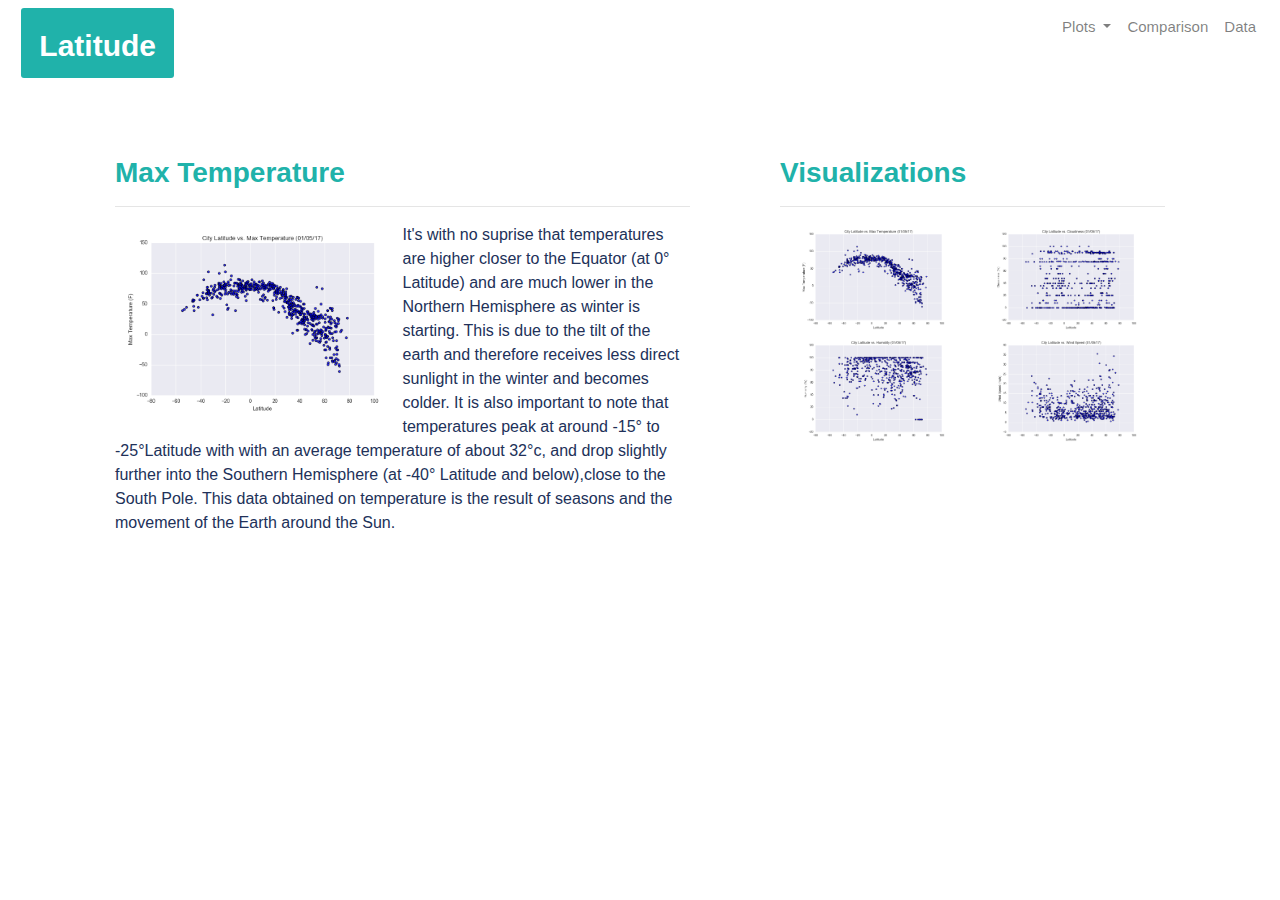
<file: visualizations/MaxTemp.html>
<!-- Landing page-->
<!DOCTYPE html>
<html lang="en">

<head>
  <meta charset="UTF-8">
  <meta name="viewport" content="width=device-width, initial-scale=1">
  <title>Bootstrap Visualization Dashboard</title>
   <!-- Bootstrap CSS -->
  <link rel="stylesheet" href="https://stackpath.bootstrapcdn.com/bootstrap/4.3.1/css/bootstrap.min.css" integrity="sha384-ggOyR0iXCbMQv3Xipma34MD+dH/1fQ784/j6cY/iJTQUOhcWr7x9JvoRxT2MZw1T" crossorigin="anonymous">
 <!-- CSS Stylesheet -->
  <link rel="stylesheet" type="text/css" href="../Resources/assets/CSS/style.css">
</head>
<body>

    <div class="row">
        <div class="col-md-1">
            <nav class="navbar navbar-light">
                <a class="navbar-brand" href="index.html" style="color: white">
                    <span class="mb-0 h1"></span>&nbsp;Latitude&nbsp;</a></span>
                </a>
            </nav>
    </div>

    <div class="col-md-8">
    </div>

    <div class="col-md-3">
            <nav class="navbar navbar-expand-lg navbar-light ">
                <div class="navbar-collapse collapse w-100 order-3 dual-collapse2">
                  <ul class="navbar-nav ml-auto">
                    <li class="nav-item dropdown">
                      <a class="nav-link dropdown-toggle" href="#" id="navbarDropdown" role="button" data-toggle="dropdown" aria-haspopup="true" aria-expanded="false">
                        Plots
                      </a>
                      <div class="dropdown-menu" aria-labelledby="navbarDropdown">
                        <a class="dropdown-item" href="MaxTemp.html">Max Temp</a>
                        <a class="dropdown-item" href="Humidity.html">Humidity</a>
                        <a class="dropdown-item" href="cloudiness.html">Cloudiness</a>
                        <a class="dropdown-item" href="WindSpeed.html"> Wind Speed</a>
                    </div>
                    </li>
                    <li class="nav-item">
                        <a class="nav-link" href="Comparison.html">Comparison<span class="sr-only"></span></a>
                    </li>
                    <li class="nav-item">
                        <a class="nav-link" href="Data.html">Data<span class="sr-only"></span></a>
                    </li>
                  </ul>
                </div>
            </nav>        
    </div>
     <!-- Create Overall Grid -->
     <div class="container">
        <div class="row">
            <div class="col-lg-7 col-md-12">
                <!-- Left Content Box -->
                <div class="box">
                    <h3 class="title">Max Temperature</h3>
                    <hr>
                    <img src="../Resources/assets/images/Fig1.png" class="vizualization rounded float-left" alt="Max Temperature Graph">
                    <p>It's with no suprise that temperatures are higher closer to the Equator (at 0° Latitude) and are much lower in the Northern Hemisphere as winter is starting. This is due to the tilt of the earth and therefore receives less direct sunlight in the winter and becomes colder.
                        It is also important to note that temperatures peak at around -15° to -25°Latitude with with an average temperature of about 32°c, and drop slightly further into the Southern Hemisphere (at -40° Latitude and below),close to the South Pole. This data obtained on temperature is the result of seasons and the movement of the Earth around the Sun.</p>
                </div>
            </div>
            <div class = "col-lg-5 col-md-12">
                    <!-- Right Content Box -->
                    <div class="box">
                        <h3 class="title">Visualizations</h3>
                        <hr>
                        <div class="container">
                            <div class="row" style="padding-bottom: 30px;">
                                <div class="col-6">
                                    <a href ="MaxTemp.html">
                                    <img class ="panel"src ="../Resources/assets/images/Fig1.png" alt= "Max Temperature Graph">
                                    </a>
                                </div>
                                
                            <div class= "col-6">
                                <a href ="cloudiness.html">
                                    <img class ="panel"src ="../Resources/assets/images/Fig3.png" alt= "Cloudines Graph">
                                </a>
                            </div>
                            <div class= "col-6">
                                <a href ="Humidity.html">
                                    <img class ="panel"src ="../Resources/assets/images/Fig2.png" alt= "Humidity Graph">
                                </a>
                            </div>
                            <div class= "col-6">
                                <a href ="WindSpeed.html">
                                    <img class ="panel"src ="../Resources/assets/images/Fig4.png" alt= "Wind Speed Graph">
                                </a>
                            </div>
                        </div>
                    </div>
                </div>
            </div>
        </div>
    </div>
    
    
     <!-- Bootstrap JavaScript -->
     <!-- jQuery, Popper.js & Bootstrap JS -->
    
<script src="https://code.jquery.com/jquery-3.3.1.slim.min.js" integrity="sha384-q8i/X+965DzO0rT7abK41JStQIAqVgRVzpbzo5smXKp4YfRvH+8abtTE1Pi6jizo" crossorigin="anonymous"></script>
<script src="https://cdnjs.cloudflare.com/ajax/libs/popper.js/1.14.7/umd/popper.min.js" integrity="sha384-UO2eT0CpHqdSJQ6hJty5KVphtPhzWj9WO1clHTMGa3JDZwrnQq4sF86dIHNDz0W1" crossorigin="anonymous"></script>
<script src="https://stackpath.bootstrapcdn.com/bootstrap/4.3.1/js/bootstrap.min.js" integrity="sha384-JjSmVgyd0p3pXB1rRibZUAYoIIy6OrQ6VrjIEaFf/nJGzIxFDsf4x0xIM+B07jRM" crossorigin="anonymous"></script>
    
</body>
    
</html>
</file>
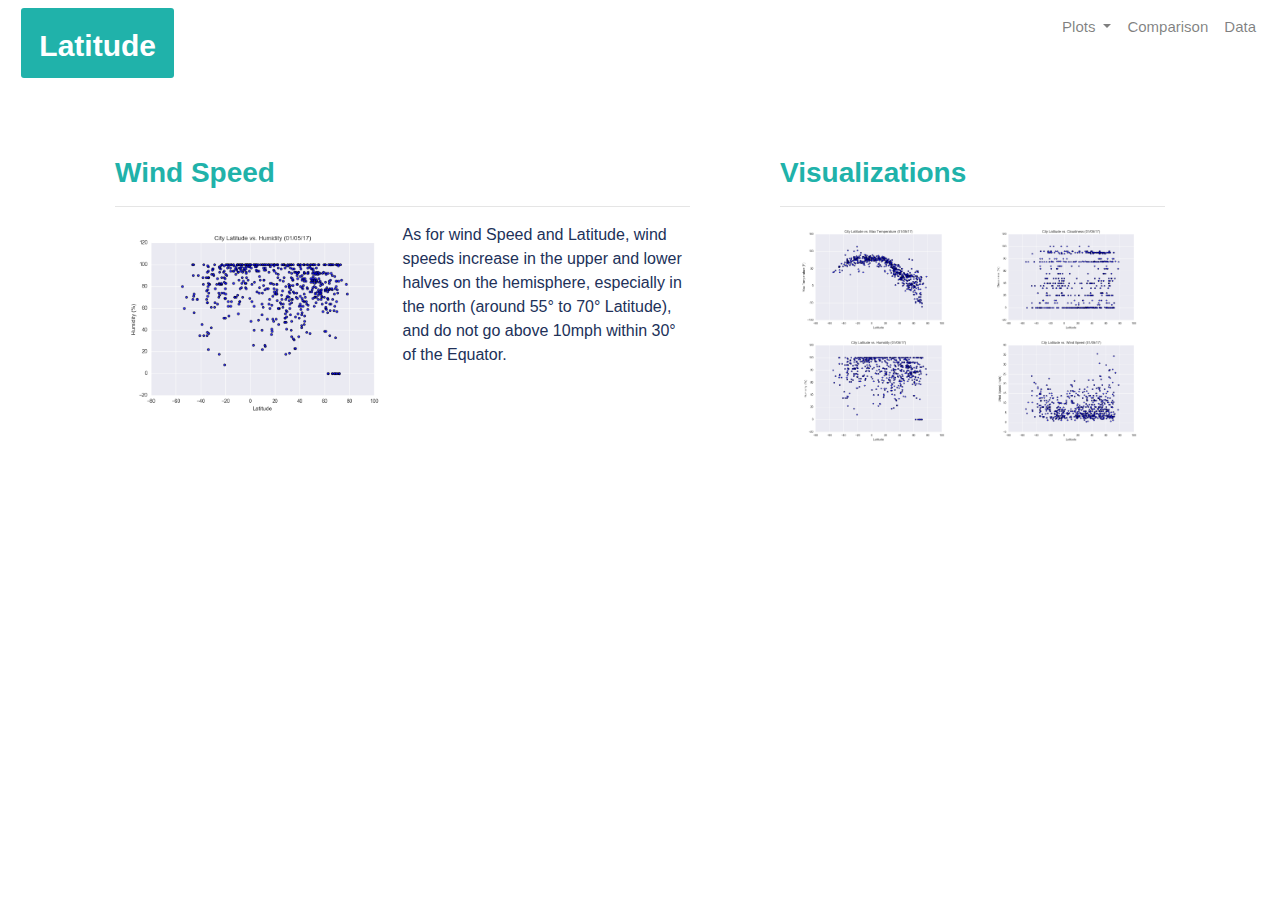
<file: visualizations/WindSpeed.html>
<!-- Landing page-->
<!DOCTYPE html>
<html lang="en">

<head>
  <meta charset="UTF-8">
  <meta name="viewport" content="width=device-width, initial-scale=1">
  <title>Bootstrap Visualization Dashboard</title>
   <!-- Bootstrap CSS -->
  <link rel="stylesheet" href="https://stackpath.bootstrapcdn.com/bootstrap/4.3.1/css/bootstrap.min.css" integrity="sha384-ggOyR0iXCbMQv3Xipma34MD+dH/1fQ784/j6cY/iJTQUOhcWr7x9JvoRxT2MZw1T" crossorigin="anonymous">
 <!-- CSS Stylesheet -->
  <link rel="stylesheet" type="text/css" href="../Resources/assets/CSS/style.css">
</head>
<body>

    <div class="row">
        <div class="col-md-1">
            <nav class="navbar navbar-light">
                <a class="navbar-brand" href="index.html" style="color: white">
                    <span class="mb-0 h1"></span>&nbsp;Latitude&nbsp;</a></span>
                </a>
            </nav>
    </div>

    <div class="col-md-8">
    </div>

    <div class="col-md-3">
            <nav class="navbar navbar-expand-lg navbar-light ">
                <div class="navbar-collapse collapse w-100 order-3 dual-collapse2">
                  <ul class="navbar-nav ml-auto">
                    <li class="nav-item dropdown">
                      <a class="nav-link dropdown-toggle" href="#" id="navbarDropdown" role="button" data-toggle="dropdown" aria-haspopup="true" aria-expanded="false">
                        Plots
                      </a>
                      <div class="dropdown-menu" aria-labelledby="navbarDropdown">
                        <a class="dropdown-item" href="MaxTemp.html">Max Temp</a>
                        <a class="dropdown-item" href="Humidity.html">Humidity</a>
                        <a class="dropdown-item" href="cloudiness.html">Cloudiness</a>
                        <a class="dropdown-item" href="WindSpeed.html"> Wind Speed</a>
                    </div>
                    </li>
                    <li class="nav-item">
                        <a class="nav-link" href="Comparison.html">Comparison<span class="sr-only"></span></a>
                    </li>
                    <li class="nav-item">
                        <a class="nav-link" href="Data.html">Data<span class="sr-only"></span></a>
                    </li>
                  </ul>
                </div>
            </nav>        
    </div>
<!-- Create Overall Grid -->
     <div class="container">
        <div class="row">
            <div class="col-lg-7 col-md-12">
                <!-- Left Content Box -->
                <div class="box">
                    <h3 class="title">Wind Speed</h3>
                    <hr>
                    <img src="../Resources/assets/images/Fig2.png" class="vizualization rounded float-left" alt="Wind Speed Graph">
                    <p>As for wind Speed and Latitude, wind speeds increase in the upper and lower halves on the hemisphere, especially in the north (around 55° to 70° Latitude), and do not go above 10mph within 30° of the Equator.</p>
                </div>
            </div>
            <div class = "col-lg-5 col-md-12">
                <!-- Right Content Box -->
                <div class="box">
                    <h3 class="title">Visualizations</h3>
                    <hr>
                    <div class="container">
                        <div class="row" style="padding-bottom: 30px;">
                            <div class="col-6">
                                <a href ="MaxTemp.html">
                                <img class ="panel"src ="../Resources/assets/images/Fig1.png" alt= "Max Temperature Graph">
                                </a>
                            </div>
                            
                        <div class= "col-6">
                            <a href ="cloudiness.html">
                                <img class ="panel"src ="../Resources/assets/images/Fig3.png" alt= "Cloudines Graph">
                            </a>
                        </div>
                        <div class= "col-6">
                            <a href ="Humidity.html">
                                <img class ="panel"src ="../Resources/assets/images/Fig2.png" alt= "Humidity Graph">
                            </a>
                        </div>
                        <div class= "col-6">
                            <a href ="WindSpeed.html">
                                <img class ="panel"src ="../Resources/assets/images/Fig4.png" alt= "Wind Speed Graph">
                            </a>
                        </div>
                    </div>
                </div>
            </div>
        </div>
    </div>
</div>


 <!-- Bootstrap JavaScript -->
 <!-- jQuery, Popper.js & Bootstrap JS -->

<script src="https://code.jquery.com/jquery-3.3.1.slim.min.js" integrity="sha384-q8i/X+965DzO0rT7abK41JStQIAqVgRVzpbzo5smXKp4YfRvH+8abtTE1Pi6jizo" crossorigin="anonymous"></script>
<script src="https://cdnjs.cloudflare.com/ajax/libs/popper.js/1.14.7/umd/popper.min.js" integrity="sha384-UO2eT0CpHqdSJQ6hJty5KVphtPhzWj9WO1clHTMGa3JDZwrnQq4sF86dIHNDz0W1" crossorigin="anonymous"></script>
<script src="https://stackpath.bootstrapcdn.com/bootstrap/4.3.1/js/bootstrap.min.js" integrity="sha384-JjSmVgyd0p3pXB1rRibZUAYoIIy6OrQ6VrjIEaFf/nJGzIxFDsf4x0xIM+B07jRM" crossorigin="anonymous"></script>

</body>

</html>
</file>
<file: Resources/assets/CSS/style.css>
/* 
* Bootstrap Visualization Dashboard - CSS Style Sheet 
*/


/* Body *
body {
  
  height: 850px;
  background-position: center;
  background-repeat: no-repeat;
  background-size: cover;
  color: lightgray ;
}
* Body */

/* Navbar */
.navbar-brand
{
  font-size: 30px;
  background-color: lightseagreen;
  font-family: serif;
  font-weight: bold;
  display: inline-block;
  padding: 10px;
  margin-right: 5px;
  margin-left: 5px;
  border-radius: 3px;
  font-family: Verdana, Arial, Helvetica, sans-serif;
}

.nav-link:hover {
  background-color:#E7E7E7 !important;
 }

.navbar-brand:hover {
color: #f04b4c !important;
}

a {
  color: #E7E7E7;
  font-size: 15px;
  }

 
/* Images */
img{
  width:100% !important;
  height:100% !important;
}
.active, .panel:hover {
  border-color:#213159;
  border-style: solid;
  
}
.vizualization {
  width:50% !important;
  height:50% !important;
}

 /* Title */
 .title {
  color: lightseagreen;
  font-family: Verdana, Arial, Helvetica, sans-serif;
  font-weight: bolder;
  padding-top: 10px;
 }
/* Box */
.box {
  margin-top: 50px;
  margin-bottom: 60px;
  padding: 10px 30px 10px;
  color: #213159;
  background-color: white;
}
/* Table */
.table {
  font-size: 15px;
  border-top-color: white !important;
}

/* Media Queries */
@media(max-width: 992px) {
  .navbar-expand-lg {
  background-color: #213159 !important;
  }
  .navbar {
    max-height: none;
    padding: inherit;
  }
  .navbar div {
    margin: inherit;
    background-color: white;
  }
  .navbar-brand {
    padding: 10px !important;
  }
  button{
    margin-right: 30px;
  }
  button:focus {
    outline: 1px dotted;
    outline: auto 5px;
  }
}
</file>
